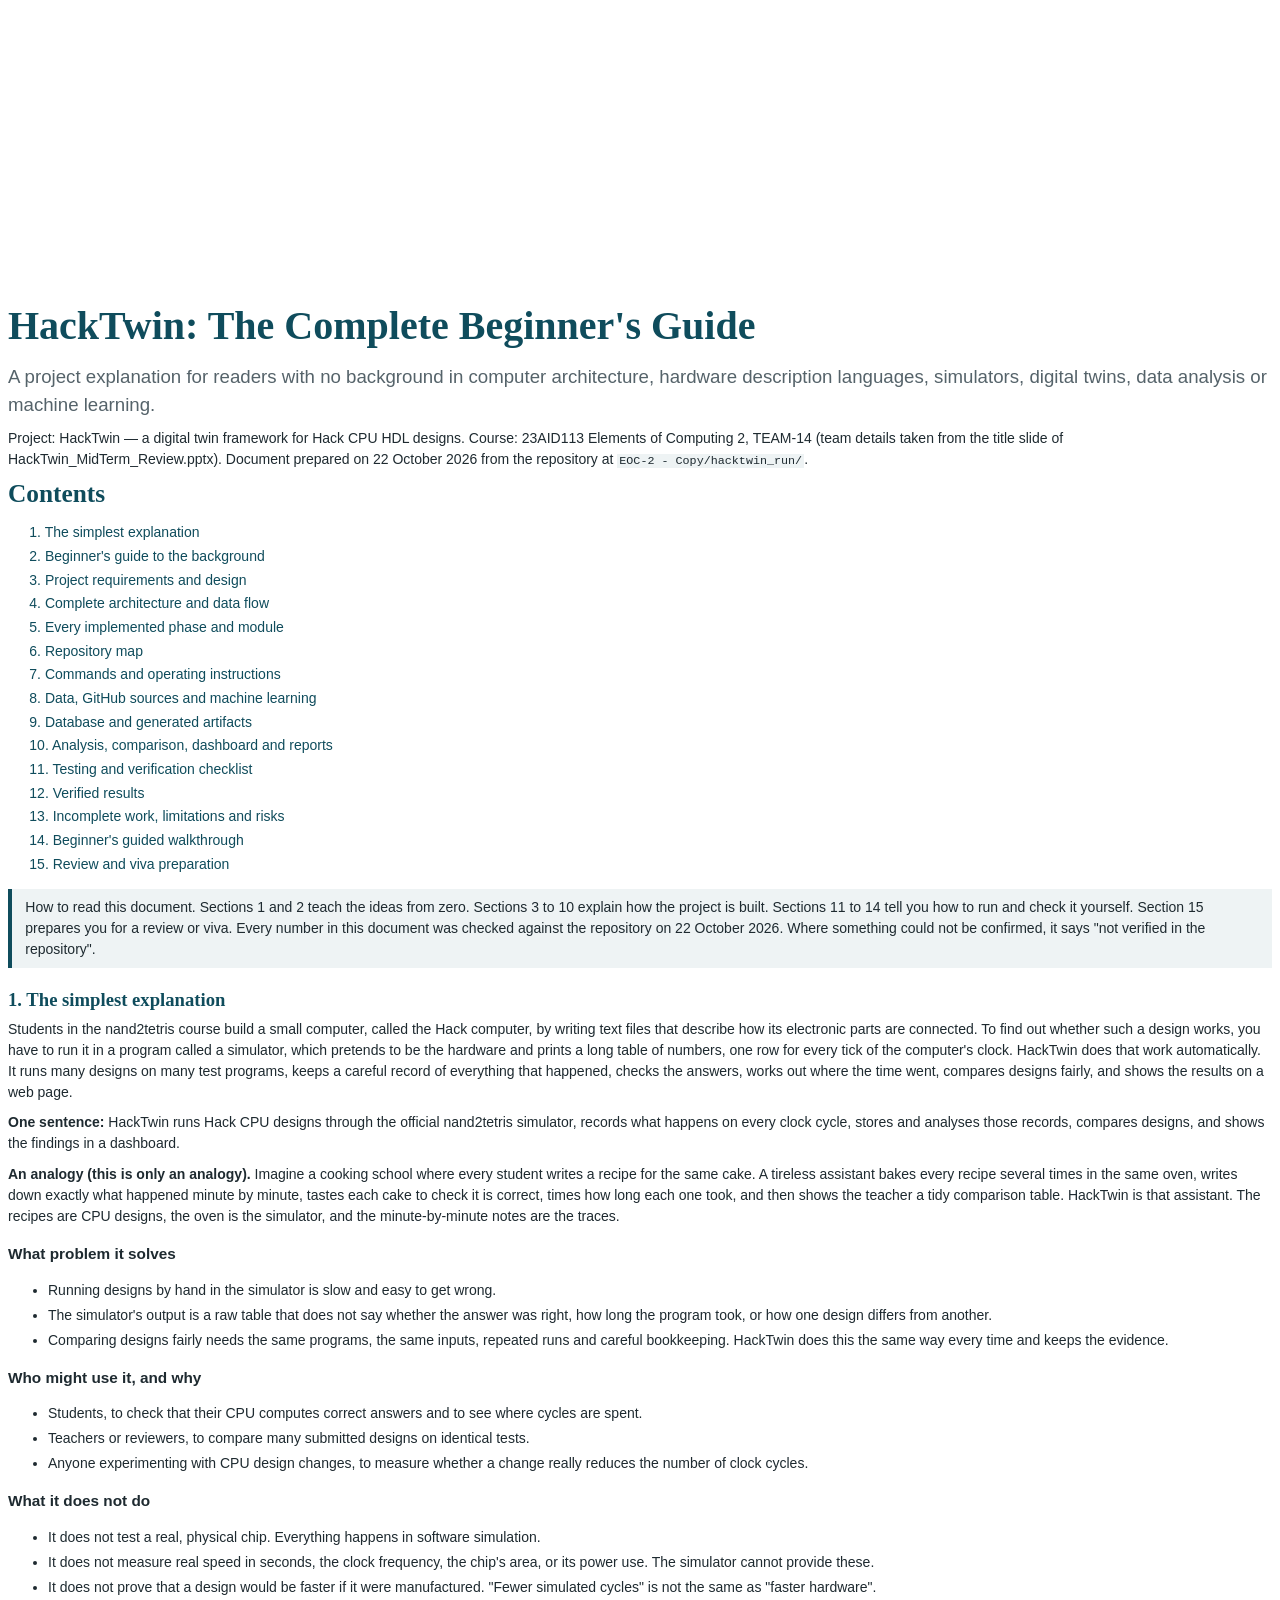
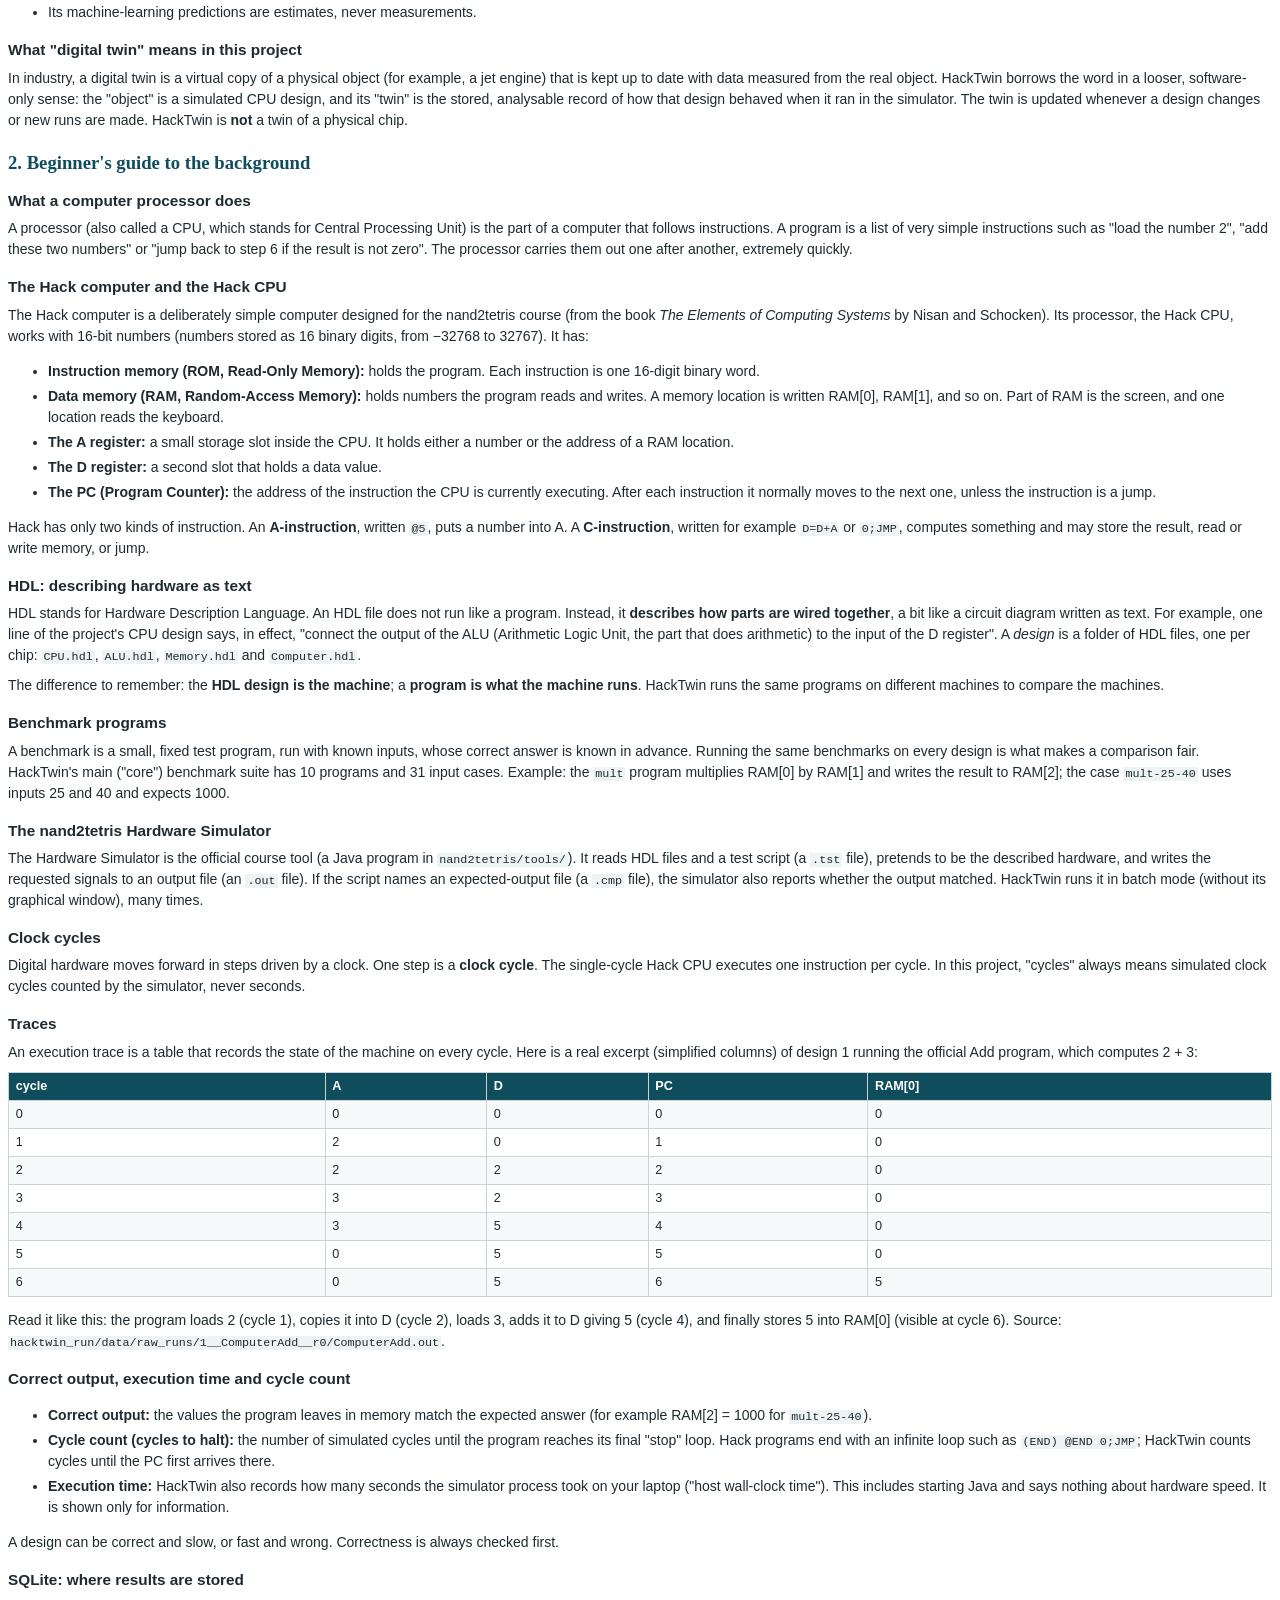
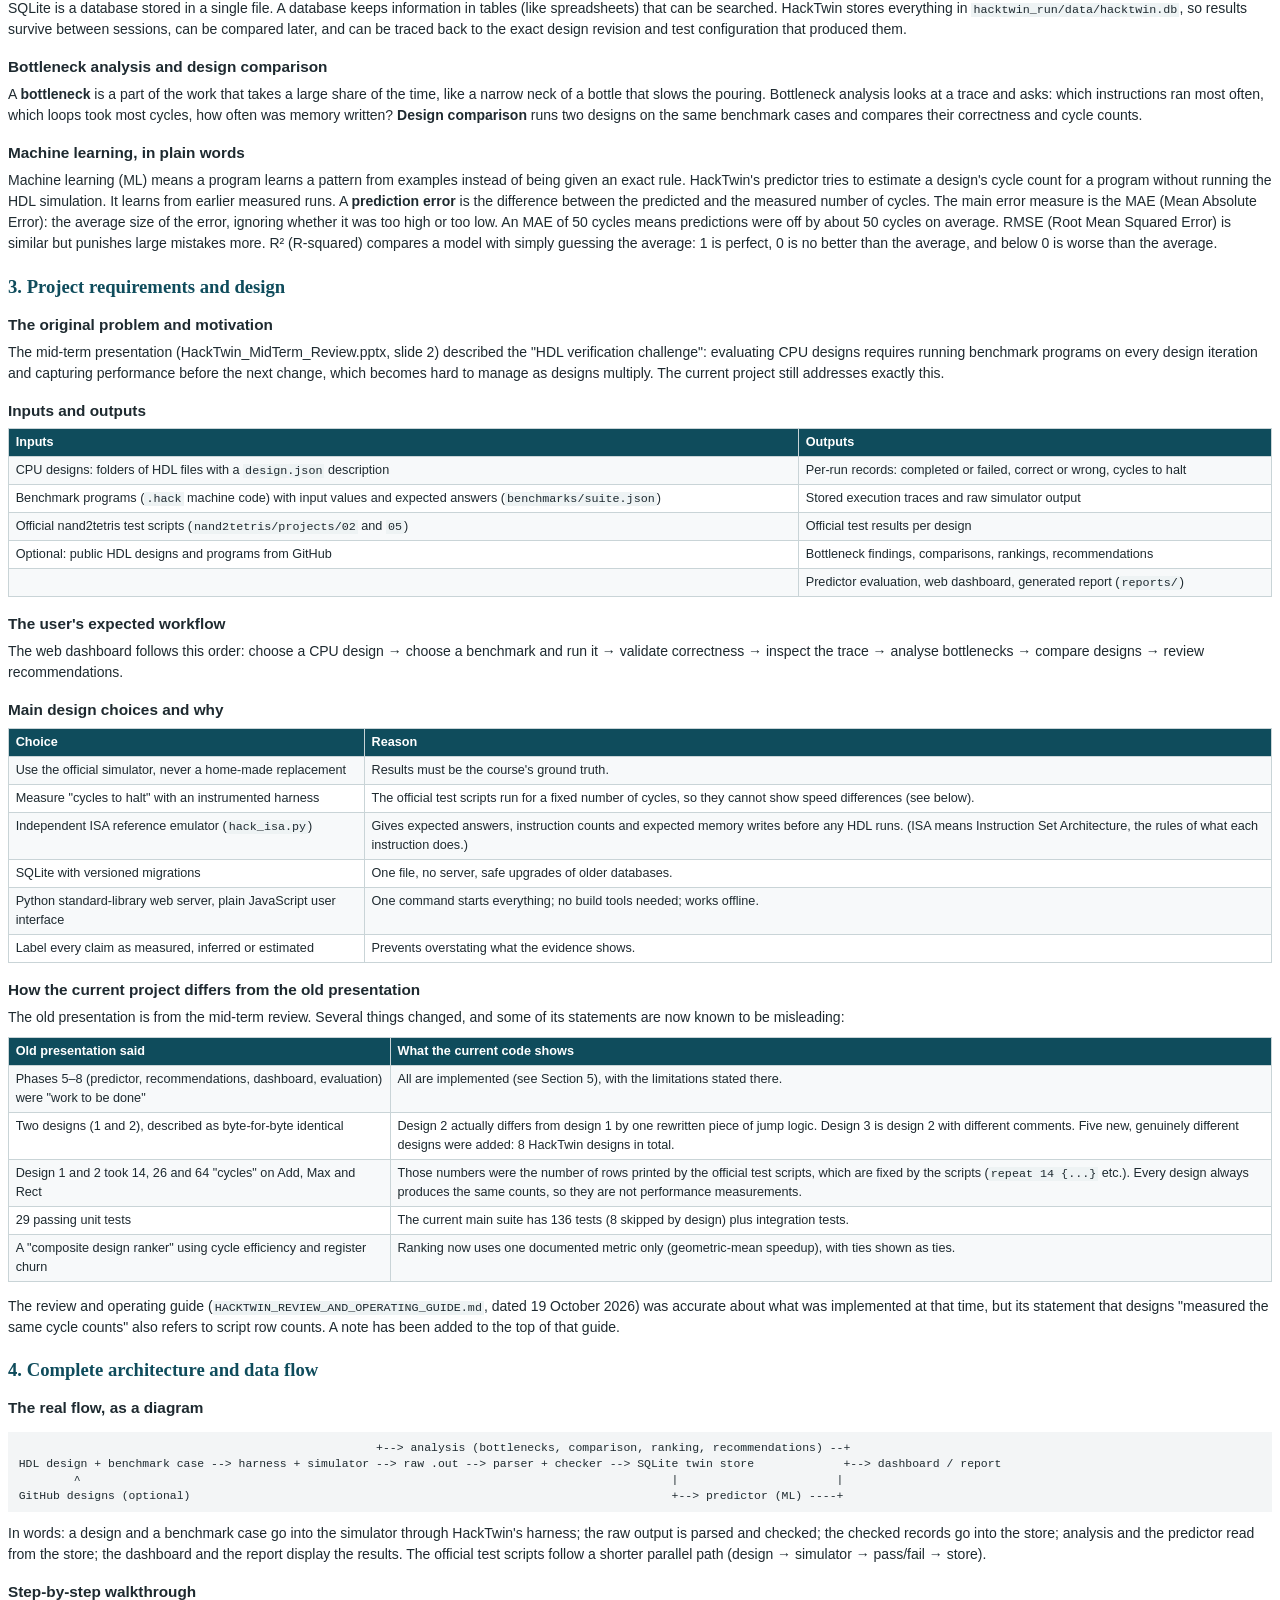
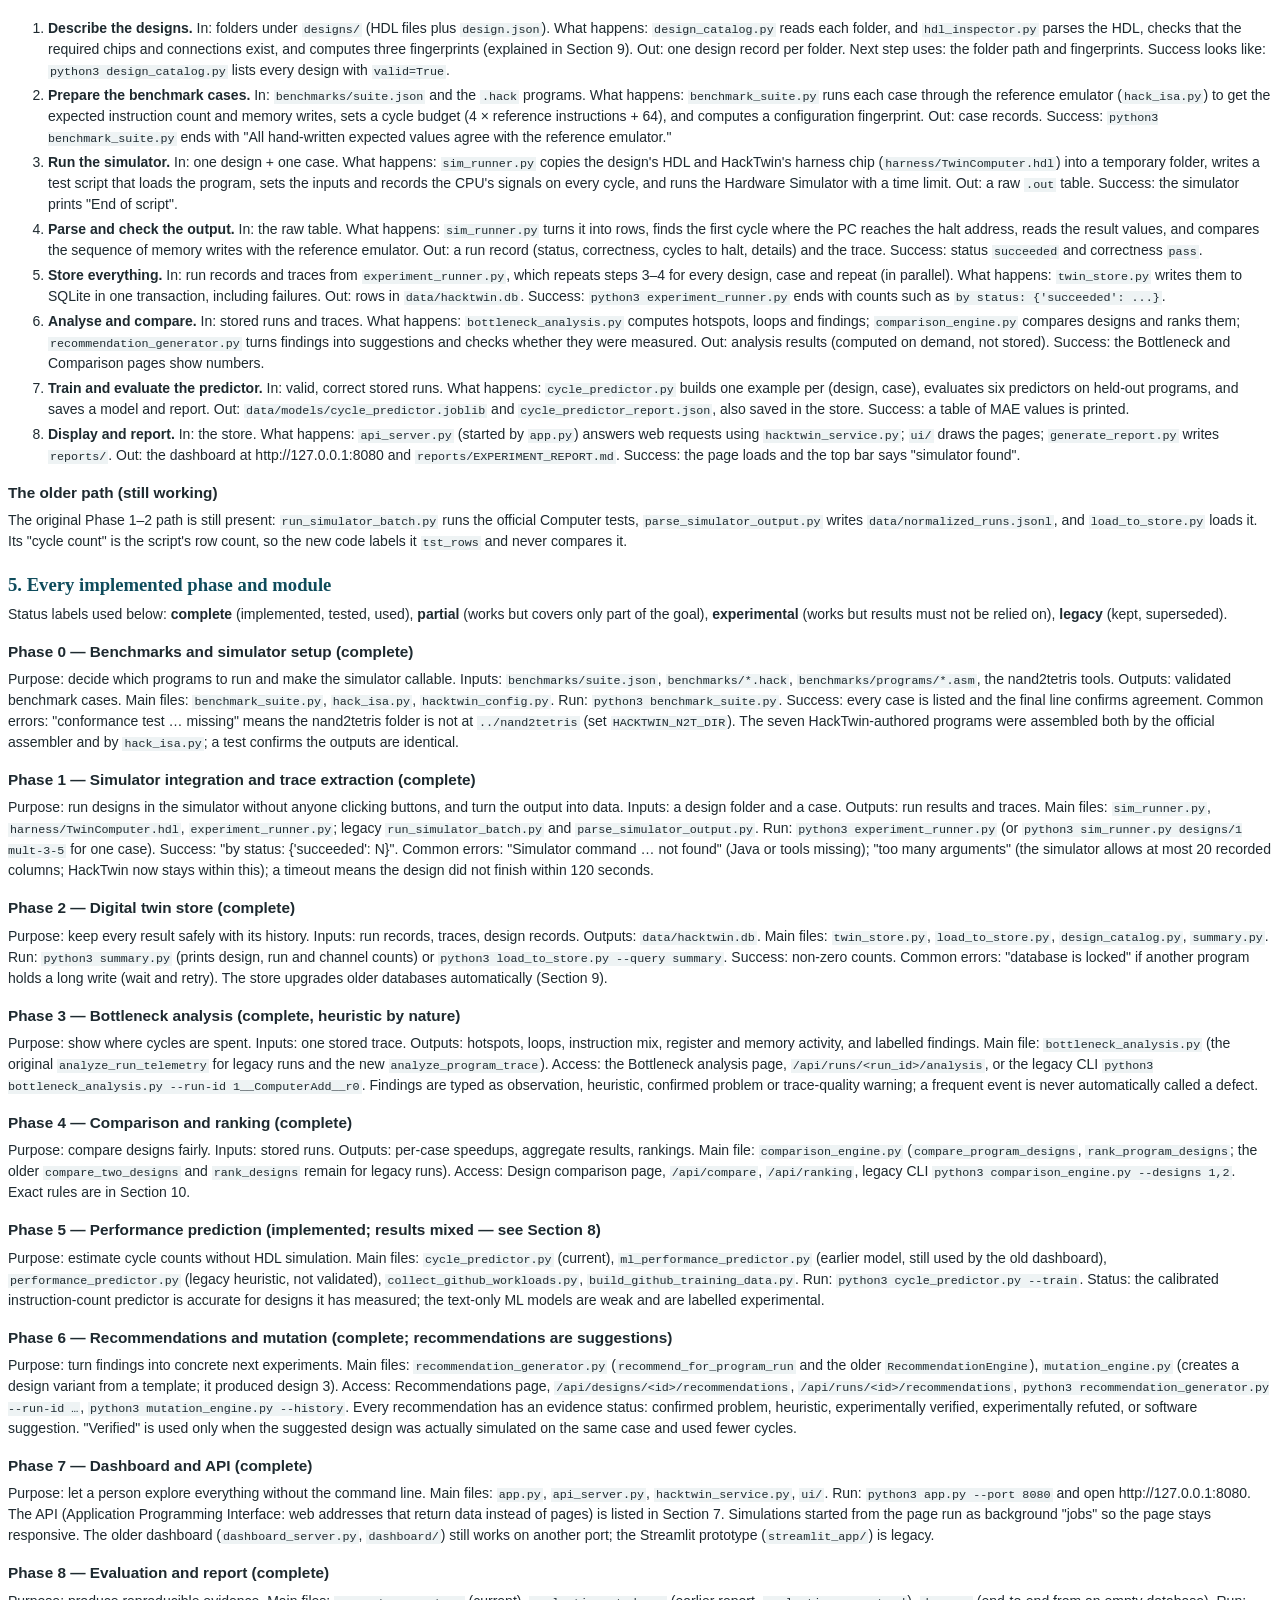
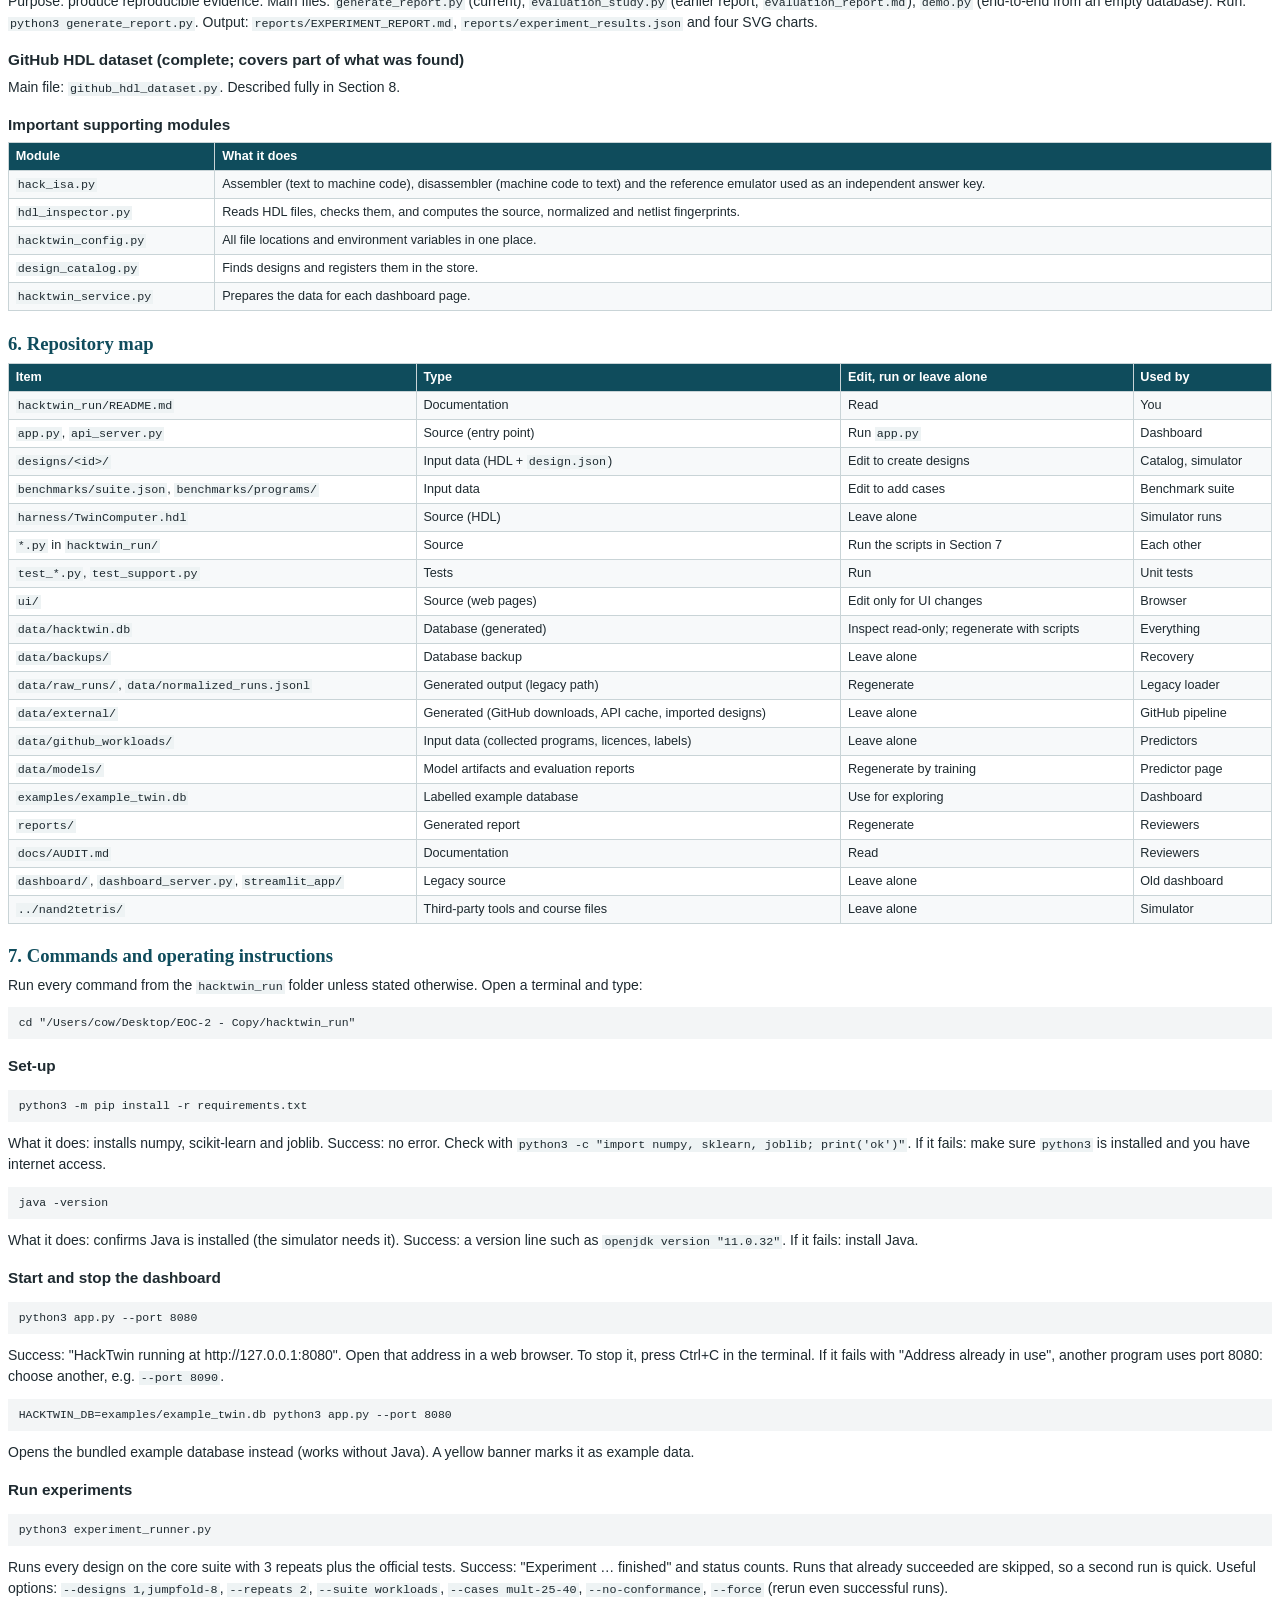
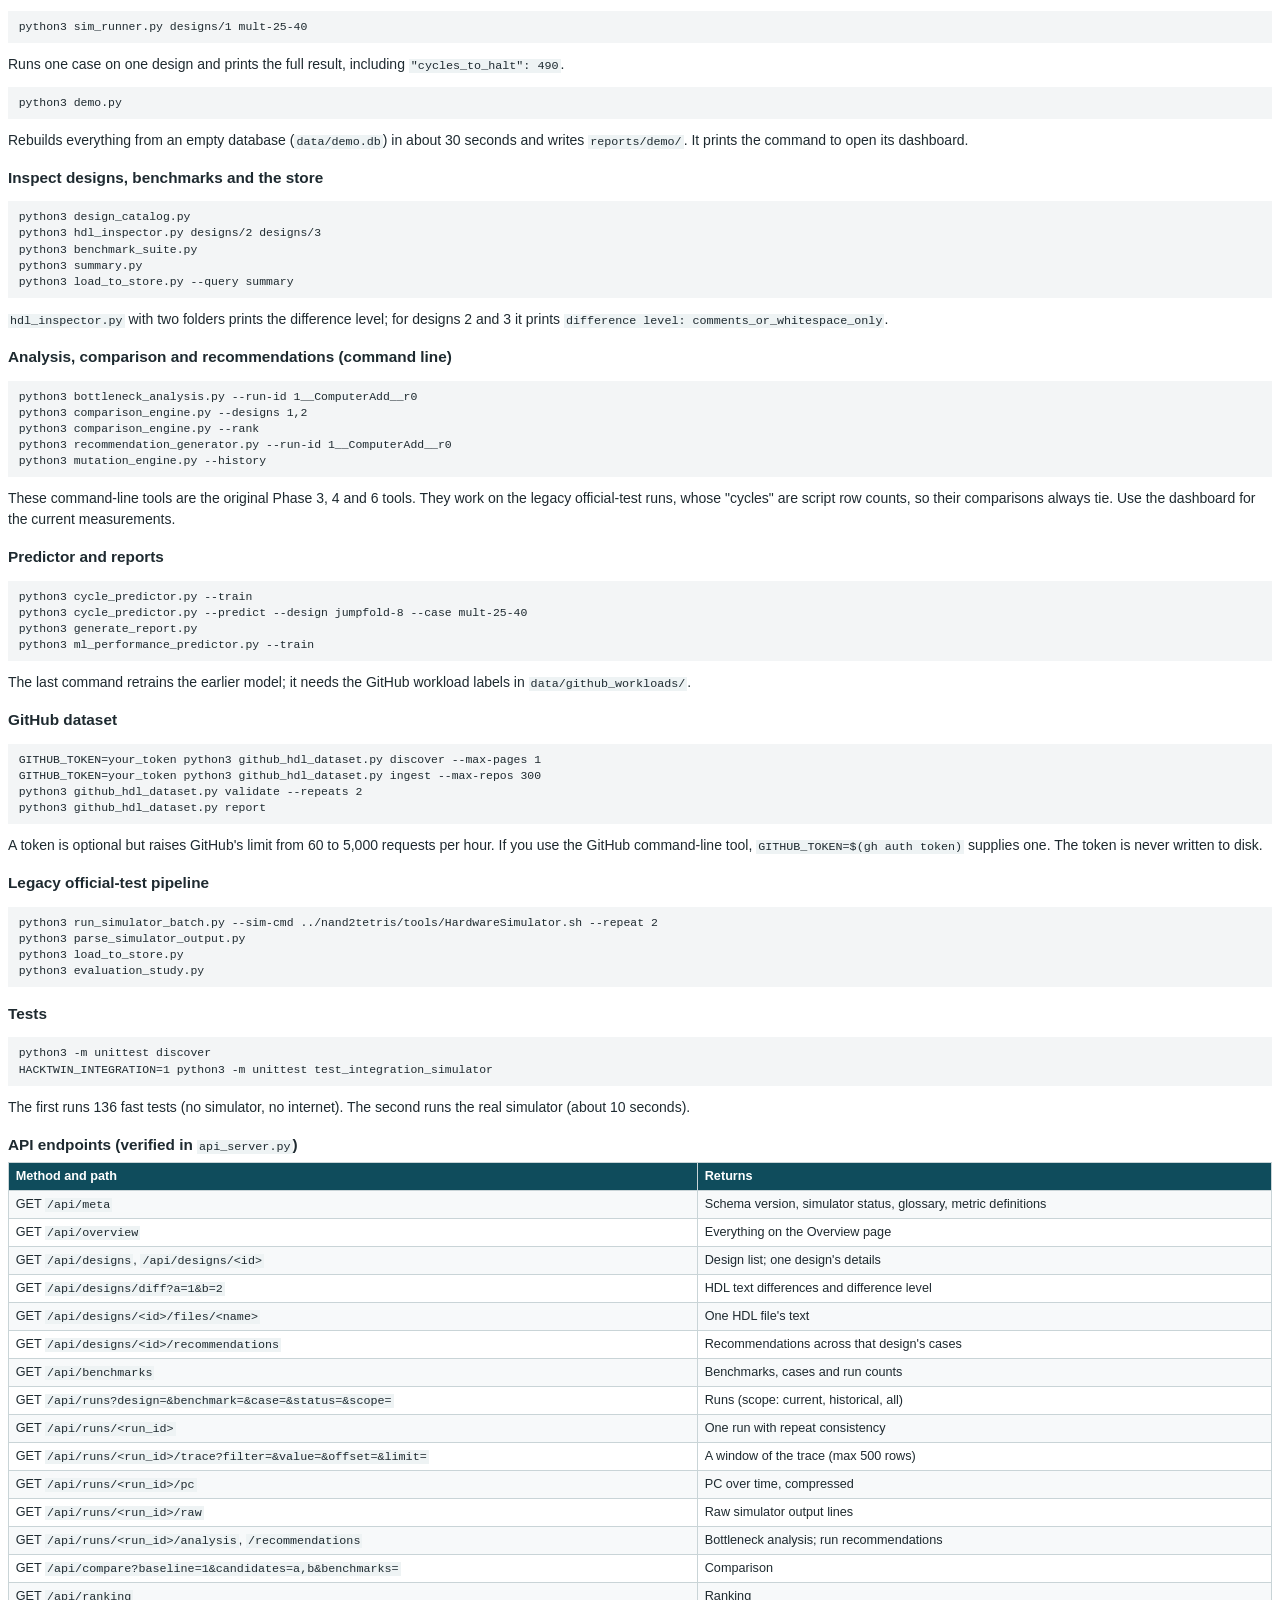
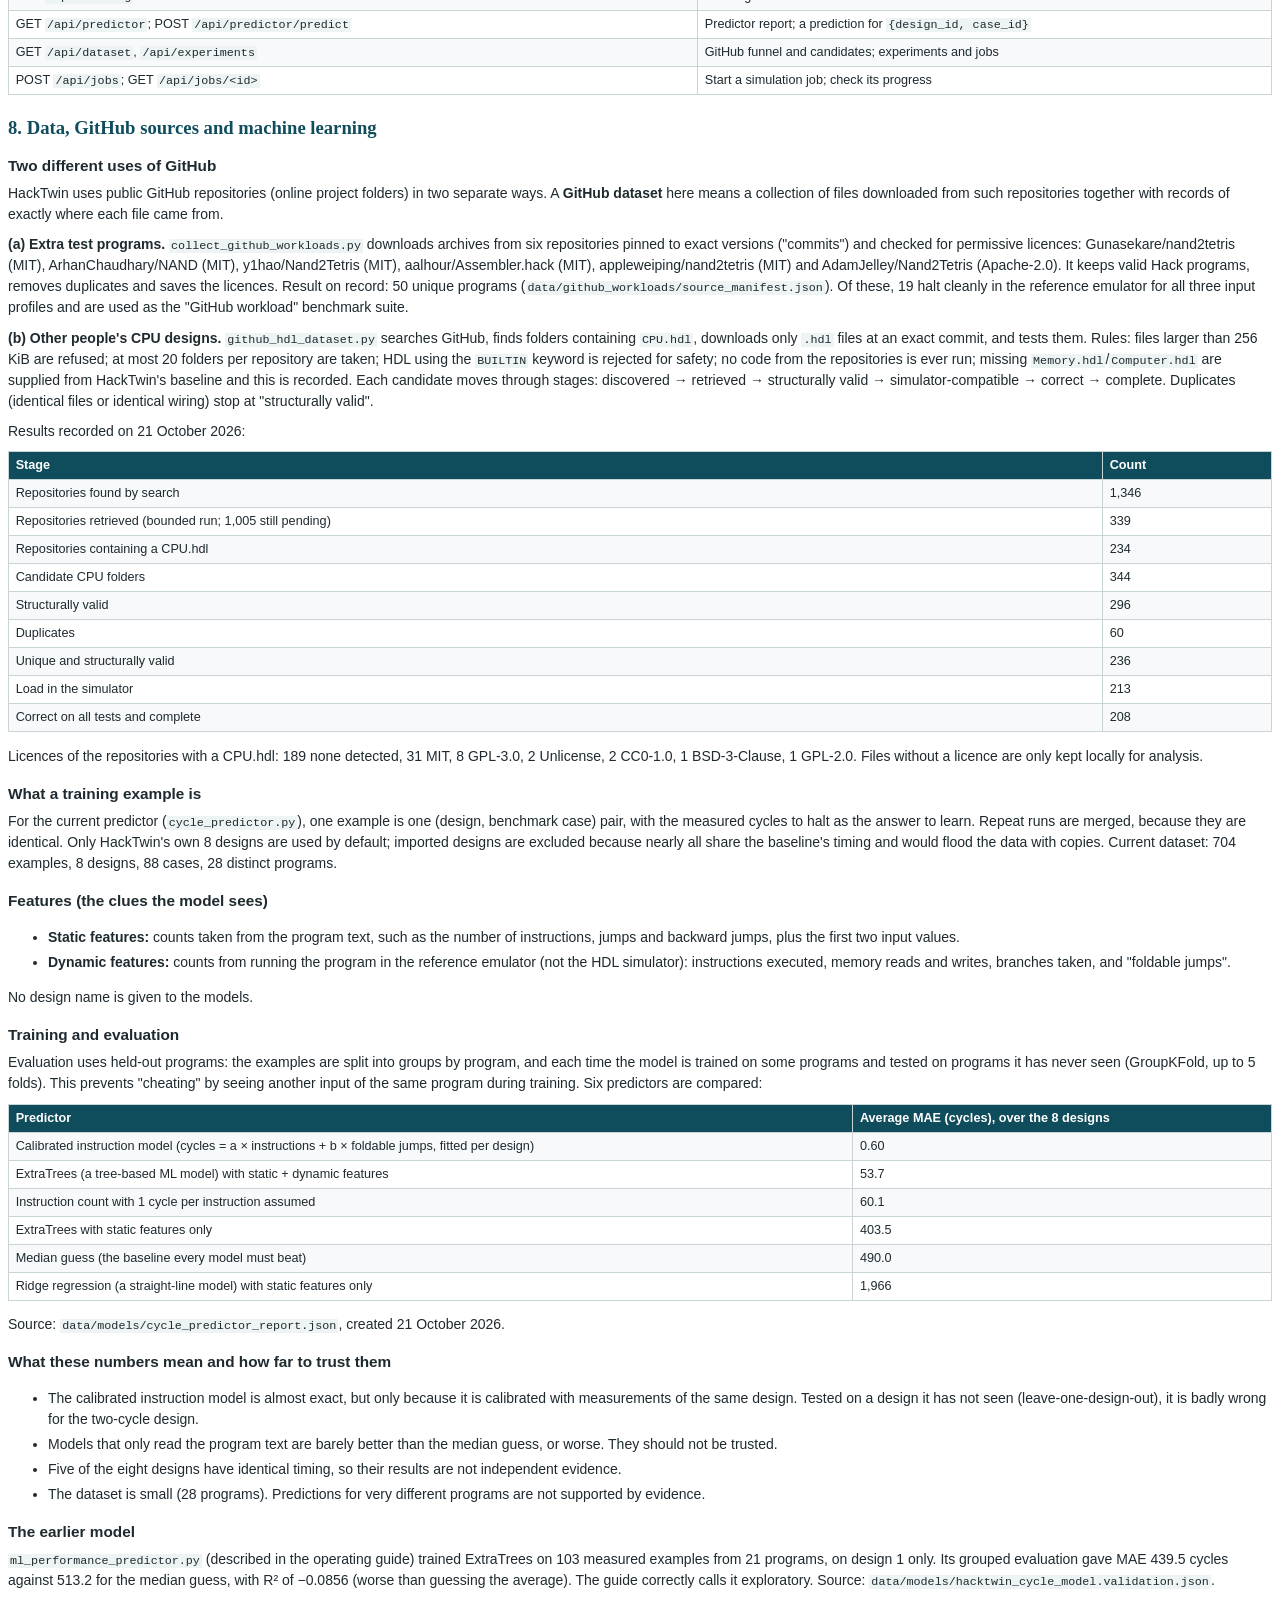
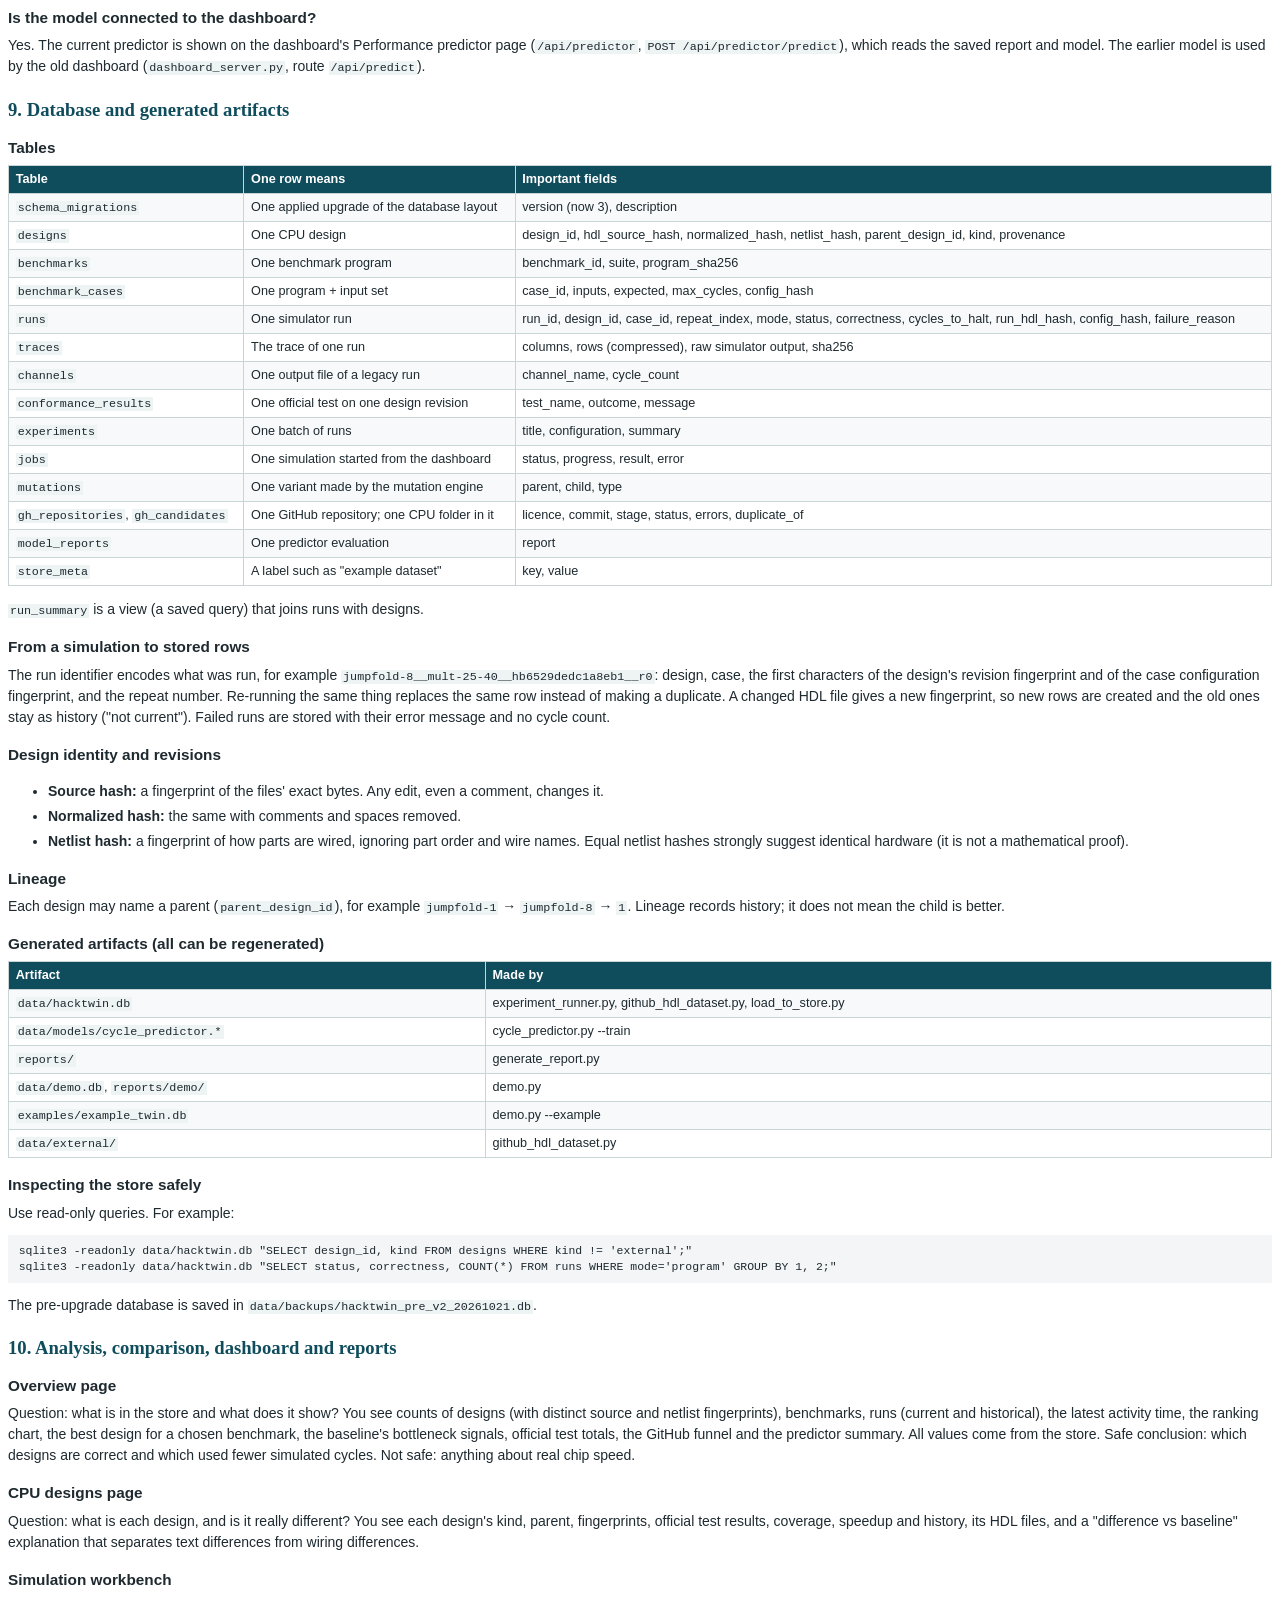
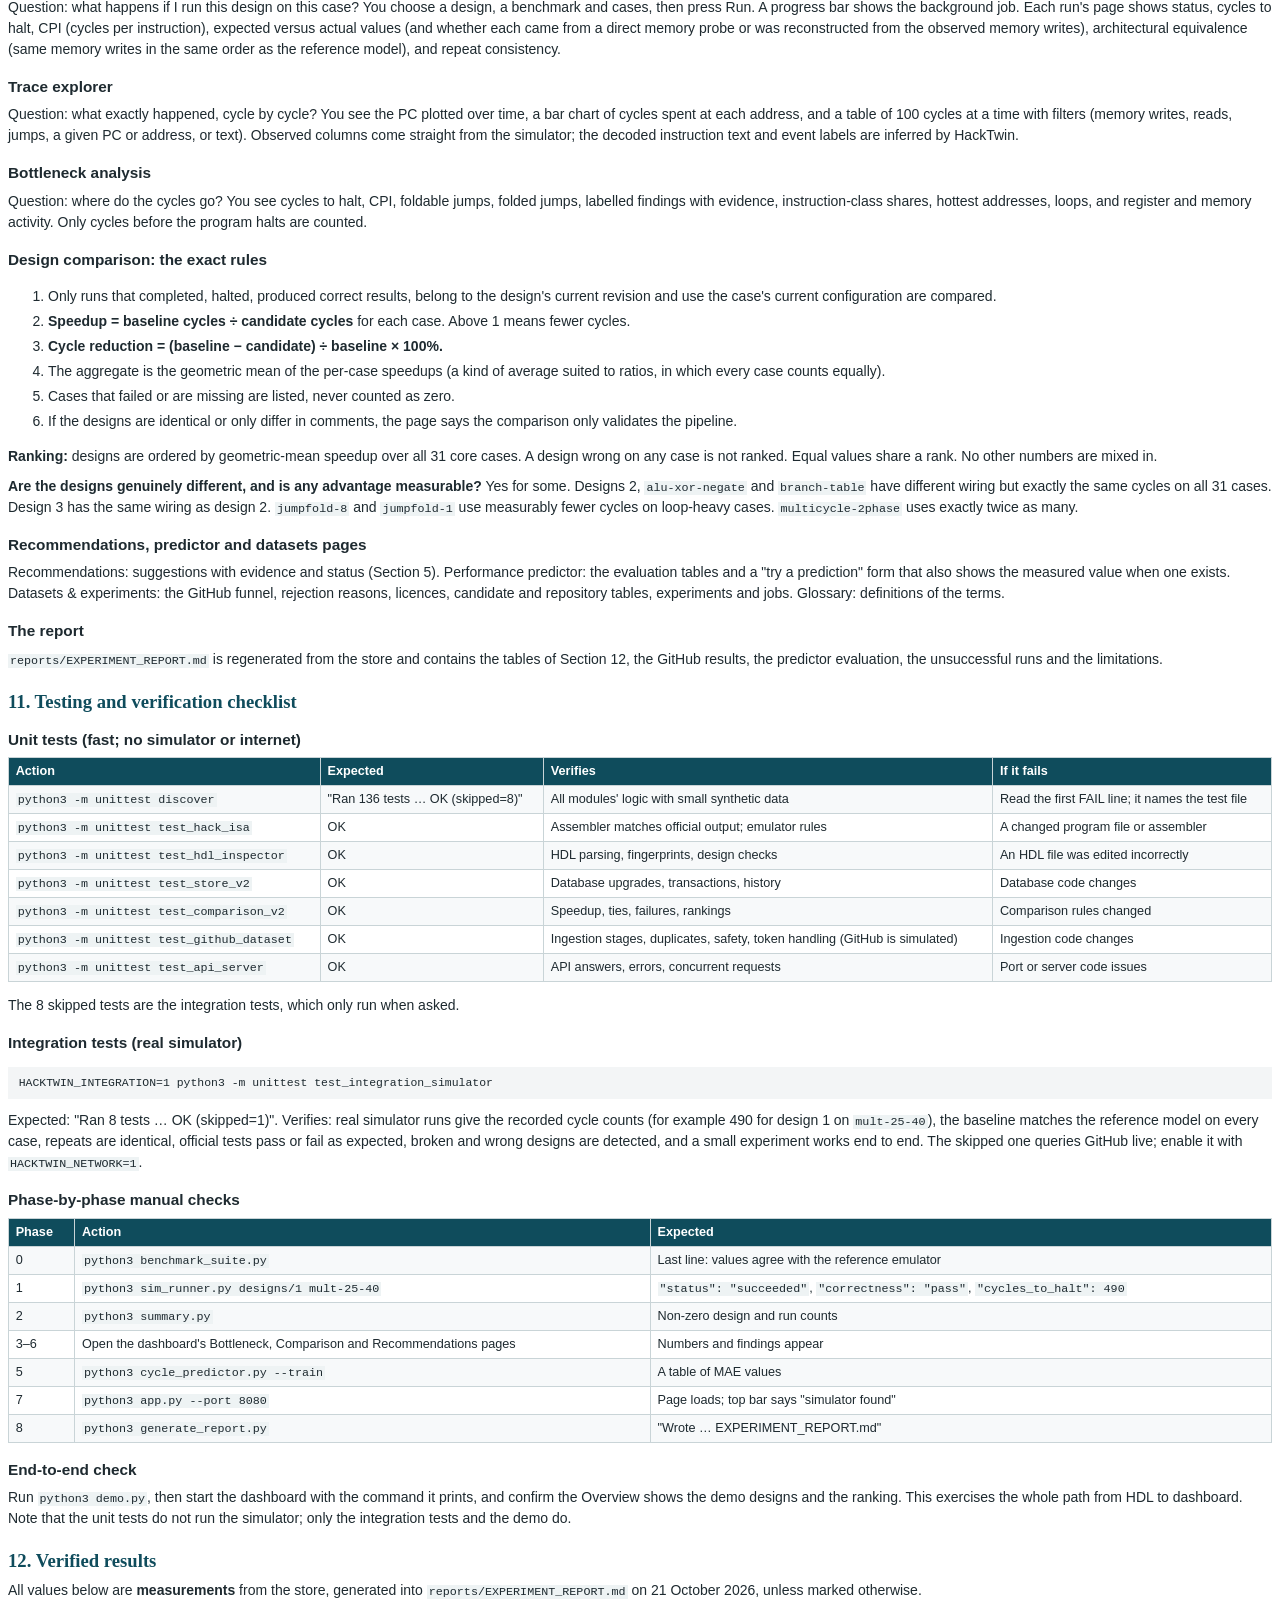
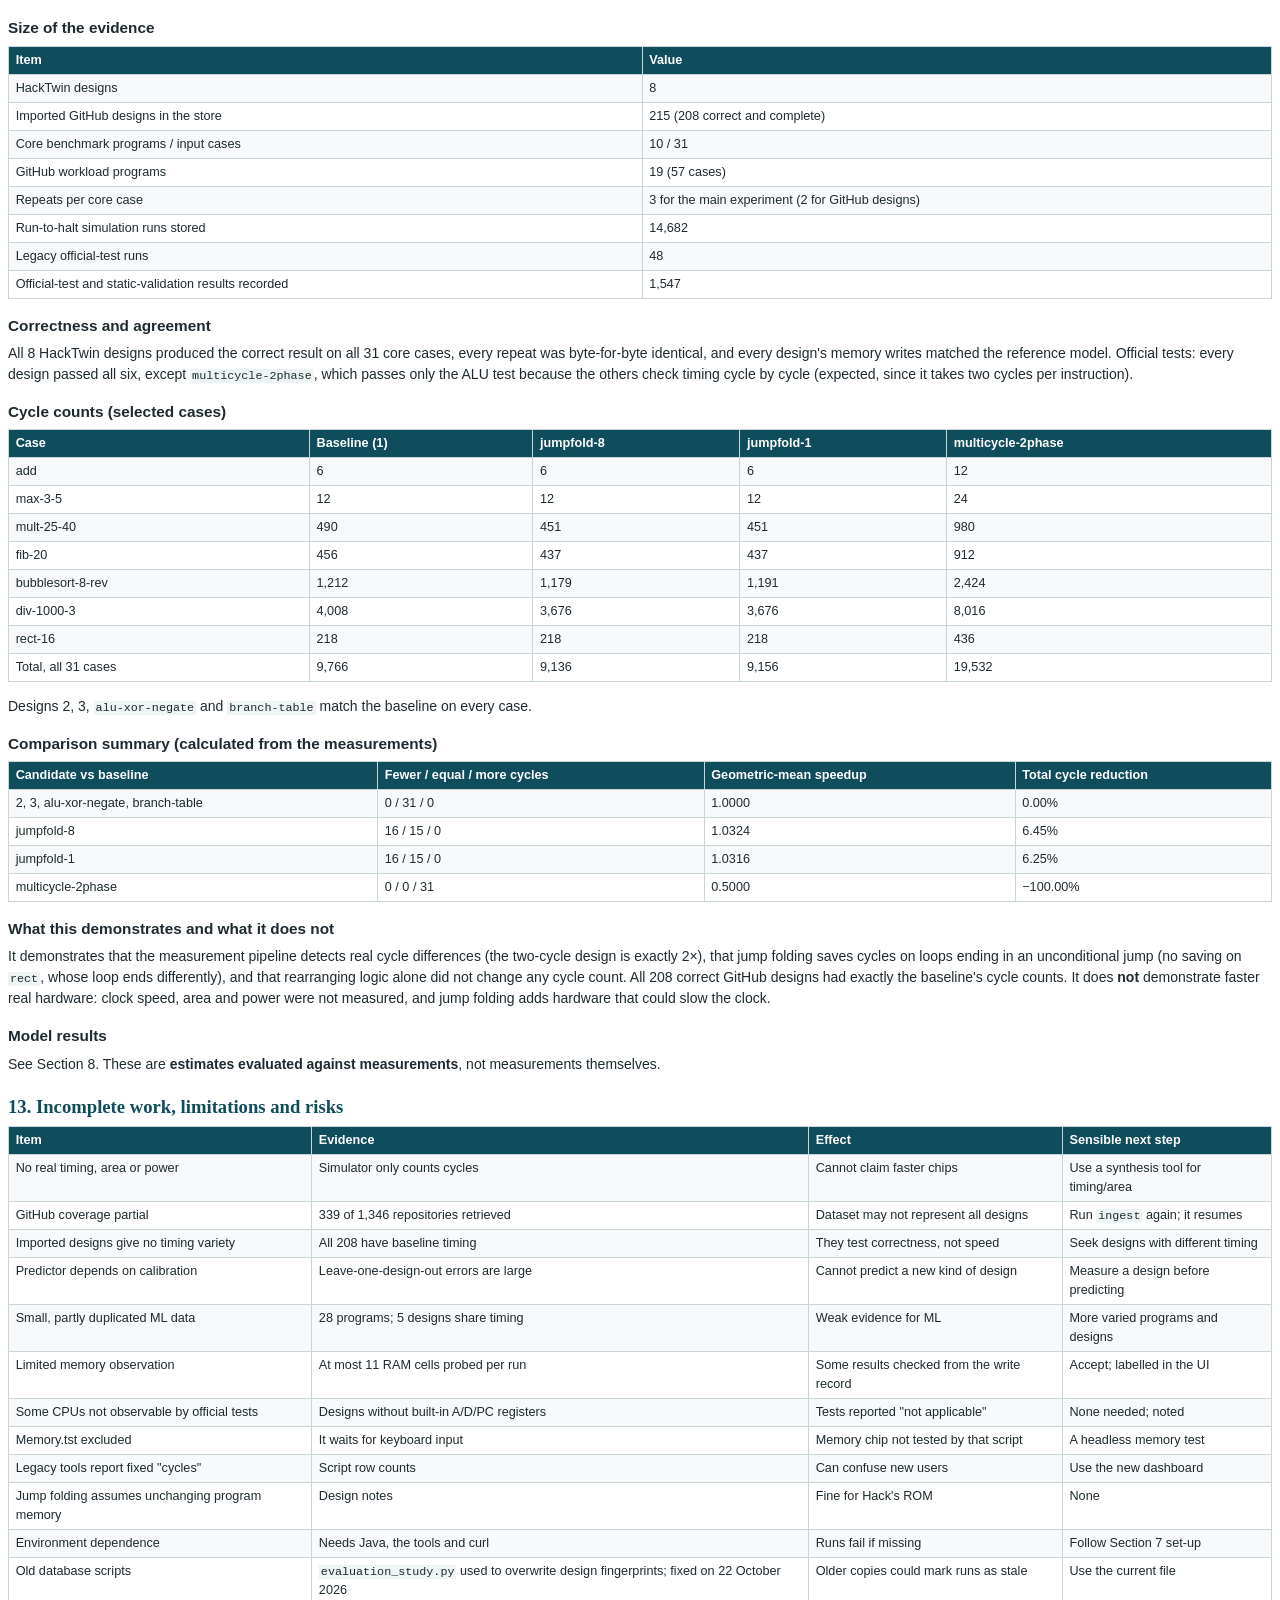
<file: project_document/HackTwin_Project_Explained.html>
<!doctype html><html><head><meta charset="utf-8"><title>HackTwin: The Complete Beginner's Guide</title><style>
@page{size:A4;margin:22mm 20mm 20mm 20mm}
body{font:10.5pt/1.5 Calibri,"Helvetica Neue",Arial,sans-serif;color:#1E2A30}
h1{font:bold 19pt Cambria,Georgia,serif;color:#0F4C5C;page-break-before:always;margin:0 0 10pt}
h2{font:bold 14pt Cambria,Georgia,serif;color:#0F4C5C;margin:16pt 0 6pt;page-break-after:avoid}
h3{font-size:11.5pt;margin:12pt 0 4pt;page-break-after:avoid}
.title h1{page-break-before:avoid;font-size:30pt;margin-top:80mm}.title p.sub{font-size:14pt;color:#55636A}
p{margin:0 0 7pt} table{border-collapse:collapse;width:100%;margin:4pt 0 10pt;font-size:9.5pt;page-break-inside:auto}
tr{page-break-inside:avoid} th{background:#0F4C5C;color:#fff;text-align:left}th,td{border:1px solid #C9D4D7;padding:3pt 5pt;vertical-align:top}
tr:nth-child(even) td{background:#F7F9FA} code{font:8.8pt Menlo,Consolas,monospace;background:#EEF3F4;padding:0 2px;overflow-wrap:anywhere}
pre{font:8.6pt/1.4 Menlo,Consolas,monospace;background:#F3F5F6;padding:6pt 8pt;white-space:pre-wrap;overflow-wrap:anywhere;page-break-inside:avoid}
.note{background:#EEF3F4;border-left:4px solid #0F4C5C;padding:6pt 10pt;margin:8pt 0}
.toc a{color:#0F4C5C;text-decoration:none}.toc li{margin:2pt 0} li{margin:0 0 3pt}
</style></head><body><div class="title"><h1>HackTwin: The Complete Beginner's Guide</h1><p class="sub">A project explanation for readers with no background in computer architecture, hardware description languages, simulators, digital twins, data analysis or machine learning.</p><p>Project: HackTwin — a digital twin framework for Hack CPU HDL designs. Course: 23AID113 Elements of Computing 2, TEAM-14 (team details taken from the title slide of HackTwin_MidTerm_Review.pptx). Document prepared on 22 October 2026 from the repository at <code>EOC-2 - Copy/hacktwin_run/</code>.</p></div><h1>Contents</h1><ul class="toc" style="list-style:none;padding:0"><li style="margin-left:16pt"><a href="#s0">1. The simplest explanation</a></li><li style="margin-left:16pt"><a href="#s5">2. Beginner's guide to the background</a></li><li style="margin-left:16pt"><a href="#s17">3. Project requirements and design</a></li><li style="margin-left:16pt"><a href="#s23">4. Complete architecture and data flow</a></li><li style="margin-left:16pt"><a href="#s27">5. Every implemented phase and module</a></li><li style="margin-left:16pt"><a href="#s39">6. Repository map</a></li><li style="margin-left:16pt"><a href="#s40">7. Commands and operating instructions</a></li><li style="margin-left:16pt"><a href="#s51">8. Data, GitHub sources and machine learning</a></li><li style="margin-left:16pt"><a href="#s59">9. Database and generated artifacts</a></li><li style="margin-left:16pt"><a href="#s66">10. Analysis, comparison, dashboard and reports</a></li><li style="margin-left:16pt"><a href="#s75">11. Testing and verification checklist</a></li><li style="margin-left:16pt"><a href="#s80">12. Verified results</a></li><li style="margin-left:16pt"><a href="#s87">13. Incomplete work, limitations and risks</a></li><li style="margin-left:16pt"><a href="#s88">14. Beginner's guided walkthrough</a></li><li style="margin-left:16pt"><a href="#s89">15. Review and viva preparation</a></li></ul><div class="note">How to read this document. Sections 1 and 2 teach the ideas from zero. Sections 3 to 10 explain how the project is built. Sections 11 to 14 tell you how to run and check it yourself. Section 15 prepares you for a review or viva. Every number in this document was checked against the repository on 22 October 2026. Where something could not be confirmed, it says "not verified in the repository".</div>
<h2 id="s0">1. The simplest explanation</h2>
<p>Students in the nand2tetris course build a small computer, called the Hack computer, by writing text files that describe how its electronic parts are connected. To find out whether such a design works, you have to run it in a program called a simulator, which pretends to be the hardware and prints a long table of numbers, one row for every tick of the computer's clock. HackTwin does that work automatically. It runs many designs on many test programs, keeps a careful record of everything that happened, checks the answers, works out where the time went, compares designs fairly, and shows the results on a web page.</p>
<p><strong>One sentence:</strong> HackTwin runs Hack CPU designs through the official nand2tetris simulator, records what happens on every clock cycle, stores and analyses those records, compares designs, and shows the findings in a dashboard.</p>
<p><strong>An analogy (this is only an analogy).</strong> Imagine a cooking school where every student writes a recipe for the same cake. A tireless assistant bakes every recipe several times in the same oven, writes down exactly what happened minute by minute, tastes each cake to check it is correct, times how long each one took, and then shows the teacher a tidy comparison table. HackTwin is that assistant. The recipes are CPU designs, the oven is the simulator, and the minute-by-minute notes are the traces.</p>
<h3 id="s1">What problem it solves</h3>
<ul><li>Running designs by hand in the simulator is slow and easy to get wrong.</li><li>The simulator's output is a raw table that does not say whether the answer was right, how long the program took, or how one design differs from another.</li><li>Comparing designs fairly needs the same programs, the same inputs, repeated runs and careful bookkeeping. HackTwin does this the same way every time and keeps the evidence.</li></ul>
<h3 id="s2">Who might use it, and why</h3>
<ul><li>Students, to check that their CPU computes correct answers and to see where cycles are spent.</li><li>Teachers or reviewers, to compare many submitted designs on identical tests.</li><li>Anyone experimenting with CPU design changes, to measure whether a change really reduces the number of clock cycles.</li></ul>
<h3 id="s3">What it does not do</h3>
<ul><li>It does not test a real, physical chip. Everything happens in software simulation.</li><li>It does not measure real speed in seconds, the clock frequency, the chip's area, or its power use. The simulator cannot provide these.</li><li>It does not prove that a design would be faster if it were manufactured. "Fewer simulated cycles" is not the same as "faster hardware".</li><li>Its machine-learning predictions are estimates, never measurements.</li></ul>
<h3 id="s4">What "digital twin" means in this project</h3>
<p>In industry, a digital twin is a virtual copy of a physical object (for example, a jet engine) that is kept up to date with data measured from the real object. HackTwin borrows the word in a looser, software-only sense: the "object" is a simulated CPU design, and its "twin" is the stored, analysable record of how that design behaved when it ran in the simulator. The twin is updated whenever a design changes or new runs are made. HackTwin is <strong>not</strong> a twin of a physical chip.</p>
<h2 id="s5">2. Beginner's guide to the background</h2>
<h3 id="s6">What a computer processor does</h3>
<p>A processor (also called a CPU, which stands for Central Processing Unit) is the part of a computer that follows instructions. A program is a list of very simple instructions such as "load the number 2", "add these two numbers" or "jump back to step 6 if the result is not zero". The processor carries them out one after another, extremely quickly.</p>
<h3 id="s7">The Hack computer and the Hack CPU</h3>
<p>The Hack computer is a deliberately simple computer designed for the nand2tetris course (from the book <em>The Elements of Computing Systems</em> by Nisan and Schocken). Its processor, the Hack CPU, works with 16-bit numbers (numbers stored as 16 binary digits, from −32768 to 32767). It has:</p>
<ul><li><strong>Instruction memory (ROM, Read-Only Memory):</strong> holds the program. Each instruction is one 16-digit binary word.</li><li><strong>Data memory (RAM, Random-Access Memory):</strong> holds numbers the program reads and writes. A memory location is written RAM[0], RAM[1], and so on. Part of RAM is the screen, and one location reads the keyboard.</li><li><strong>The A register:</strong> a small storage slot inside the CPU. It holds either a number or the address of a RAM location.</li><li><strong>The D register:</strong> a second slot that holds a data value.</li><li><strong>The PC (Program Counter):</strong> the address of the instruction the CPU is currently executing. After each instruction it normally moves to the next one, unless the instruction is a jump.</li></ul>
<p>Hack has only two kinds of instruction. An <strong>A-instruction</strong>, written <code>@5</code>, puts a number into A. A <strong>C-instruction</strong>, written for example <code>D=D+A</code> or <code>0;JMP</code>, computes something and may store the result, read or write memory, or jump.</p>
<h3 id="s8">HDL: describing hardware as text</h3>
<p>HDL stands for Hardware Description Language. An HDL file does not run like a program. Instead, it <strong>describes how parts are wired together</strong>, a bit like a circuit diagram written as text. For example, one line of the project's CPU design says, in effect, "connect the output of the ALU (Arithmetic Logic Unit, the part that does arithmetic) to the input of the D register". A <em>design</em> is a folder of HDL files, one per chip: <code>CPU.hdl</code>, <code>ALU.hdl</code>, <code>Memory.hdl</code> and <code>Computer.hdl</code>.</p>
<p>The difference to remember: the <strong>HDL design is the machine</strong>; a <strong>program is what the machine runs</strong>. HackTwin runs the same programs on different machines to compare the machines.</p>
<h3 id="s9">Benchmark programs</h3>
<p>A benchmark is a small, fixed test program, run with known inputs, whose correct answer is known in advance. Running the same benchmarks on every design is what makes a comparison fair. HackTwin's main ("core") benchmark suite has 10 programs and 31 input cases. Example: the <code>mult</code> program multiplies RAM[0] by RAM[1] and writes the result to RAM[2]; the case <code>mult-25-40</code> uses inputs 25 and 40 and expects 1000.</p>
<h3 id="s10">The nand2tetris Hardware Simulator</h3>
<p>The Hardware Simulator is the official course tool (a Java program in <code>nand2tetris/tools/</code>). It reads HDL files and a test script (a <code>.tst</code> file), pretends to be the described hardware, and writes the requested signals to an output file (an <code>.out</code> file). If the script names an expected-output file (a <code>.cmp</code> file), the simulator also reports whether the output matched. HackTwin runs it in batch mode (without its graphical window), many times.</p>
<h3 id="s11">Clock cycles</h3>
<p>Digital hardware moves forward in steps driven by a clock. One step is a <strong>clock cycle</strong>. The single-cycle Hack CPU executes one instruction per cycle. In this project, "cycles" always means simulated clock cycles counted by the simulator, never seconds.</p>
<h3 id="s12">Traces</h3>
<p>An execution trace is a table that records the state of the machine on every cycle. Here is a real excerpt (simplified columns) of design 1 running the official Add program, which computes 2 + 3:</p>
<table><tr><th>cycle</th><th>A</th><th>D</th><th>PC</th><th>RAM[0]</th></tr><tr><td>0</td><td>0</td><td>0</td><td>0</td><td>0</td></tr><tr><td>1</td><td>2</td><td>0</td><td>1</td><td>0</td></tr><tr><td>2</td><td>2</td><td>2</td><td>2</td><td>0</td></tr><tr><td>3</td><td>3</td><td>2</td><td>3</td><td>0</td></tr><tr><td>4</td><td>3</td><td>5</td><td>4</td><td>0</td></tr><tr><td>5</td><td>0</td><td>5</td><td>5</td><td>0</td></tr><tr><td>6</td><td>0</td><td>5</td><td>6</td><td>5</td></tr></table>
<p>Read it like this: the program loads 2 (cycle 1), copies it into D (cycle 2), loads 3, adds it to D giving 5 (cycle 4), and finally stores 5 into RAM[0] (visible at cycle 6). Source: <code>hacktwin_run/data/raw_runs/1__ComputerAdd__r0/ComputerAdd.out</code>.</p>
<h3 id="s13">Correct output, execution time and cycle count</h3>
<ul><li><strong>Correct output:</strong> the values the program leaves in memory match the expected answer (for example RAM[2] = 1000 for <code>mult-25-40</code>).</li><li><strong>Cycle count (cycles to halt):</strong> the number of simulated cycles until the program reaches its final "stop" loop. Hack programs end with an infinite loop such as <code>(END) @END 0;JMP</code>; HackTwin counts cycles until the PC first arrives there.</li><li><strong>Execution time:</strong> HackTwin also records how many seconds the simulator process took on your laptop ("host wall-clock time"). This includes starting Java and says nothing about hardware speed. It is shown only for information.</li></ul>
<p>A design can be correct and slow, or fast and wrong. Correctness is always checked first.</p>
<h3 id="s14">SQLite: where results are stored</h3>
<p>SQLite is a database stored in a single file. A database keeps information in tables (like spreadsheets) that can be searched. HackTwin stores everything in <code>hacktwin_run/data/hacktwin.db</code>, so results survive between sessions, can be compared later, and can be traced back to the exact design revision and test configuration that produced them.</p>
<h3 id="s15">Bottleneck analysis and design comparison</h3>
<p>A <strong>bottleneck</strong> is a part of the work that takes a large share of the time, like a narrow neck of a bottle that slows the pouring. Bottleneck analysis looks at a trace and asks: which instructions ran most often, which loops took most cycles, how often was memory written? <strong>Design comparison</strong> runs two designs on the same benchmark cases and compares their correctness and cycle counts.</p>
<h3 id="s16">Machine learning, in plain words</h3>
<p>Machine learning (ML) means a program learns a pattern from examples instead of being given an exact rule. HackTwin's predictor tries to estimate a design's cycle count for a program without running the HDL simulation. It learns from earlier measured runs. A <strong>prediction error</strong> is the difference between the predicted and the measured number of cycles. The main error measure is the MAE (Mean Absolute Error): the average size of the error, ignoring whether it was too high or too low. An MAE of 50 cycles means predictions were off by about 50 cycles on average. RMSE (Root Mean Squared Error) is similar but punishes large mistakes more. R² (R-squared) compares a model with simply guessing the average: 1 is perfect, 0 is no better than the average, and below 0 is worse than the average.</p>
<h2 id="s17">3. Project requirements and design</h2>
<h3 id="s18">The original problem and motivation</h3>
<p>The mid-term presentation (HackTwin_MidTerm_Review.pptx, slide 2) described the "HDL verification challenge": evaluating CPU designs requires running benchmark programs on every design iteration and capturing performance before the next change, which becomes hard to manage as designs multiply. The current project still addresses exactly this.</p>
<h3 id="s19">Inputs and outputs</h3>
<table><tr><th>Inputs</th><th>Outputs</th></tr><tr><td>CPU designs: folders of HDL files with a <code>design.json</code> description</td><td>Per-run records: completed or failed, correct or wrong, cycles to halt</td></tr><tr><td>Benchmark programs (<code>.hack</code> machine code) with input values and expected answers (<code>benchmarks/suite.json</code>)</td><td>Stored execution traces and raw simulator output</td></tr><tr><td>Official nand2tetris test scripts (<code>nand2tetris/projects/02</code> and <code>05</code>)</td><td>Official test results per design</td></tr><tr><td>Optional: public HDL designs and programs from GitHub</td><td>Bottleneck findings, comparisons, rankings, recommendations</td></tr><tr><td></td><td>Predictor evaluation, web dashboard, generated report (<code>reports/</code>)</td></tr></table>
<h3 id="s20">The user's expected workflow</h3>
<p>The web dashboard follows this order: choose a CPU design → choose a benchmark and run it → validate correctness → inspect the trace → analyse bottlenecks → compare designs → review recommendations.</p>
<h3 id="s21">Main design choices and why</h3>
<table><tr><th>Choice</th><th>Reason</th></tr><tr><td>Use the official simulator, never a home-made replacement</td><td>Results must be the course's ground truth.</td></tr><tr><td>Measure "cycles to halt" with an instrumented harness</td><td>The official test scripts run for a fixed number of cycles, so they cannot show speed differences (see below).</td></tr><tr><td>Independent ISA reference emulator (<code>hack_isa.py</code>)</td><td>Gives expected answers, instruction counts and expected memory writes before any HDL runs. (ISA means Instruction Set Architecture, the rules of what each instruction does.)</td></tr><tr><td>SQLite with versioned migrations</td><td>One file, no server, safe upgrades of older databases.</td></tr><tr><td>Python standard-library web server, plain JavaScript user interface</td><td>One command starts everything; no build tools needed; works offline.</td></tr><tr><td>Label every claim as measured, inferred or estimated</td><td>Prevents overstating what the evidence shows.</td></tr></table>
<h3 id="s22">How the current project differs from the old presentation</h3>
<p>The old presentation is from the mid-term review. Several things changed, and some of its statements are now known to be misleading:</p>
<table><tr><th>Old presentation said</th><th>What the current code shows</th></tr><tr><td>Phases 5–8 (predictor, recommendations, dashboard, evaluation) were "work to be done"</td><td>All are implemented (see Section 5), with the limitations stated there.</td></tr><tr><td>Two designs (1 and 2), described as byte-for-byte identical</td><td>Design 2 actually differs from design 1 by one rewritten piece of jump logic. Design 3 is design 2 with different comments. Five new, genuinely different designs were added: 8 HackTwin designs in total.</td></tr><tr><td>Design 1 and 2 took 14, 26 and 64 "cycles" on Add, Max and Rect</td><td>Those numbers were the number of rows printed by the official test scripts, which are fixed by the scripts (<code>repeat 14 {...}</code> etc.). Every design always produces the same counts, so they are not performance measurements.</td></tr><tr><td>29 passing unit tests</td><td>The current main suite has 136 tests (8 skipped by design) plus integration tests.</td></tr><tr><td>A "composite design ranker" using cycle efficiency and register churn</td><td>Ranking now uses one documented metric only (geometric-mean speedup), with ties shown as ties.</td></tr></table>
<p>The review and operating guide (<code>HACKTWIN_REVIEW_AND_OPERATING_GUIDE.md</code>, dated 19 October 2026) was accurate about what was implemented at that time, but its statement that designs "measured the same cycle counts" also refers to script row counts. A note has been added to the top of that guide.</p>
<h2 id="s23">4. Complete architecture and data flow</h2>
<h3 id="s24">The real flow, as a diagram</h3>
<pre>                                                    +--&gt; analysis (bottlenecks, comparison, ranking, recommendations) --+
HDL design + benchmark case --&gt; harness + simulator --&gt; raw .out --&gt; parser + checker --&gt; SQLite twin store             +--&gt; dashboard / report
        ^                                                                                      |                       |
GitHub designs (optional)                                                                      +--&gt; predictor (ML) ----+</pre>
<p>In words: a design and a benchmark case go into the simulator through HackTwin's harness; the raw output is parsed and checked; the checked records go into the store; analysis and the predictor read from the store; the dashboard and the report display the results. The official test scripts follow a shorter parallel path (design → simulator → pass/fail → store).</p>
<h3 id="s25">Step-by-step walkthrough</h3>
<ol><li><strong>Describe the designs.</strong> In: folders under <code>designs/</code> (HDL files plus <code>design.json</code>). What happens: <code>design_catalog.py</code> reads each folder, and <code>hdl_inspector.py</code> parses the HDL, checks that the required chips and connections exist, and computes three fingerprints (explained in Section 9). Out: one design record per folder. Next step uses: the folder path and fingerprints. Success looks like: <code>python3 design_catalog.py</code> lists every design with <code>valid=True</code>.</li><li><strong>Prepare the benchmark cases.</strong> In: <code>benchmarks/suite.json</code> and the <code>.hack</code> programs. What happens: <code>benchmark_suite.py</code> runs each case through the reference emulator (<code>hack_isa.py</code>) to get the expected instruction count and memory writes, sets a cycle budget (4 × reference instructions + 64), and computes a configuration fingerprint. Out: case records. Success: <code>python3 benchmark_suite.py</code> ends with "All hand-written expected values agree with the reference emulator."</li><li><strong>Run the simulator.</strong> In: one design + one case. What happens: <code>sim_runner.py</code> copies the design's HDL and HackTwin's harness chip (<code>harness/TwinComputer.hdl</code>) into a temporary folder, writes a test script that loads the program, sets the inputs and records the CPU's signals on every cycle, and runs the Hardware Simulator with a time limit. Out: a raw <code>.out</code> table. Success: the simulator prints "End of script".</li><li><strong>Parse and check the output.</strong> In: the raw table. What happens: <code>sim_runner.py</code> turns it into rows, finds the first cycle where the PC reaches the halt address, reads the result values, and compares the sequence of memory writes with the reference emulator. Out: a run record (status, correctness, cycles to halt, details) and the trace. Success: status <code>succeeded</code> and correctness <code>pass</code>.</li><li><strong>Store everything.</strong> In: run records and traces from <code>experiment_runner.py</code>, which repeats steps 3–4 for every design, case and repeat (in parallel). What happens: <code>twin_store.py</code> writes them to SQLite in one transaction, including failures. Out: rows in <code>data/hacktwin.db</code>. Success: <code>python3 experiment_runner.py</code> ends with counts such as <code>by status: {'succeeded': ...}</code>.</li><li><strong>Analyse and compare.</strong> In: stored runs and traces. What happens: <code>bottleneck_analysis.py</code> computes hotspots, loops and findings; <code>comparison_engine.py</code> compares designs and ranks them; <code>recommendation_generator.py</code> turns findings into suggestions and checks whether they were measured. Out: analysis results (computed on demand, not stored). Success: the Bottleneck and Comparison pages show numbers.</li><li><strong>Train and evaluate the predictor.</strong> In: valid, correct stored runs. What happens: <code>cycle_predictor.py</code> builds one example per (design, case), evaluates six predictors on held-out programs, and saves a model and report. Out: <code>data/models/cycle_predictor.joblib</code> and <code>cycle_predictor_report.json</code>, also saved in the store. Success: a table of MAE values is printed.</li><li><strong>Display and report.</strong> In: the store. What happens: <code>api_server.py</code> (started by <code>app.py</code>) answers web requests using <code>hacktwin_service.py</code>; <code>ui/</code> draws the pages; <code>generate_report.py</code> writes <code>reports/</code>. Out: the dashboard at http://127.0.0.1:8080 and <code>reports/EXPERIMENT_REPORT.md</code>. Success: the page loads and the top bar says "simulator found".</li></ol>
<h3 id="s26">The older path (still working)</h3>
<p>The original Phase 1–2 path is still present: <code>run_simulator_batch.py</code> runs the official Computer tests, <code>parse_simulator_output.py</code> writes <code>data/normalized_runs.jsonl</code>, and <code>load_to_store.py</code> loads it. Its "cycle count" is the script's row count, so the new code labels it <code>tst_rows</code> and never compares it.</p>
<h2 id="s27">5. Every implemented phase and module</h2>
<p>Status labels used below: <strong>complete</strong> (implemented, tested, used), <strong>partial</strong> (works but covers only part of the goal), <strong>experimental</strong> (works but results must not be relied on), <strong>legacy</strong> (kept, superseded).</p>
<h3 id="s28">Phase 0 — Benchmarks and simulator setup (complete)</h3>
<p>Purpose: decide which programs to run and make the simulator callable. Inputs: <code>benchmarks/suite.json</code>, <code>benchmarks/*.hack</code>, <code>benchmarks/programs/*.asm</code>, the nand2tetris tools. Outputs: validated benchmark cases. Main files: <code>benchmark_suite.py</code>, <code>hack_isa.py</code>, <code>hacktwin_config.py</code>. Run: <code>python3 benchmark_suite.py</code>. Success: every case is listed and the final line confirms agreement. Common errors: "conformance test … missing" means the nand2tetris folder is not at <code>../nand2tetris</code> (set <code>HACKTWIN_N2T_DIR</code>). The seven HackTwin-authored programs were assembled both by the official assembler and by <code>hack_isa.py</code>; a test confirms the outputs are identical.</p>
<h3 id="s29">Phase 1 — Simulator integration and trace extraction (complete)</h3>
<p>Purpose: run designs in the simulator without anyone clicking buttons, and turn the output into data. Inputs: a design folder and a case. Outputs: run results and traces. Main files: <code>sim_runner.py</code>, <code>harness/TwinComputer.hdl</code>, <code>experiment_runner.py</code>; legacy <code>run_simulator_batch.py</code> and <code>parse_simulator_output.py</code>. Run: <code>python3 experiment_runner.py</code> (or <code>python3 sim_runner.py designs/1 mult-3-5</code> for one case). Success: "by status: {'succeeded': N}". Common errors: "Simulator command … not found" (Java or tools missing); "too many arguments" (the simulator allows at most 20 recorded columns; HackTwin now stays within this); a timeout means the design did not finish within 120 seconds.</p>
<h3 id="s30">Phase 2 — Digital twin store (complete)</h3>
<p>Purpose: keep every result safely with its history. Inputs: run records, traces, design records. Outputs: <code>data/hacktwin.db</code>. Main files: <code>twin_store.py</code>, <code>load_to_store.py</code>, <code>design_catalog.py</code>, <code>summary.py</code>. Run: <code>python3 summary.py</code> (prints design, run and channel counts) or <code>python3 load_to_store.py --query summary</code>. Success: non-zero counts. Common errors: "database is locked" if another program holds a long write (wait and retry). The store upgrades older databases automatically (Section 9).</p>
<h3 id="s31">Phase 3 — Bottleneck analysis (complete, heuristic by nature)</h3>
<p>Purpose: show where cycles are spent. Inputs: one stored trace. Outputs: hotspots, loops, instruction mix, register and memory activity, and labelled findings. Main file: <code>bottleneck_analysis.py</code> (the original <code>analyze_run_telemetry</code> for legacy runs and the new <code>analyze_program_trace</code>). Access: the Bottleneck analysis page, <code>/api/runs/&lt;run_id&gt;/analysis</code>, or the legacy CLI <code>python3 bottleneck_analysis.py --run-id 1__ComputerAdd__r0</code>. Findings are typed as observation, heuristic, confirmed problem or trace-quality warning; a frequent event is never automatically called a defect.</p>
<h3 id="s32">Phase 4 — Comparison and ranking (complete)</h3>
<p>Purpose: compare designs fairly. Inputs: stored runs. Outputs: per-case speedups, aggregate results, rankings. Main file: <code>comparison_engine.py</code> (<code>compare_program_designs</code>, <code>rank_program_designs</code>; the older <code>compare_two_designs</code> and <code>rank_designs</code> remain for legacy runs). Access: Design comparison page, <code>/api/compare</code>, <code>/api/ranking</code>, legacy CLI <code>python3 comparison_engine.py --designs 1,2</code>. Exact rules are in Section 10.</p>
<h3 id="s33">Phase 5 — Performance prediction (implemented; results mixed — see Section 8)</h3>
<p>Purpose: estimate cycle counts without HDL simulation. Main files: <code>cycle_predictor.py</code> (current), <code>ml_performance_predictor.py</code> (earlier model, still used by the old dashboard), <code>performance_predictor.py</code> (legacy heuristic, not validated), <code>collect_github_workloads.py</code>, <code>build_github_training_data.py</code>. Run: <code>python3 cycle_predictor.py --train</code>. Status: the calibrated instruction-count predictor is accurate for designs it has measured; the text-only ML models are weak and are labelled experimental.</p>
<h3 id="s34">Phase 6 — Recommendations and mutation (complete; recommendations are suggestions)</h3>
<p>Purpose: turn findings into concrete next experiments. Main files: <code>recommendation_generator.py</code> (<code>recommend_for_program_run</code> and the older <code>RecommendationEngine</code>), <code>mutation_engine.py</code> (creates a design variant from a template; it produced design 3). Access: Recommendations page, <code>/api/designs/&lt;id&gt;/recommendations</code>, <code>/api/runs/&lt;id&gt;/recommendations</code>, <code>python3 recommendation_generator.py --run-id …</code>, <code>python3 mutation_engine.py --history</code>. Every recommendation has an evidence status: confirmed problem, heuristic, experimentally verified, experimentally refuted, or software suggestion. "Verified" is used only when the suggested design was actually simulated on the same case and used fewer cycles.</p>
<h3 id="s35">Phase 7 — Dashboard and API (complete)</h3>
<p>Purpose: let a person explore everything without the command line. Main files: <code>app.py</code>, <code>api_server.py</code>, <code>hacktwin_service.py</code>, <code>ui/</code>. Run: <code>python3 app.py --port 8080</code> and open http://127.0.0.1:8080. The API (Application Programming Interface: web addresses that return data instead of pages) is listed in Section 7. Simulations started from the page run as background "jobs" so the page stays responsive. The older dashboard (<code>dashboard_server.py</code>, <code>dashboard/</code>) still works on another port; the Streamlit prototype (<code>streamlit_app/</code>) is legacy.</p>
<h3 id="s36">Phase 8 — Evaluation and report (complete)</h3>
<p>Purpose: produce reproducible evidence. Main files: <code>generate_report.py</code> (current), <code>evaluation_study.py</code> (earlier report, <code>evaluation_report.md</code>), <code>demo.py</code> (end-to-end from an empty database). Run: <code>python3 generate_report.py</code>. Output: <code>reports/EXPERIMENT_REPORT.md</code>, <code>reports/experiment_results.json</code> and four SVG charts.</p>
<h3 id="s37">GitHub HDL dataset (complete; covers part of what was found)</h3>
<p>Main file: <code>github_hdl_dataset.py</code>. Described fully in Section 8.</p>
<h3 id="s38">Important supporting modules</h3>
<table><tr><th>Module</th><th>What it does</th></tr><tr><td><code>hack_isa.py</code></td><td>Assembler (text to machine code), disassembler (machine code to text) and the reference emulator used as an independent answer key.</td></tr><tr><td><code>hdl_inspector.py</code></td><td>Reads HDL files, checks them, and computes the source, normalized and netlist fingerprints.</td></tr><tr><td><code>hacktwin_config.py</code></td><td>All file locations and environment variables in one place.</td></tr><tr><td><code>design_catalog.py</code></td><td>Finds designs and registers them in the store.</td></tr><tr><td><code>hacktwin_service.py</code></td><td>Prepares the data for each dashboard page.</td></tr></table>
<h2 id="s39">6. Repository map</h2>
<table><tr><th>Item</th><th>Type</th><th>Edit, run or leave alone</th><th>Used by</th></tr><tr><td><code>hacktwin_run/README.md</code></td><td>Documentation</td><td>Read</td><td>You</td></tr><tr><td><code>app.py</code>, <code>api_server.py</code></td><td>Source (entry point)</td><td>Run <code>app.py</code></td><td>Dashboard</td></tr><tr><td><code>designs/&lt;id&gt;/</code></td><td>Input data (HDL + <code>design.json</code>)</td><td>Edit to create designs</td><td>Catalog, simulator</td></tr><tr><td><code>benchmarks/suite.json</code>, <code>benchmarks/programs/</code></td><td>Input data</td><td>Edit to add cases</td><td>Benchmark suite</td></tr><tr><td><code>harness/TwinComputer.hdl</code></td><td>Source (HDL)</td><td>Leave alone</td><td>Simulator runs</td></tr><tr><td><code>*.py</code> in <code>hacktwin_run/</code></td><td>Source</td><td>Run the scripts in Section 7</td><td>Each other</td></tr><tr><td><code>test_*.py</code>, <code>test_support.py</code></td><td>Tests</td><td>Run</td><td>Unit tests</td></tr><tr><td><code>ui/</code></td><td>Source (web pages)</td><td>Edit only for UI changes</td><td>Browser</td></tr><tr><td><code>data/hacktwin.db</code></td><td>Database (generated)</td><td>Inspect read-only; regenerate with scripts</td><td>Everything</td></tr><tr><td><code>data/backups/</code></td><td>Database backup</td><td>Leave alone</td><td>Recovery</td></tr><tr><td><code>data/raw_runs/</code>, <code>data/normalized_runs.jsonl</code></td><td>Generated output (legacy path)</td><td>Regenerate</td><td>Legacy loader</td></tr><tr><td><code>data/external/</code></td><td>Generated (GitHub downloads, API cache, imported designs)</td><td>Leave alone</td><td>GitHub pipeline</td></tr><tr><td><code>data/github_workloads/</code></td><td>Input data (collected programs, licences, labels)</td><td>Leave alone</td><td>Predictors</td></tr><tr><td><code>data/models/</code></td><td>Model artifacts and evaluation reports</td><td>Regenerate by training</td><td>Predictor page</td></tr><tr><td><code>examples/example_twin.db</code></td><td>Labelled example database</td><td>Use for exploring</td><td>Dashboard</td></tr><tr><td><code>reports/</code></td><td>Generated report</td><td>Regenerate</td><td>Reviewers</td></tr><tr><td><code>docs/AUDIT.md</code></td><td>Documentation</td><td>Read</td><td>Reviewers</td></tr><tr><td><code>dashboard/</code>, <code>dashboard_server.py</code>, <code>streamlit_app/</code></td><td>Legacy source</td><td>Leave alone</td><td>Old dashboard</td></tr><tr><td><code>../nand2tetris/</code></td><td>Third-party tools and course files</td><td>Leave alone</td><td>Simulator</td></tr></table>
<h2 id="s40">7. Commands and operating instructions</h2>
<p>Run every command from the <code>hacktwin_run</code> folder unless stated otherwise. Open a terminal and type:</p>
<pre>cd "/Users/cow/Desktop/EOC-2 - Copy/hacktwin_run"</pre>
<h3 id="s41">Set-up</h3>
<pre>python3 -m pip install -r requirements.txt</pre>
<p>What it does: installs numpy, scikit-learn and joblib. Success: no error. Check with <code>python3 -c "import numpy, sklearn, joblib; print('ok')"</code>. If it fails: make sure <code>python3</code> is installed and you have internet access.</p>
<pre>java -version</pre>
<p>What it does: confirms Java is installed (the simulator needs it). Success: a version line such as <code>openjdk version "11.0.32"</code>. If it fails: install Java.</p>
<h3 id="s42">Start and stop the dashboard</h3>
<pre>python3 app.py --port 8080</pre>
<p>Success: "HackTwin running at http://127.0.0.1:8080". Open that address in a web browser. To stop it, press Ctrl+C in the terminal. If it fails with "Address already in use", another program uses port 8080: choose another, e.g. <code>--port 8090</code>.</p>
<pre>HACKTWIN_DB=examples/example_twin.db python3 app.py --port 8080</pre>
<p>Opens the bundled example database instead (works without Java). A yellow banner marks it as example data.</p>
<h3 id="s43">Run experiments</h3>
<pre>python3 experiment_runner.py</pre>
<p>Runs every design on the core suite with 3 repeats plus the official tests. Success: "Experiment … finished" and status counts. Runs that already succeeded are skipped, so a second run is quick. Useful options: <code>--designs 1,jumpfold-8</code>, <code>--repeats 2</code>, <code>--suite workloads</code>, <code>--cases mult-25-40</code>, <code>--no-conformance</code>, <code>--force</code> (rerun even successful runs).</p>
<pre>python3 sim_runner.py designs/1 mult-25-40</pre>
<p>Runs one case on one design and prints the full result, including <code>"cycles_to_halt": 490</code>.</p>
<pre>python3 demo.py</pre>
<p>Rebuilds everything from an empty database (<code>data/demo.db</code>) in about 30 seconds and writes <code>reports/demo/</code>. It prints the command to open its dashboard.</p>
<h3 id="s44">Inspect designs, benchmarks and the store</h3>
<pre>python3 design_catalog.py
python3 hdl_inspector.py designs/2 designs/3
python3 benchmark_suite.py
python3 summary.py
python3 load_to_store.py --query summary</pre>
<p><code>hdl_inspector.py</code> with two folders prints the difference level; for designs 2 and 3 it prints <code>difference level: comments_or_whitespace_only</code>.</p>
<h3 id="s45">Analysis, comparison and recommendations (command line)</h3>
<pre>python3 bottleneck_analysis.py --run-id 1__ComputerAdd__r0
python3 comparison_engine.py --designs 1,2
python3 comparison_engine.py --rank
python3 recommendation_generator.py --run-id 1__ComputerAdd__r0
python3 mutation_engine.py --history</pre>
<p>These command-line tools are the original Phase 3, 4 and 6 tools. They work on the legacy official-test runs, whose "cycles" are script row counts, so their comparisons always tie. Use the dashboard for the current measurements.</p>
<h3 id="s46">Predictor and reports</h3>
<pre>python3 cycle_predictor.py --train
python3 cycle_predictor.py --predict --design jumpfold-8 --case mult-25-40
python3 generate_report.py
python3 ml_performance_predictor.py --train</pre>
<p>The last command retrains the earlier model; it needs the GitHub workload labels in <code>data/github_workloads/</code>.</p>
<h3 id="s47">GitHub dataset</h3>
<pre>GITHUB_TOKEN=your_token python3 github_hdl_dataset.py discover --max-pages 1
GITHUB_TOKEN=your_token python3 github_hdl_dataset.py ingest --max-repos 300
python3 github_hdl_dataset.py validate --repeats 2
python3 github_hdl_dataset.py report</pre>
<p>A token is optional but raises GitHub's limit from 60 to 5,000 requests per hour. If you use the GitHub command-line tool, <code>GITHUB_TOKEN=$(gh auth token)</code> supplies one. The token is never written to disk.</p>
<h3 id="s48">Legacy official-test pipeline</h3>
<pre>python3 run_simulator_batch.py --sim-cmd ../nand2tetris/tools/HardwareSimulator.sh --repeat 2
python3 parse_simulator_output.py
python3 load_to_store.py
python3 evaluation_study.py</pre>
<h3 id="s49">Tests</h3>
<pre>python3 -m unittest discover
HACKTWIN_INTEGRATION=1 python3 -m unittest test_integration_simulator</pre>
<p>The first runs 136 fast tests (no simulator, no internet). The second runs the real simulator (about 10 seconds).</p>
<h3 id="s50">API endpoints (verified in <code>api_server.py</code>)</h3>
<table><tr><th>Method and path</th><th>Returns</th></tr><tr><td>GET <code>/api/meta</code></td><td>Schema version, simulator status, glossary, metric definitions</td></tr><tr><td>GET <code>/api/overview</code></td><td>Everything on the Overview page</td></tr><tr><td>GET <code>/api/designs</code>, <code>/api/designs/&lt;id&gt;</code></td><td>Design list; one design's details</td></tr><tr><td>GET <code>/api/designs/diff?a=1&amp;b=2</code></td><td>HDL text differences and difference level</td></tr><tr><td>GET <code>/api/designs/&lt;id&gt;/files/&lt;name&gt;</code></td><td>One HDL file's text</td></tr><tr><td>GET <code>/api/designs/&lt;id&gt;/recommendations</code></td><td>Recommendations across that design's cases</td></tr><tr><td>GET <code>/api/benchmarks</code></td><td>Benchmarks, cases and run counts</td></tr><tr><td>GET <code>/api/runs?design=&amp;benchmark=&amp;case=&amp;status=&amp;scope=</code></td><td>Runs (scope: current, historical, all)</td></tr><tr><td>GET <code>/api/runs/&lt;run_id&gt;</code></td><td>One run with repeat consistency</td></tr><tr><td>GET <code>/api/runs/&lt;run_id&gt;/trace?filter=&amp;value=&amp;offset=&amp;limit=</code></td><td>A window of the trace (max 500 rows)</td></tr><tr><td>GET <code>/api/runs/&lt;run_id&gt;/pc</code></td><td>PC over time, compressed</td></tr><tr><td>GET <code>/api/runs/&lt;run_id&gt;/raw</code></td><td>Raw simulator output lines</td></tr><tr><td>GET <code>/api/runs/&lt;run_id&gt;/analysis</code>, <code>/recommendations</code></td><td>Bottleneck analysis; run recommendations</td></tr><tr><td>GET <code>/api/compare?baseline=1&amp;candidates=a,b&amp;benchmarks=</code></td><td>Comparison</td></tr><tr><td>GET <code>/api/ranking</code></td><td>Ranking</td></tr><tr><td>GET <code>/api/predictor</code>; POST <code>/api/predictor/predict</code></td><td>Predictor report; a prediction for <code>{design_id, case_id}</code></td></tr><tr><td>GET <code>/api/dataset</code>, <code>/api/experiments</code></td><td>GitHub funnel and candidates; experiments and jobs</td></tr><tr><td>POST <code>/api/jobs</code>; GET <code>/api/jobs/&lt;id&gt;</code></td><td>Start a simulation job; check its progress</td></tr></table>
<h2 id="s51">8. Data, GitHub sources and machine learning</h2>
<h3 id="s52">Two different uses of GitHub</h3>
<p>HackTwin uses public GitHub repositories (online project folders) in two separate ways. A <strong>GitHub dataset</strong> here means a collection of files downloaded from such repositories together with records of exactly where each file came from.</p>
<p><strong>(a) Extra test programs.</strong> <code>collect_github_workloads.py</code> downloads archives from six repositories pinned to exact versions ("commits") and checked for permissive licences: Gunasekare/nand2tetris (MIT), ArhanChaudhary/NAND (MIT), y1hao/Nand2Tetris (MIT), aalhour/Assembler.hack (MIT), appleweiping/nand2tetris (MIT) and AdamJelley/Nand2Tetris (Apache-2.0). It keeps valid Hack programs, removes duplicates and saves the licences. Result on record: 50 unique programs (<code>data/github_workloads/source_manifest.json</code>). Of these, 19 halt cleanly in the reference emulator for all three input profiles and are used as the "GitHub workload" benchmark suite.</p>
<p><strong>(b) Other people's CPU designs.</strong> <code>github_hdl_dataset.py</code> searches GitHub, finds folders containing <code>CPU.hdl</code>, downloads only <code>.hdl</code> files at an exact commit, and tests them. Rules: files larger than 256 KiB are refused; at most 20 folders per repository are taken; HDL using the <code>BUILTIN</code> keyword is rejected for safety; no code from the repositories is ever run; missing <code>Memory.hdl</code>/<code>Computer.hdl</code> are supplied from HackTwin's baseline and this is recorded. Each candidate moves through stages: discovered → retrieved → structurally valid → simulator-compatible → correct → complete. Duplicates (identical files or identical wiring) stop at "structurally valid".</p>
<p>Results recorded on 21 October 2026:</p>
<table><tr><th>Stage</th><th>Count</th></tr><tr><td>Repositories found by search</td><td>1,346</td></tr><tr><td>Repositories retrieved (bounded run; 1,005 still pending)</td><td>339</td></tr><tr><td>Repositories containing a CPU.hdl</td><td>234</td></tr><tr><td>Candidate CPU folders</td><td>344</td></tr><tr><td>Structurally valid</td><td>296</td></tr><tr><td>Duplicates</td><td>60</td></tr><tr><td>Unique and structurally valid</td><td>236</td></tr><tr><td>Load in the simulator</td><td>213</td></tr><tr><td>Correct on all tests and complete</td><td>208</td></tr></table>
<p>Licences of the repositories with a CPU.hdl: 189 none detected, 31 MIT, 8 GPL-3.0, 2 Unlicense, 2 CC0-1.0, 1 BSD-3-Clause, 1 GPL-2.0. Files without a licence are only kept locally for analysis.</p>
<h3 id="s53">What a training example is</h3>
<p>For the current predictor (<code>cycle_predictor.py</code>), one example is one (design, benchmark case) pair, with the measured cycles to halt as the answer to learn. Repeat runs are merged, because they are identical. Only HackTwin's own 8 designs are used by default; imported designs are excluded because nearly all share the baseline's timing and would flood the data with copies. Current dataset: 704 examples, 8 designs, 88 cases, 28 distinct programs.</p>
<h3 id="s54">Features (the clues the model sees)</h3>
<ul><li><strong>Static features:</strong> counts taken from the program text, such as the number of instructions, jumps and backward jumps, plus the first two input values.</li><li><strong>Dynamic features:</strong> counts from running the program in the reference emulator (not the HDL simulator): instructions executed, memory reads and writes, branches taken, and "foldable jumps".</li></ul>
<p>No design name is given to the models.</p>
<h3 id="s55">Training and evaluation</h3>
<p>Evaluation uses held-out programs: the examples are split into groups by program, and each time the model is trained on some programs and tested on programs it has never seen (GroupKFold, up to 5 folds). This prevents "cheating" by seeing another input of the same program during training. Six predictors are compared:</p>
<table><tr><th>Predictor</th><th>Average MAE (cycles), over the 8 designs</th></tr><tr><td>Calibrated instruction model (cycles = a × instructions + b × foldable jumps, fitted per design)</td><td>0.60</td></tr><tr><td>ExtraTrees (a tree-based ML model) with static + dynamic features</td><td>53.7</td></tr><tr><td>Instruction count with 1 cycle per instruction assumed</td><td>60.1</td></tr><tr><td>ExtraTrees with static features only</td><td>403.5</td></tr><tr><td>Median guess (the baseline every model must beat)</td><td>490.0</td></tr><tr><td>Ridge regression (a straight-line model) with static features only</td><td>1,966</td></tr></table>
<p>Source: <code>data/models/cycle_predictor_report.json</code>, created 21 October 2026.</p>
<h3 id="s56">What these numbers mean and how far to trust them</h3>
<ul><li>The calibrated instruction model is almost exact, but only because it is calibrated with measurements of the same design. Tested on a design it has not seen (leave-one-design-out), it is badly wrong for the two-cycle design.</li><li>Models that only read the program text are barely better than the median guess, or worse. They should not be trusted.</li><li>Five of the eight designs have identical timing, so their results are not independent evidence.</li><li>The dataset is small (28 programs). Predictions for very different programs are not supported by evidence.</li></ul>
<h3 id="s57">The earlier model</h3>
<p><code>ml_performance_predictor.py</code> (described in the operating guide) trained ExtraTrees on 103 measured examples from 21 programs, on design 1 only. Its grouped evaluation gave MAE 439.5 cycles against 513.2 for the median guess, with R² of −0.0856 (worse than guessing the average). The guide correctly calls it exploratory. Source: <code>data/models/hacktwin_cycle_model.validation.json</code>.</p>
<h3 id="s58">Is the model connected to the dashboard?</h3>
<p>Yes. The current predictor is shown on the dashboard's Performance predictor page (<code>/api/predictor</code>, <code>POST /api/predictor/predict</code>), which reads the saved report and model. The earlier model is used by the old dashboard (<code>dashboard_server.py</code>, route <code>/api/predict</code>).</p>
<h2 id="s59">9. Database and generated artifacts</h2>
<h3 id="s60">Tables</h3>
<table><tr><th>Table</th><th>One row means</th><th>Important fields</th></tr><tr><td><code>schema_migrations</code></td><td>One applied upgrade of the database layout</td><td>version (now 3), description</td></tr><tr><td><code>designs</code></td><td>One CPU design</td><td>design_id, hdl_source_hash, normalized_hash, netlist_hash, parent_design_id, kind, provenance</td></tr><tr><td><code>benchmarks</code></td><td>One benchmark program</td><td>benchmark_id, suite, program_sha256</td></tr><tr><td><code>benchmark_cases</code></td><td>One program + input set</td><td>case_id, inputs, expected, max_cycles, config_hash</td></tr><tr><td><code>runs</code></td><td>One simulator run</td><td>run_id, design_id, case_id, repeat_index, mode, status, correctness, cycles_to_halt, run_hdl_hash, config_hash, failure_reason</td></tr><tr><td><code>traces</code></td><td>The trace of one run</td><td>columns, rows (compressed), raw simulator output, sha256</td></tr><tr><td><code>channels</code></td><td>One output file of a legacy run</td><td>channel_name, cycle_count</td></tr><tr><td><code>conformance_results</code></td><td>One official test on one design revision</td><td>test_name, outcome, message</td></tr><tr><td><code>experiments</code></td><td>One batch of runs</td><td>title, configuration, summary</td></tr><tr><td><code>jobs</code></td><td>One simulation started from the dashboard</td><td>status, progress, result, error</td></tr><tr><td><code>mutations</code></td><td>One variant made by the mutation engine</td><td>parent, child, type</td></tr><tr><td><code>gh_repositories</code>, <code>gh_candidates</code></td><td>One GitHub repository; one CPU folder in it</td><td>licence, commit, stage, status, errors, duplicate_of</td></tr><tr><td><code>model_reports</code></td><td>One predictor evaluation</td><td>report</td></tr><tr><td><code>store_meta</code></td><td>A label such as "example dataset"</td><td>key, value</td></tr></table>
<p><code>run_summary</code> is a view (a saved query) that joins runs with designs.</p>
<h3 id="s61">From a simulation to stored rows</h3>
<p>The run identifier encodes what was run, for example <code>jumpfold-8__mult-25-40__hb6529dedc1a8eb1__r0</code>: design, case, the first characters of the design's revision fingerprint and of the case configuration fingerprint, and the repeat number. Re-running the same thing replaces the same row instead of making a duplicate. A changed HDL file gives a new fingerprint, so new rows are created and the old ones stay as history ("not current"). Failed runs are stored with their error message and no cycle count.</p>
<h3 id="s62">Design identity and revisions</h3>
<ul><li><strong>Source hash:</strong> a fingerprint of the files' exact bytes. Any edit, even a comment, changes it.</li><li><strong>Normalized hash:</strong> the same with comments and spaces removed.</li><li><strong>Netlist hash:</strong> a fingerprint of how parts are wired, ignoring part order and wire names. Equal netlist hashes strongly suggest identical hardware (it is not a mathematical proof).</li></ul>
<h3 id="s63">Lineage</h3>
<p>Each design may name a parent (<code>parent_design_id</code>), for example <code>jumpfold-1</code> → <code>jumpfold-8</code> → <code>1</code>. Lineage records history; it does not mean the child is better.</p>
<h3 id="s64">Generated artifacts (all can be regenerated)</h3>
<table><tr><th>Artifact</th><th>Made by</th></tr><tr><td><code>data/hacktwin.db</code></td><td>experiment_runner.py, github_hdl_dataset.py, load_to_store.py</td></tr><tr><td><code>data/models/cycle_predictor.*</code></td><td>cycle_predictor.py --train</td></tr><tr><td><code>reports/</code></td><td>generate_report.py</td></tr><tr><td><code>data/demo.db</code>, <code>reports/demo/</code></td><td>demo.py</td></tr><tr><td><code>examples/example_twin.db</code></td><td>demo.py --example</td></tr><tr><td><code>data/external/</code></td><td>github_hdl_dataset.py</td></tr></table>
<h3 id="s65">Inspecting the store safely</h3>
<p>Use read-only queries. For example:</p>
<pre>sqlite3 -readonly data/hacktwin.db "SELECT design_id, kind FROM designs WHERE kind != 'external';"
sqlite3 -readonly data/hacktwin.db "SELECT status, correctness, COUNT(*) FROM runs WHERE mode='program' GROUP BY 1, 2;"</pre>
<p>The pre-upgrade database is saved in <code>data/backups/hacktwin_pre_v2_20261021.db</code>.</p>
<h2 id="s66">10. Analysis, comparison, dashboard and reports</h2>
<h3 id="s67">Overview page</h3>
<p>Question: what is in the store and what does it show? You see counts of designs (with distinct source and netlist fingerprints), benchmarks, runs (current and historical), the latest activity time, the ranking chart, the best design for a chosen benchmark, the baseline's bottleneck signals, official test totals, the GitHub funnel and the predictor summary. All values come from the store. Safe conclusion: which designs are correct and which used fewer simulated cycles. Not safe: anything about real chip speed.</p>
<h3 id="s68">CPU designs page</h3>
<p>Question: what is each design, and is it really different? You see each design's kind, parent, fingerprints, official test results, coverage, speedup and history, its HDL files, and a "difference vs baseline" explanation that separates text differences from wiring differences.</p>
<h3 id="s69">Simulation workbench</h3>
<p>Question: what happens if I run this design on this case? You choose a design, a benchmark and cases, then press Run. A progress bar shows the background job. Each run's page shows status, cycles to halt, CPI (cycles per instruction), expected versus actual values (and whether each came from a direct memory probe or was reconstructed from the observed memory writes), architectural equivalence (same memory writes in the same order as the reference model), and repeat consistency.</p>
<h3 id="s70">Trace explorer</h3>
<p>Question: what exactly happened, cycle by cycle? You see the PC plotted over time, a bar chart of cycles spent at each address, and a table of 100 cycles at a time with filters (memory writes, reads, jumps, a given PC or address, or text). Observed columns come straight from the simulator; the decoded instruction text and event labels are inferred by HackTwin.</p>
<h3 id="s71">Bottleneck analysis</h3>
<p>Question: where do the cycles go? You see cycles to halt, CPI, foldable jumps, folded jumps, labelled findings with evidence, instruction-class shares, hottest addresses, loops, and register and memory activity. Only cycles before the program halts are counted.</p>
<h3 id="s72">Design comparison: the exact rules</h3>
<ol><li>Only runs that completed, halted, produced correct results, belong to the design's current revision and use the case's current configuration are compared.</li><li><strong>Speedup = baseline cycles ÷ candidate cycles</strong> for each case. Above 1 means fewer cycles.</li><li><strong>Cycle reduction = (baseline − candidate) ÷ baseline × 100%.</strong></li><li>The aggregate is the geometric mean of the per-case speedups (a kind of average suited to ratios, in which every case counts equally).</li><li>Cases that failed or are missing are listed, never counted as zero.</li><li>If the designs are identical or only differ in comments, the page says the comparison only validates the pipeline.</li></ol>
<p><strong>Ranking:</strong> designs are ordered by geometric-mean speedup over all 31 core cases. A design wrong on any case is not ranked. Equal values share a rank. No other numbers are mixed in.</p>
<p><strong>Are the designs genuinely different, and is any advantage measurable?</strong> Yes for some. Designs 2, <code>alu-xor-negate</code> and <code>branch-table</code> have different wiring but exactly the same cycles on all 31 cases. Design 3 has the same wiring as design 2. <code>jumpfold-8</code> and <code>jumpfold-1</code> use measurably fewer cycles on loop-heavy cases. <code>multicycle-2phase</code> uses exactly twice as many.</p>
<h3 id="s73">Recommendations, predictor and datasets pages</h3>
<p>Recommendations: suggestions with evidence and status (Section 5). Performance predictor: the evaluation tables and a "try a prediction" form that also shows the measured value when one exists. Datasets &amp; experiments: the GitHub funnel, rejection reasons, licences, candidate and repository tables, experiments and jobs. Glossary: definitions of the terms.</p>
<h3 id="s74">The report</h3>
<p><code>reports/EXPERIMENT_REPORT.md</code> is regenerated from the store and contains the tables of Section 12, the GitHub results, the predictor evaluation, the unsuccessful runs and the limitations.</p>
<h2 id="s75">11. Testing and verification checklist</h2>
<h3 id="s76">Unit tests (fast; no simulator or internet)</h3>
<table><tr><th>Action</th><th>Expected</th><th>Verifies</th><th>If it fails</th></tr><tr><td><code>python3 -m unittest discover</code></td><td>"Ran 136 tests … OK (skipped=8)"</td><td>All modules' logic with small synthetic data</td><td>Read the first FAIL line; it names the test file</td></tr><tr><td><code>python3 -m unittest test_hack_isa</code></td><td>OK</td><td>Assembler matches official output; emulator rules</td><td>A changed program file or assembler</td></tr><tr><td><code>python3 -m unittest test_hdl_inspector</code></td><td>OK</td><td>HDL parsing, fingerprints, design checks</td><td>An HDL file was edited incorrectly</td></tr><tr><td><code>python3 -m unittest test_store_v2</code></td><td>OK</td><td>Database upgrades, transactions, history</td><td>Database code changes</td></tr><tr><td><code>python3 -m unittest test_comparison_v2</code></td><td>OK</td><td>Speedup, ties, failures, rankings</td><td>Comparison rules changed</td></tr><tr><td><code>python3 -m unittest test_github_dataset</code></td><td>OK</td><td>Ingestion stages, duplicates, safety, token handling (GitHub is simulated)</td><td>Ingestion code changes</td></tr><tr><td><code>python3 -m unittest test_api_server</code></td><td>OK</td><td>API answers, errors, concurrent requests</td><td>Port or server code issues</td></tr></table>
<p>The 8 skipped tests are the integration tests, which only run when asked.</p>
<h3 id="s77">Integration tests (real simulator)</h3>
<pre>HACKTWIN_INTEGRATION=1 python3 -m unittest test_integration_simulator</pre>
<p>Expected: "Ran 8 tests … OK (skipped=1)". Verifies: real simulator runs give the recorded cycle counts (for example 490 for design 1 on <code>mult-25-40</code>), the baseline matches the reference model on every case, repeats are identical, official tests pass or fail as expected, broken and wrong designs are detected, and a small experiment works end to end. The skipped one queries GitHub live; enable it with <code>HACKTWIN_NETWORK=1</code>.</p>
<h3 id="s78">Phase-by-phase manual checks</h3>
<table><tr><th>Phase</th><th>Action</th><th>Expected</th></tr><tr><td>0</td><td><code>python3 benchmark_suite.py</code></td><td>Last line: values agree with the reference emulator</td></tr><tr><td>1</td><td><code>python3 sim_runner.py designs/1 mult-25-40</code></td><td><code>"status": "succeeded"</code>, <code>"correctness": "pass"</code>, <code>"cycles_to_halt": 490</code></td></tr><tr><td>2</td><td><code>python3 summary.py</code></td><td>Non-zero design and run counts</td></tr><tr><td>3–6</td><td>Open the dashboard's Bottleneck, Comparison and Recommendations pages</td><td>Numbers and findings appear</td></tr><tr><td>5</td><td><code>python3 cycle_predictor.py --train</code></td><td>A table of MAE values</td></tr><tr><td>7</td><td><code>python3 app.py --port 8080</code></td><td>Page loads; top bar says "simulator found"</td></tr><tr><td>8</td><td><code>python3 generate_report.py</code></td><td>"Wrote … EXPERIMENT_REPORT.md"</td></tr></table>
<h3 id="s79">End-to-end check</h3>
<p>Run <code>python3 demo.py</code>, then start the dashboard with the command it prints, and confirm the Overview shows the demo designs and the ranking. This exercises the whole path from HDL to dashboard. Note that the unit tests do not run the simulator; only the integration tests and the demo do.</p>
<h2 id="s80">12. Verified results</h2>
<p>All values below are <strong>measurements</strong> from the store, generated into <code>reports/EXPERIMENT_REPORT.md</code> on 21 October 2026, unless marked otherwise.</p>
<h3 id="s81">Size of the evidence</h3>
<table><tr><th>Item</th><th>Value</th></tr><tr><td>HackTwin designs</td><td>8</td></tr><tr><td>Imported GitHub designs in the store</td><td>215 (208 correct and complete)</td></tr><tr><td>Core benchmark programs / input cases</td><td>10 / 31</td></tr><tr><td>GitHub workload programs</td><td>19 (57 cases)</td></tr><tr><td>Repeats per core case</td><td>3 for the main experiment (2 for GitHub designs)</td></tr><tr><td>Run-to-halt simulation runs stored</td><td>14,682</td></tr><tr><td>Legacy official-test runs</td><td>48</td></tr><tr><td>Official-test and static-validation results recorded</td><td>1,547</td></tr></table>
<h3 id="s82">Correctness and agreement</h3>
<p>All 8 HackTwin designs produced the correct result on all 31 core cases, every repeat was byte-for-byte identical, and every design's memory writes matched the reference model. Official tests: every design passed all six, except <code>multicycle-2phase</code>, which passes only the ALU test because the others check timing cycle by cycle (expected, since it takes two cycles per instruction).</p>
<h3 id="s83">Cycle counts (selected cases)</h3>
<table><tr><th>Case</th><th>Baseline (1)</th><th>jumpfold-8</th><th>jumpfold-1</th><th>multicycle-2phase</th></tr><tr><td>add</td><td>6</td><td>6</td><td>6</td><td>12</td></tr><tr><td>max-3-5</td><td>12</td><td>12</td><td>12</td><td>24</td></tr><tr><td>mult-25-40</td><td>490</td><td>451</td><td>451</td><td>980</td></tr><tr><td>fib-20</td><td>456</td><td>437</td><td>437</td><td>912</td></tr><tr><td>bubblesort-8-rev</td><td>1,212</td><td>1,179</td><td>1,191</td><td>2,424</td></tr><tr><td>div-1000-3</td><td>4,008</td><td>3,676</td><td>3,676</td><td>8,016</td></tr><tr><td>rect-16</td><td>218</td><td>218</td><td>218</td><td>436</td></tr><tr><td>Total, all 31 cases</td><td>9,766</td><td>9,136</td><td>9,156</td><td>19,532</td></tr></table>
<p>Designs 2, 3, <code>alu-xor-negate</code> and <code>branch-table</code> match the baseline on every case.</p>
<h3 id="s84">Comparison summary (calculated from the measurements)</h3>
<table><tr><th>Candidate vs baseline</th><th>Fewer / equal / more cycles</th><th>Geometric-mean speedup</th><th>Total cycle reduction</th></tr><tr><td>2, 3, alu-xor-negate, branch-table</td><td>0 / 31 / 0</td><td>1.0000</td><td>0.00%</td></tr><tr><td>jumpfold-8</td><td>16 / 15 / 0</td><td>1.0324</td><td>6.45%</td></tr><tr><td>jumpfold-1</td><td>16 / 15 / 0</td><td>1.0316</td><td>6.25%</td></tr><tr><td>multicycle-2phase</td><td>0 / 0 / 31</td><td>0.5000</td><td>−100.00%</td></tr></table>
<h3 id="s85">What this demonstrates and what it does not</h3>
<p>It demonstrates that the measurement pipeline detects real cycle differences (the two-cycle design is exactly 2×), that jump folding saves cycles on loops ending in an unconditional jump (no saving on <code>rect</code>, whose loop ends differently), and that rearranging logic alone did not change any cycle count. All 208 correct GitHub designs had exactly the baseline's cycle counts. It does <strong>not</strong> demonstrate faster real hardware: clock speed, area and power were not measured, and jump folding adds hardware that could slow the clock.</p>
<h3 id="s86">Model results</h3>
<p>See Section 8. These are <strong>estimates evaluated against measurements</strong>, not measurements themselves.</p>
<h2 id="s87">13. Incomplete work, limitations and risks</h2>
<table><tr><th>Item</th><th>Evidence</th><th>Effect</th><th>Sensible next step</th></tr><tr><td>No real timing, area or power</td><td>Simulator only counts cycles</td><td>Cannot claim faster chips</td><td>Use a synthesis tool for timing/area</td></tr><tr><td>GitHub coverage partial</td><td>339 of 1,346 repositories retrieved</td><td>Dataset may not represent all designs</td><td>Run <code>ingest</code> again; it resumes</td></tr><tr><td>Imported designs give no timing variety</td><td>All 208 have baseline timing</td><td>They test correctness, not speed</td><td>Seek designs with different timing</td></tr><tr><td>Predictor depends on calibration</td><td>Leave-one-design-out errors are large</td><td>Cannot predict a new kind of design</td><td>Measure a design before predicting</td></tr><tr><td>Small, partly duplicated ML data</td><td>28 programs; 5 designs share timing</td><td>Weak evidence for ML</td><td>More varied programs and designs</td></tr><tr><td>Limited memory observation</td><td>At most 11 RAM cells probed per run</td><td>Some results checked from the write record</td><td>Accept; labelled in the UI</td></tr><tr><td>Some CPUs not observable by official tests</td><td>Designs without built-in A/D/PC registers</td><td>Tests reported "not applicable"</td><td>None needed; noted</td></tr><tr><td>Memory.tst excluded</td><td>It waits for keyboard input</td><td>Memory chip not tested by that script</td><td>A headless memory test</td></tr><tr><td>Legacy tools report fixed "cycles"</td><td>Script row counts</td><td>Can confuse new users</td><td>Use the new dashboard</td></tr><tr><td>Jump folding assumes unchanging program memory</td><td>Design notes</td><td>Fine for Hack's ROM</td><td>None</td></tr><tr><td>Environment dependence</td><td>Needs Java, the tools and curl</td><td>Runs fail if missing</td><td>Follow Section 7 set-up</td></tr><tr><td>Old database scripts</td><td><code>evaluation_study.py</code> used to overwrite design fingerprints; fixed on 22 October 2026</td><td>Older copies could mark runs as stale</td><td>Use the current file</td></tr><tr><td>No pipelined CPU</td><td>Not implemented</td><td>No pipeline results</td><td>Possible future design</td></tr></table>
<h2 id="s88">14. Beginner's guided walkthrough</h2>
<ol><li>Open a terminal and go to the project: <code>cd "/Users/cow/Desktop/EOC-2 - Copy/hacktwin_run"</code>.</li><li>Run <code>python3 app.py --port 8080</code> and open http://127.0.0.1:8080. Notice the top bar: "Store schema v3 · simulator found" means the database and simulator are ready.</li><li>On <strong>Overview</strong>, find the ranking chart. Notice that <code>jumpfold-8</code> is above 1.0, several designs sit exactly at 1.0 (a tie), and <code>multicycle-2phase</code> is at 0.5.</li><li>Click <strong>CPU designs</strong>, then design <code>3</code>. Open "Summary" and read the difference from the baseline. Then try the HDL diff of designs 2 and 3: only comments differ. This shows why a different file is not necessarily a different machine.</li><li>Click <strong>Simulation workbench</strong>. Choose design <code>jumpfold-8</code>, benchmark "Multiply", leave all cases selected, and press <strong>Run simulation</strong>. Watch the progress bar finish.</li><li>Click the row <code>mult-25-40</code>. Notice: cycles to halt 451, ISA instructions 490, CPI about 0.92, every expected value marked "match", and "architecturally equivalent". This means the design computed the same answer with the same memory writes, in fewer cycles.</li><li>Click <strong>Trace explorer</strong>. In the PC chart, the line jumps from 16 straight back to 6 without visiting 17: the hardware skipped the jump instruction. That is jump folding, seen directly in the trace.</li><li>Click <strong>Bottleneck analysis</strong>. Read the finding "39 jumps were folded by the hardware" and the loop that covers about 99% of cycles.</li><li>Click <strong>Design comparison</strong>, select <code>jumpfold-8</code> and <code>multicycle-2phase</code>, and press Compare. Read each conclusion box; note the sentence that fewer cycles is not evidence of faster hardware.</li><li>Click <strong>Recommendations</strong> for design <code>1</code>. The jump-folding suggestion is marked "experimentally verified" because <code>jumpfold-8</code> was actually measured on the same cases.</li><li>Stop the server with Ctrl+C.</li></ol>
<h2 id="s89">15. Review and viva preparation</h2>
<h3 id="s90">Short summary (presentation-ready)</h3>
<p>HackTwin automatically runs Hack CPU designs written in HDL through the official nand2tetris simulator, records every clock cycle, checks the results against an independent reference model, stores everything in a SQLite database, and compares designs on identical benchmarks. Across 8 designs and 31 test cases, every design was correct; jump folding saved 6.45% of simulated cycles, a two-cycle design took exactly twice as long, and logic rewrites changed nothing. It measures simulated cycles only, not real hardware speed.</p>
<h3 id="s91">Longer explanation to say aloud</h3>
<p>"In our course we build a computer, the Hack computer, by describing its chips in a hardware description language. Testing a design means running it in a simulator that prints one row per clock cycle, which is hard to read and compare by hand. HackTwin automates this. It takes CPU designs and benchmark programs with known answers, runs every combination in the official simulator several times, and records a trace of what happened. It checks each answer two ways: against the expected value and against an independent model of the Hack instructions. Everything goes into a SQLite database, together with the design's fingerprints and history, so results can always be traced back. On top of that we analyse where cycles are spent, compare designs fairly using only correct runs of the same programs, and show it all in a web dashboard. We also built eight designs: some only rewire logic and turned out to take exactly the same cycles, one takes two cycles per instruction and is exactly twice as slow, and one skips repeated jump instructions and saves about six and a half percent of cycles. We imported more than two hundred designs from GitHub; all correct ones had the same timing as our baseline. A machine-learning predictor estimates cycle counts; it works well only after it is calibrated with measurements of the same design. And importantly, all of this is simulation: we make no claim about real chip speed, area or power."</p>
<h3 id="s92">Likely viva questions</h3>
<ol><li><strong>What is HackTwin in one sentence?</strong> A tool that runs Hack CPU designs through the official simulator, records each clock cycle, stores and analyses the records, compares designs and shows the results.</li><li><strong>Why is it called a digital twin?</strong> Because it keeps an up-to-date, analysable record of how each simulated design behaves. It is a software sense of the word, not a twin of a physical chip.</li><li><strong>What is HDL, and how is it different from a program?</strong> HDL describes how hardware parts are wired. A program is a list of instructions the hardware runs. We run the same programs on different hardware designs.</li><li><strong>What does the simulator give you, and what is missing from it?</strong> One row of signals per cycle and a pass/fail against an expected file. It does not say how many cycles a program needed to finish or how designs compare.</li><li><strong>Why weren't the official test scripts enough to compare speed?</strong> They run for a fixed number of cycles (for example <code>repeat 14</code>), so every design prints the same number of rows. We added a harness that measures cycles until the program actually finishes.</li><li><strong>How do you know an answer is correct?</strong> We compare the final memory values with the expected answer and the sequence of memory writes with an independent reference emulator.</li><li><strong>What is a trace, and what do you record?</strong> A cycle-by-cycle table: PC, instruction, A and D registers, memory address, values read and written, and selected RAM cells.</li><li><strong>What is stored in the database?</strong> Designs and their fingerprints and lineage, benchmark cases, every run including failures, compressed traces, official test results, experiments, jobs, GitHub records and model reports.</li><li><strong>How do you tell whether two designs are really different?</strong> Three fingerprints: bytes, text without comments, and wiring (netlist). Design 3 differs from design 2 only in comments.</li><li><strong>What is a bottleneck in your analysis?</strong> A part of the run taking a large share of cycles, such as a loop. We label findings as observations or heuristics and do not call frequent events defects.</li><li><strong>How is speedup defined?</strong> Baseline cycles divided by candidate cycles on the same case. The overall figure is the geometric mean over cases where both designs are correct.</li><li><strong>Which design is best, and is it really faster?</strong> <code>jumpfold-8</code> needs the fewest simulated cycles (geometric-mean speedup 1.0324). We cannot say it is a faster real chip, because clock speed and area were not measured.</li><li><strong>Why did the two-cycle design fail the official tests if it is correct?</strong> Those tests compare signals cycle by cycle against the standard single-cycle timing. Its answers are correct but its timing is different by design.</li><li><strong>What did you take from GitHub?</strong> 50 programs from six licensed repositories, and 344 CPU folders from public repositories, of which 208 passed every test. We fetched only HDL files by exact commit and never ran their code.</li><li><strong>What does your ML model predict, and is it accurate?</strong> It predicts cycles to halt. The calibrated instruction model is accurate (MAE 0.6 cycles) for designs already measured; models using only the program text are weak, and the earlier model had R² below zero.</li><li><strong>How did you avoid data leakage in evaluation?</strong> By grouping examples by program and testing only on programs never seen in training.</li><li><strong>What are the main limitations?</strong> Simulation only; partial GitHub coverage; little timing variety among imported designs; a small ML dataset; limited memory probes.</li><li><strong>What would you do next?</strong> Process the remaining repositories, try a genuinely pipelined CPU, and use a synthesis tool to estimate timing and area.</li></ol>
<h3 id="s93">Literature review (from the old presentation)</h3>
<p>The old presentation's literature-review slide is an image of a table, which is readable. It lists the following six works, reproduced here with shortened descriptions (not independently re-checked against the original papers):</p>
<table><tr><th>Paper</th><th>Authors</th><th>Year</th><th>Main contribution (as stated in the old slide)</th></tr><tr><td>Digital Twin in Manufacturing: A Categorical Literature Review and Classification</td><td>Werner Kritzinger, Matthias Karner, Georg Traar, Jan Henjes, Wilfried Sihn</td><td>2018</td><td>Classifies digital-twin concepts and relates physical systems, virtual representations and data exchange.</td></tr><tr><td>A Survey on Digital Twin: Definitions, Characteristics, Applications, and Design Implications</td><td>Barbara R. Barricelli, Elena Casiraghi, Daniela Fogli</td><td>2019</td><td>Reviews digital-twin definitions, characteristics, applications and design considerations.</td></tr><tr><td>Digital Twin: Enabling Technologies, Challenges and Open Research</td><td>Aidan Fuller, Zhong Fan, Charles Day, Chris Barlow</td><td>2020</td><td>Reviews enabling technologies and open challenges, including simulation, data management, analytics and prediction.</td></tr><tr><td>Characterising the Digital Twin: A Systematic Literature Review</td><td>David Jones, Chris Snider, Aydin Nassehi, Jason Yon, Ben Hicks</td><td>2020</td><td>Systematically reviews digital-twin definitions, characteristics and implementations.</td></tr><tr><td>The gem5 Simulator</td><td>Nathan Binkert et al.</td><td>2011</td><td>A configurable computer-system simulator for processor and architecture research.</td></tr><tr><td>McPAT: An Integrated Power, Area, and Timing Modeling Framework for Multicore and Manycore Architectures</td><td>Sheng Li, Jung Ho Ahn, Richard D. Strong, Jay B. Brockman, Dean M. Tullsen, Norman P. Jouppi</td><td>2009</td><td>A framework for modelling processor power, area and timing.</td></tr></table>
<p>How HackTwin relates: it borrows the digital-twin idea from the first four works but applies it to simulated designs. Like gem5 it is simulation-based, but it uses the course's own simulator. Unlike McPAT, it does not model power, area or timing.</p>
<h3 id="s94">Glossary</h3>
<table><tr><th>Term</th><th>Meaning</th></tr><tr><td>A register</td><td>A storage slot in the Hack CPU holding a number or a memory address.</td></tr><tr><td>ALU</td><td>Arithmetic Logic Unit: the part of the CPU that does arithmetic and logic.</td></tr><tr><td>API</td><td>Application Programming Interface: web addresses that return data for programs.</td></tr><tr><td>Baseline</td><td>The reference design all others are compared with (design 1).</td></tr><tr><td>Benchmark</td><td>A fixed test program with known inputs and answers.</td></tr><tr><td>Bottleneck</td><td>A part of the work taking a large share of the time.</td></tr><tr><td>Candidate</td><td>A design being compared against the baseline.</td></tr><tr><td>CPI</td><td>Cycles Per Instruction: cycles divided by instructions executed.</td></tr><tr><td>CPU</td><td>Central Processing Unit: the processor.</td></tr><tr><td>Cycle</td><td>One tick of the hardware clock in the simulator.</td></tr><tr><td>D register</td><td>A data storage slot in the Hack CPU.</td></tr><tr><td>Digital twin</td><td>Here: a stored, analysable record of a simulated design's behaviour.</td></tr><tr><td>Geometric mean</td><td>An average for ratios: multiply n values and take the n-th root.</td></tr><tr><td>GitHub</td><td>A website hosting public code repositories.</td></tr><tr><td>Hack</td><td>The simple 16-bit computer from the nand2tetris course.</td></tr><tr><td>Halt</td><td>Reaching the program's final infinite loop.</td></tr><tr><td>Hash / fingerprint</td><td>A short code computed from content; changes when the content changes.</td></tr><tr><td>HDL</td><td>Hardware Description Language: text describing how hardware is wired.</td></tr><tr><td>ISA</td><td>Instruction Set Architecture: the rules for what each instruction does.</td></tr><tr><td>Jump folding</td><td>HackTwin design trick: skipping a repeated jump instruction.</td></tr><tr><td>Lineage</td><td>Which design a variant was derived from.</td></tr><tr><td>MAE</td><td>Mean Absolute Error: average size of prediction errors.</td></tr><tr><td>Machine learning</td><td>Programs that learn patterns from examples.</td></tr><tr><td>Netlist</td><td>The list of parts and the wires between them.</td></tr><tr><td>PC</td><td>Program Counter: address of the current instruction.</td></tr><tr><td>R²</td><td>A score comparing a model with guessing the average (1 perfect, below 0 worse than average).</td></tr><tr><td>RAM</td><td>Random-Access Memory: the data memory.</td></tr><tr><td>RMSE</td><td>Root Mean Squared Error: like MAE but larger errors count more.</td></tr><tr><td>ROM</td><td>Read-Only Memory: holds the program.</td></tr><tr><td>Simulator</td><td>Software that imitates hardware described in HDL.</td></tr><tr><td>SQLite</td><td>A database stored in one file.</td></tr><tr><td>Speedup</td><td>Baseline cycles divided by candidate cycles.</td></tr><tr><td>Trace</td><td>A cycle-by-cycle record of the machine's signals.</td></tr></table>
<h3 id="s95">Conclusion</h3>
<p>HackTwin turns raw nand2tetris simulator output into a checked, stored and comparable record of each Hack CPU design. With it we can say, with evidence, which designs are correct and which use fewer simulated cycles, without claiming anything about real hardware speed, area or power.</p></body></html>
</file>
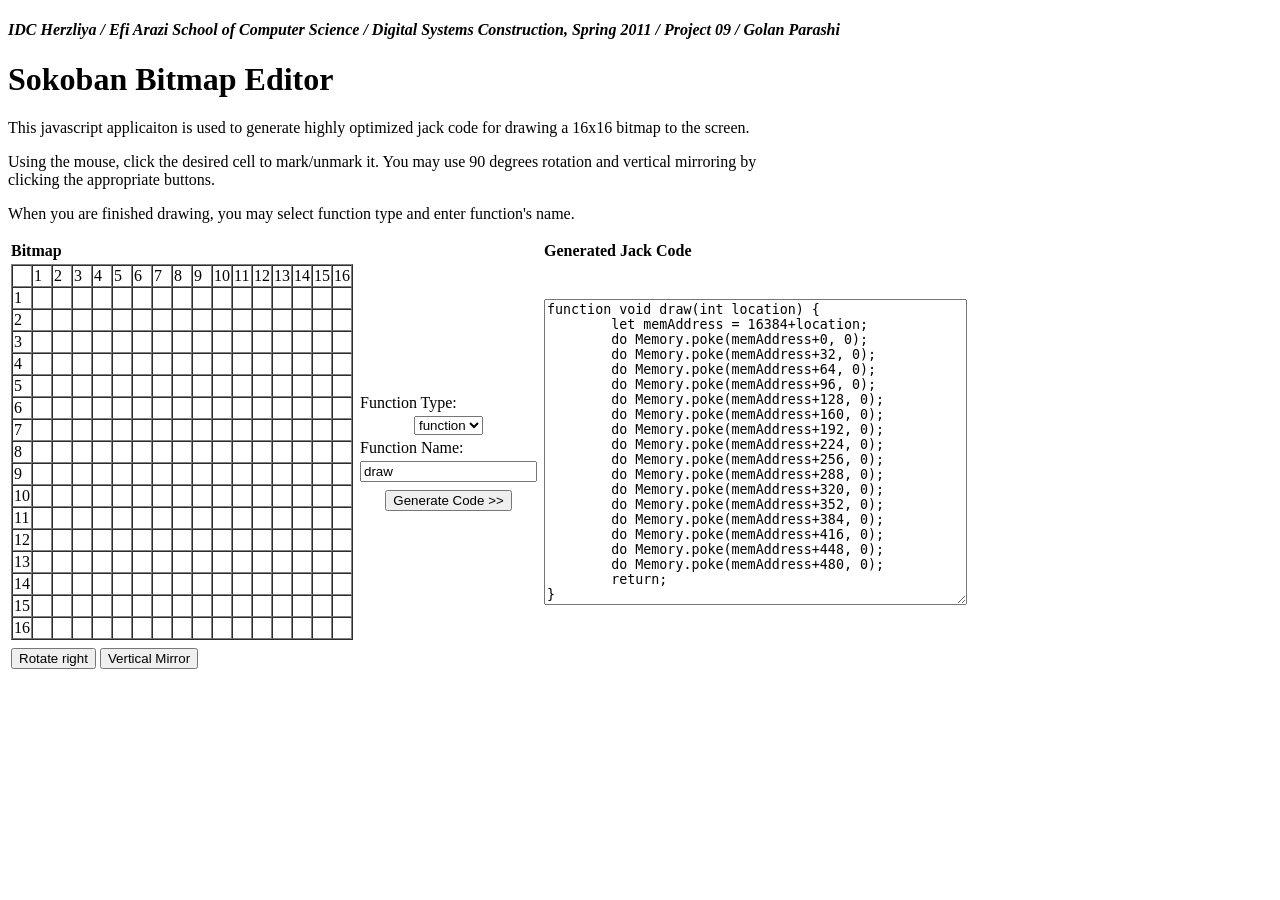
<file: nand2tetris/projects/09/BitmapEditor/BitmapEditor.html>
<!DOCTYPE HTML PUBLIC "-//W3C//DTD HTML 4.01 Transitional//EN"
        "http://www.w3.org/TR/html4/loose.dtd">
<html>
<head>
    <title>Sokoban Bitmap Editor</title>
    <script type="text/javascript">
        var grid = new Array(0);

        function Init() {
            grid = InitGrid();
            DisplayGrid();            
        }

        function InitGrid() {
            var _grid = new Array(16);
            for (i=0; i<16; i++) {
                _grid[i] = new Array(16);
                for (j=0; j<16; j++) {
                    _grid[i][j]=false;
                }
            }
            return _grid;
        }

        function RotateBitmapRight() {
            var _grid = InitGrid();

            for (i=0; i<16; i++) {
                for (j=0; j<16; j++) {
                    _grid[j][15-i]=grid[i][j];
                }
            }
            
            grid = _grid;
            DisplayGrid();
        }

        function MirrorBitmap() {
            var _grid = InitGrid();

            for (i=0; i<16; i++) {
                for (j=0; j<16; j++) {
                    _grid[i][15-j]=grid[i][j];
                }
            }

            grid = _grid;
            DisplayGrid();
        }
        
        function DisplayGrid() {
            var str = "<table border=1 cellspacing=0>";
            var i,j, backgroundColor;
            for (i=-1; i<16; i++) {
                str=str+"<tr>";
                for (j=-1; j<16; j++) {
                    if (i == -1 && j != -1) {
                        str=str+"<td>" + (j+1) + "</td>";
                    } else if (i != -1 && j == -1) {
                        str=str+"<td>" + (i+1) + "</td>";
                    } else if (i ==-1 && j == -1) {
                        str=str+"<td/>";
                    } else {

                        if (grid[i][j] == true)
                            backgroundColor = "black";
                        else
                            backgroundColor = "white";

                        str=str+"<td onclick=\"OnCellClicked(this)\" id="; str=str+(i*16+j); str=str+" width=16 height=16 bgcolor=" + backgroundColor + "></td>";
                    }                                        
                }
                str=str+"</tr>";
            }
            str=str+"</table>"

            gridElement = document.getElementById('grid');
            gridElement.innerHTML = str;
            GenerateBitMap() ;
        }

        function OnCellClicked(cell) {
            var i = cell.id / 16 |0;
            var j = cell.id - i*16;
            grid[i][j] = !grid[i][j];
            if (grid[i][j])
                cell.style.backgroundColor = "black";
            else
                cell.style.backgroundColor = "white";
            GenerateBitMap();
        }

        function GenerateBitMap() {
            var i, j;
            var value;

            var functionTypeSelect = document.getElementById('functionType');            
            methodType = functionTypeSelect.options[functionTypeSelect.selectedIndex].value;

            generateCode = document.getElementById('generatedCode');
            generateCode.value =    methodType + " void " +
                                    document.getElementById('functionName').value +
                                    "(int location) {\n\tlet memAddress = 16384+location;\n";

            for (i=0; i<16; i++) {
                //get grid binary representation
                binary = "";
                for (j=0; j<16; j++) {
                    if (grid[i][j])
                        binary = "1" + binary;
                    else
                        binary = "0" + binary;
                }
              
                isNegative = false;
                //if number is negative, get its  one's complement
                if (binary[0] == "1") {
                    isNegative = true;
                    oneComplement = "";
                    for (k=0; k<16; k++) {
                        if (binary[k] == "1")
                            oneComplement = oneComplement + "0";
                        else
                            oneComplement = oneComplement + "1";
                    }
                    binary = oneComplement;                 
                }
                
                //calculate one's complement decimal value
                value = 0;
                for (k=0; k<16; k++) {
                    value = value * 2;
                    if (binary[k] == "1")
                        value=value+1;
                }                

                //two's complement value if it is a negative value
                if (isNegative == true)
                    value = -(value + 1)

                generateCode.value = generateCode.value + GenerateCodeLine(i, value);
            }

            generateCode.value = generateCode.value + "\treturn;\n}";
        }

        function GenerateCodeLine(row, value) {
            str = "\tdo Memory.poke(memAddress+" + row*32 + ", " + value + ");\n";
            return str;
        }
    </script>
</head>
<body onload="Init();">
    <h4><i>IDC Herzliya / Efi Arazi School of Computer Science / Digital Systems Construction, Spring 2011 / Project 09 / Golan Parashi</i></h4>
    <h1>Sokoban Bitmap Editor</h1>
    <p>This javascript applicaiton is used to generate highly optimized jack code for drawing a 16x16 bitmap to the screen.</p>
    <p>Using the mouse, click the desired cell to mark/unmark it. You may use 90 degrees rotation and vertical mirroring by<br>
    clicking the appropriate buttons.</p>
    <p>When you are finished drawing, you may select function type and enter function's name.</p>
    <p>
    <table>
        <thead>
            <tr>
                <th align="left">Bitmap</th>
                <th align="left"></th>
                <th align="left">Generated Jack Code</th>
            </tr>
        </thead>
        <tr>
            <td><div id="grid"/></td>
            <td>
                <form action="javascript:GenerateBitMap();">
                    <table>
                        <tr><td align="left">Function Type:</td></tr>
                        <tr><td align="center">
                                <select id="functionType" onChange="GenerateBitMap()">
                                    <option value="function" selected="selected">function</option>
                                    <option value="method">method</option>                                    
                                </select>
                        </td></tr>
                        <tr><td align="left">Function Name:</td></tr>
                        <tr><td align="left"><input type="text" value="draw" id="functionName" onkeyup="GenerateBitMap()"/></td></tr>
                        <tr><td></td></tr>
                        <tr><td align="center"><input type="button" value="Generate Code >>" onclick="GenerateBitMap()"/></td></tr>
                    </table>
                </form>
            </td>
            <td><textarea id="generatedCode" cols="50" rows="20" readonly="read-only"></textarea></td>                                
        </tr>
        <tr>
            <table>
                <tr>
                    <td align="center"><input type="button" value="Rotate right" onclick="RotateBitmapRight()"/></td>
                    <td align="center"><input type="button" value="Vertical Mirror" onclick="MirrorBitmap()"/></td>
                </tr>
            </table>
        </tr>
    </table>
</body>
</html>
</file>
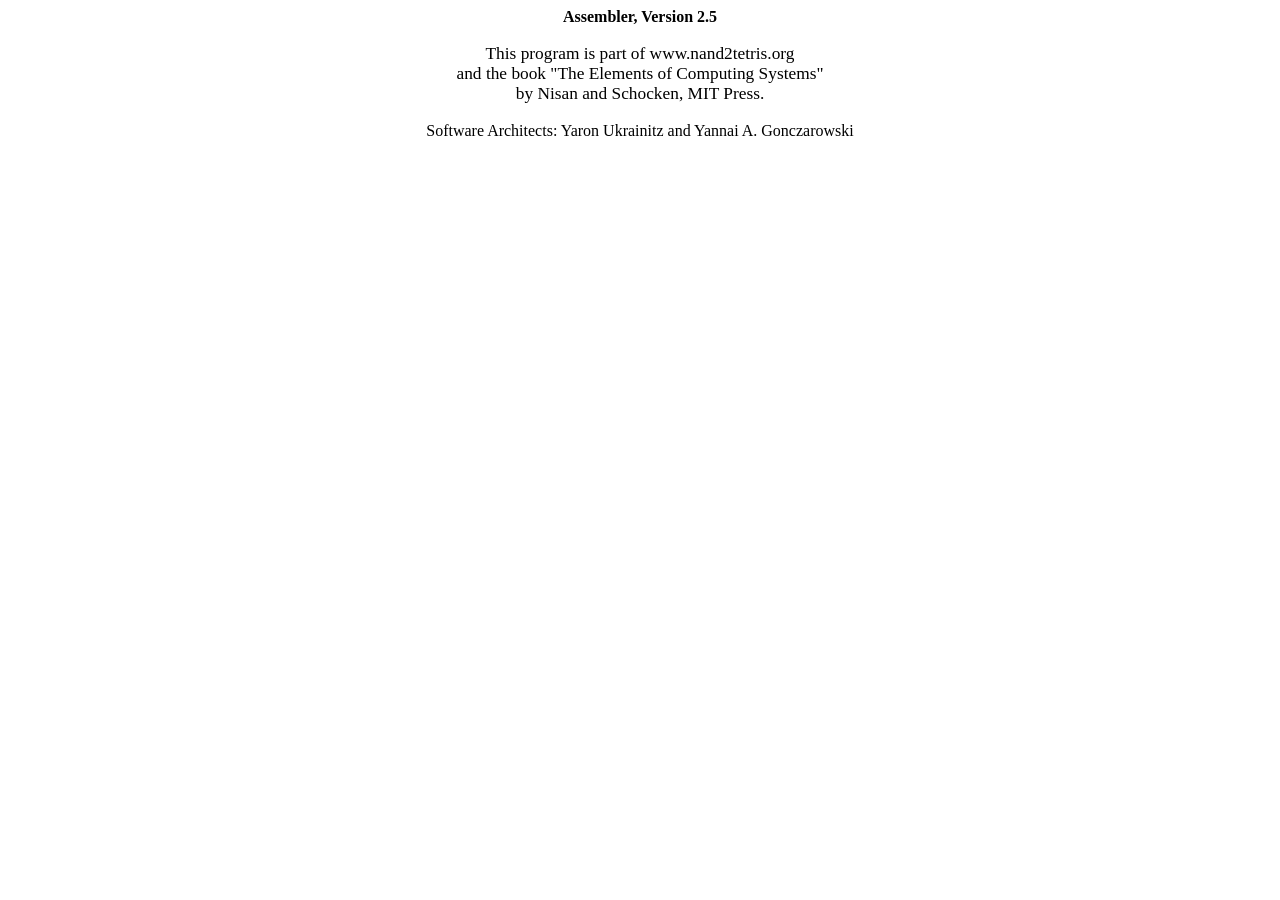
<file: nand2tetris/tools/bin/help/asmAbout.html>
<html xmlns:o="urn:schemas-microsoft-com:office:office"
xmlns:w="urn:schemas-microsoft-com:office:word"
xmlns="http://www.w3.org/TR/REC-html40">

<head>
<meta http-equiv=Content-Type content="text/html; charset=windows-1252">
<meta name=ProgId content=Word.Document>
<meta name=Generator content="Microsoft Word 10">
<meta name=Originator content="Microsoft Word 10">
<link rel=File-List href="asmAbout_files/filelist.xml">
<title>About Assembler</title>
<!--[if gte mso 9]><xml>
 <w:WordDocument>
  <w:GrammarState>Clean</w:GrammarState>
  <w:BrowserLevel>MicrosoftInternetExplorer4</w:BrowserLevel>
 </w:WordDocument>
</xml><![endif]-->
<style>
<!--
 /* Style Definitions */
 p.MsoNormal, li.MsoNormal, div.MsoNormal
	{mso-style-parent:"";
	margin:0in;
	margin-bottom:.0001pt;
	mso-pagination:widow-orphan;
	font-size:12.0pt;
	font-family:"Times New Roman";
	mso-fareast-font-family:"Times New Roman";}
p.MsoBodyText, li.MsoBodyText, div.MsoBodyText
	{margin:0in;
	margin-bottom:.0001pt;
	mso-pagination:widow-orphan;
	font-size:13.0pt;
	font-family:"Times New Roman";
	mso-fareast-font-family:"Times New Roman";}
@page Section1
	{size:8.5in 11.0in;
	margin:1.0in 1.25in 1.0in 1.25in;
	mso-header-margin:.5in;
	mso-footer-margin:.5in;
	mso-paper-source:0;}
div.Section1
	{page:Section1;}
-->
</style>
<!--[if gte mso 10]>
<style>
 /* Style Definitions */
 table.MsoNormalTable
	{mso-style-name:"Table Normal";
	mso-tstyle-rowband-size:0;
	mso-tstyle-colband-size:0;
	mso-style-noshow:yes;
	mso-style-parent:"";
	mso-padding-alt:0in 5.4pt 0in 5.4pt;
	mso-para-margin:0in;
	mso-para-margin-bottom:.0001pt;
	mso-pagination:widow-orphan;
	font-size:10.0pt;
	font-family:"Times New Roman";}
</style>
<![endif]-->
</head>

<body lang=EN-US style='tab-interval:.5in'>

<div class=Section1>

<p class=MsoBodyText align=center style='text-align:center'><b><span
style='font-size:12.0pt'>Assembler, Version 2.5</span></b></p>

<p class=MsoBodyText align=center style='text-align:center'><span
style='font-size:12.0pt'>&nbsp;</span></p>

<p class=MsoBodyText align=center style='text-align:center'>This program is
part of www.nand2tetris.org<o:p></o:p></p>

<p class=MsoBodyText align=center style='text-align:center'><span class=GramE>and</span>
the book &quot;The Elements of Computing Systems&quot;<o:p></o:p></p>

<p class=MsoBodyText align=center style='text-align:center'><span class=GramE>by</span>
Nisan and Schocken, MIT Press.</p>

<p class=MsoBodyText align=center style='text-align:center'><span
style='font-size:12.0pt'>&nbsp;</span></p>

<p class=MsoBodyText align=center style='text-align:center'><span
style='font-size:12.0pt'>Software Architects: Yaron Ukrainitz and Yannai A. Gonczarowski</span></p>

<p class=MsoNormal>&nbsp;</p>

</div>

</body>

</html>
</file>
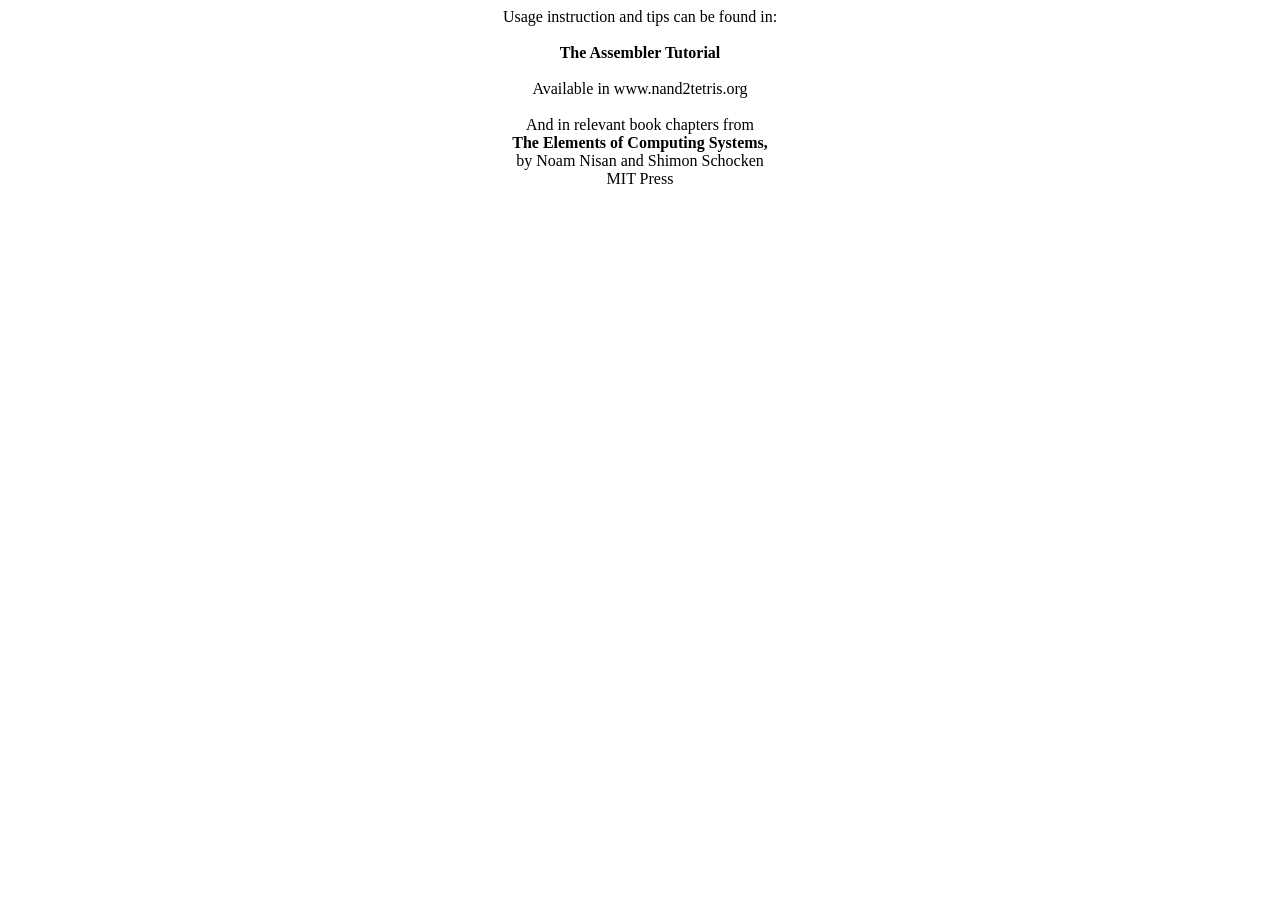
<file: nand2tetris/tools/bin/help/asmUsage.html>
<html xmlns:o="urn:schemas-microsoft-com:office:office"
xmlns:w="urn:schemas-microsoft-com:office:word"
xmlns="http://www.w3.org/TR/REC-html40">

<head>
<meta http-equiv=Content-Type content="text/html; charset=windows-1252">
<meta name=ProgId content=Word.Document>
<meta name=Generator content="Microsoft Word 11">
<meta name=Originator content="Microsoft Word 11">
<link rel=File-List href="asmUsage_files/filelist.xml">
<title>Usage instruction and tips can be found in:</title>
<!--[if gte mso 9]><xml>
 <w:WordDocument>
  <w:GrammarState>Clean</w:GrammarState>
  <w:ValidateAgainstSchemas/>
  <w:SaveIfXMLInvalid>false</w:SaveIfXMLInvalid>
  <w:IgnoreMixedContent>false</w:IgnoreMixedContent>
  <w:AlwaysShowPlaceholderText>false</w:AlwaysShowPlaceholderText>
  <w:BrowserLevel>MicrosoftInternetExplorer4</w:BrowserLevel>
 </w:WordDocument>
</xml><![endif]--><!--[if gte mso 9]><xml>
 <w:LatentStyles DefLockedState="false" LatentStyleCount="156">
 </w:LatentStyles>
</xml><![endif]-->
<style>
<!--
 /* Style Definitions */
 p.MsoNormal, li.MsoNormal, div.MsoNormal
	{mso-style-parent:"";
	margin:0cm;
	margin-bottom:.0001pt;
	mso-pagination:widow-orphan;
	font-size:12.0pt;
	font-family:"Times New Roman";
	mso-fareast-font-family:"Times New Roman";}
p.MsoBodyText, li.MsoBodyText, div.MsoBodyText
	{margin:0cm;
	margin-bottom:.0001pt;
	mso-pagination:widow-orphan;
	font-size:13.0pt;
	font-family:"Times New Roman";
	mso-fareast-font-family:"Times New Roman";}
@page Section1
	{size:612.0pt 792.0pt;
	margin:72.0pt 90.0pt 72.0pt 90.0pt;
	mso-header-margin:36.0pt;
	mso-footer-margin:36.0pt;
	mso-paper-source:0;}
div.Section1
	{page:Section1;}
-->
</style>
<!--[if gte mso 10]>
<style>
 /* Style Definitions */
 table.MsoNormalTable
	{mso-style-name:"Table Normal";
	mso-tstyle-rowband-size:0;
	mso-tstyle-colband-size:0;
	mso-style-noshow:yes;
	mso-style-parent:"";
	mso-padding-alt:0cm 5.4pt 0cm 5.4pt;
	mso-para-margin:0cm;
	mso-para-margin-bottom:.0001pt;
	mso-pagination:widow-orphan;
	font-size:10.0pt;
	font-family:"Times New Roman";
	mso-ansi-language:#0400;
	mso-fareast-language:#0400;
	mso-bidi-language:#0400;}
</style>
<![endif]-->
</head>

<body lang=EN-US style='tab-interval:36.0pt'>

<div class=Section1>

<p class=MsoBodyText align=center style='text-align:center'><span
style='font-size:12.0pt'>Usage instruction and tips can be found in:</span></p>

<p class=MsoBodyText align=center style='text-align:center'><span
style='font-size:12.0pt'>&nbsp;</span></p>

<p class=MsoBodyText align=center style='text-align:center'><b><span
style='font-size:12.0pt'>The Assembler Tutorial</span></b></p>

<p class=MsoBodyText align=center style='text-align:center'><b><span
style='font-size:12.0pt'>&nbsp;</span></b></p>

<p class=MsoBodyText align=center style='text-align:center'><span
style='font-size:12.0pt'>Available in www.nand2tetris.org</span></p>

<p class=MsoBodyText align=center style='text-align:center'><span
style='font-size:12.0pt'>&nbsp;</span></p>

<p class=MsoBodyText align=center style='text-align:center'><span
style='font-size:12.0pt'>And in relevant book chapters from </span></p>

<p class=MsoBodyText align=center style='text-align:center'><b><span
style='font-size:12.0pt'>The Elements of Computing Systems,<o:p></o:p></span></b></p>

<p class=MsoBodyText align=center style='text-align:center'><span
style='font-size:12.0pt'>by Noam Nisan and Shimon Schocken</span></p>

<p class=MsoBodyText align=center style='text-align:center'><span
style='font-size:12.0pt'>MIT Press</span></p>

<p class=MsoNormal>&nbsp;</p>

</div>

</body>

</html>
</file>
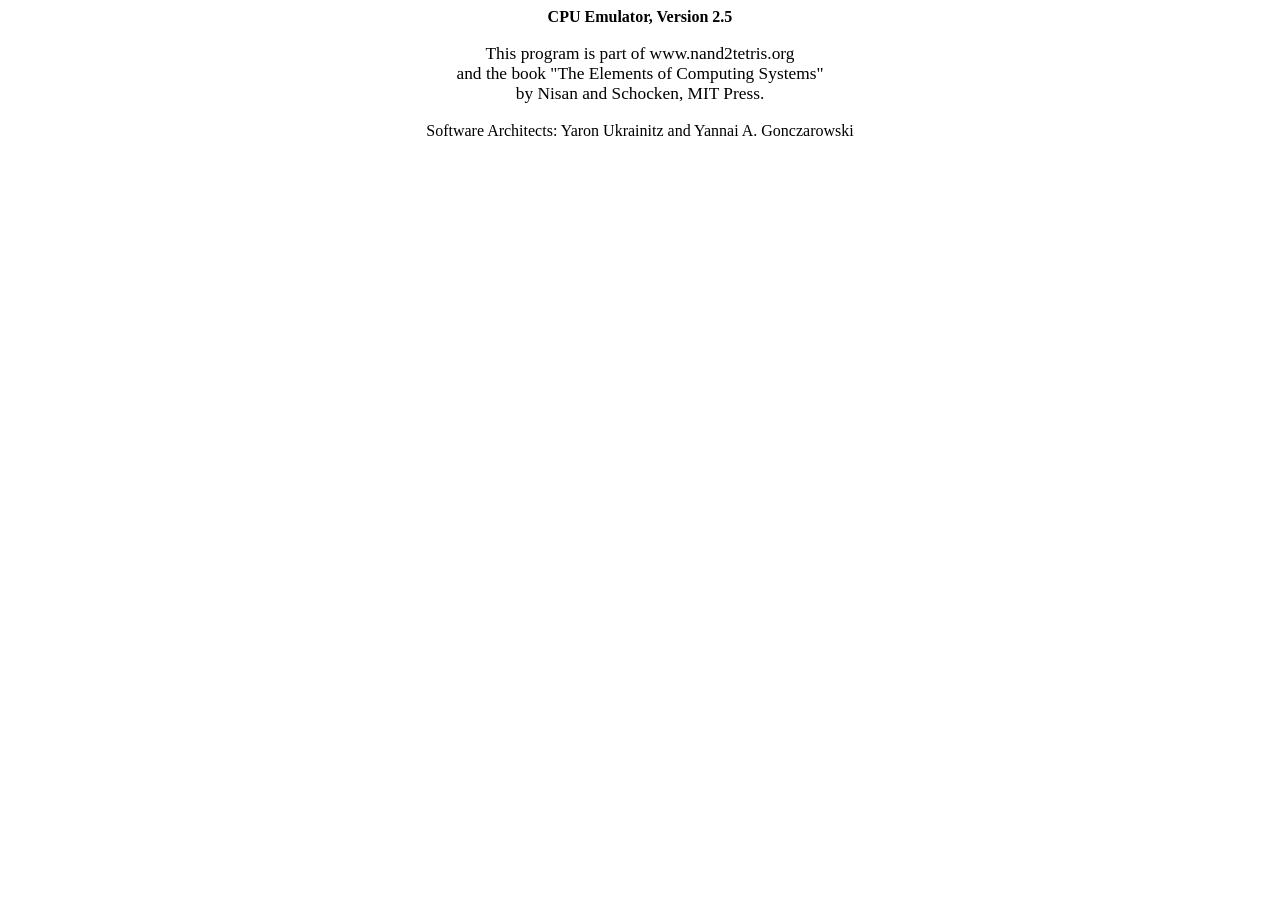
<file: nand2tetris/tools/bin/help/cpuAbout.html>
<html xmlns:o="urn:schemas-microsoft-com:office:office"
xmlns:w="urn:schemas-microsoft-com:office:word"
xmlns="http://www.w3.org/TR/REC-html40">

<head>
<meta http-equiv=Content-Type content="text/html; charset=windows-1252">
<meta name=ProgId content=Word.Document>
<meta name=Generator content="Microsoft Word 10">
<meta name=Originator content="Microsoft Word 10">
<link rel=File-List href="cpuAbout_files/filelist.xml">
<title>About CPU Emulator</title>
<!--[if gte mso 9]><xml>
 <w:WordDocument>
  <w:GrammarState>Clean</w:GrammarState>
  <w:BrowserLevel>MicrosoftInternetExplorer4</w:BrowserLevel>
 </w:WordDocument>
</xml><![endif]-->
<style>
<!--
 /* Style Definitions */
 p.MsoNormal, li.MsoNormal, div.MsoNormal
	{mso-style-parent:"";
	margin:0in;
	margin-bottom:.0001pt;
	mso-pagination:widow-orphan;
	font-size:12.0pt;
	font-family:"Times New Roman";
	mso-fareast-font-family:"Times New Roman";}
p.MsoBodyText, li.MsoBodyText, div.MsoBodyText
	{margin:0in;
	margin-bottom:.0001pt;
	mso-pagination:widow-orphan;
	font-size:13.0pt;
	font-family:"Times New Roman";
	mso-fareast-font-family:"Times New Roman";}
@page Section1
	{size:8.5in 11.0in;
	margin:1.0in 1.25in 1.0in 1.25in;
	mso-header-margin:.5in;
	mso-footer-margin:.5in;
	mso-paper-source:0;}
div.Section1
	{page:Section1;}
-->
</style>
<!--[if gte mso 10]>
<style>
 /* Style Definitions */
 table.MsoNormalTable
	{mso-style-name:"Table Normal";
	mso-tstyle-rowband-size:0;
	mso-tstyle-colband-size:0;
	mso-style-noshow:yes;
	mso-style-parent:"";
	mso-padding-alt:0in 5.4pt 0in 5.4pt;
	mso-para-margin:0in;
	mso-para-margin-bottom:.0001pt;
	mso-pagination:widow-orphan;
	font-size:10.0pt;
	font-family:"Times New Roman";}
</style>
<![endif]-->
</head>

<body lang=EN-US style='tab-interval:.5in'>

<div class=Section1>

<p class=MsoBodyText align=center style='text-align:center'><b><span
style='font-size:12.0pt'>CPU Emulator, Version 2.5</span></b></p>

<p class=MsoBodyText align=center style='text-align:center'><span
style='font-size:12.0pt'>&nbsp;</span></p>

<p class=MsoBodyText align=center style='text-align:center'>This program is
part of www.nand2tetris.org<o:p></o:p></p>

<p class=MsoBodyText align=center style='text-align:center'><span class=GramE>and</span>
the book &quot;The Elements of Computing Systems&quot;<o:p></o:p></p>

<p class=MsoBodyText align=center style='text-align:center'><span class=GramE>by</span>
Nisan and Schocken, MIT Press.</p>

<p class=MsoBodyText align=center style='text-align:center'><span
style='font-size:12.0pt'>&nbsp;</span></p>

<p class=MsoBodyText align=center style='text-align:center'><span
style='font-size:12.0pt'>Software Architects: Yaron Ukrainitz and Yannai A. Gonczarowski</span></p>

<p class=MsoNormal>&nbsp;</p>

</div>

</body>

</html>
</file>
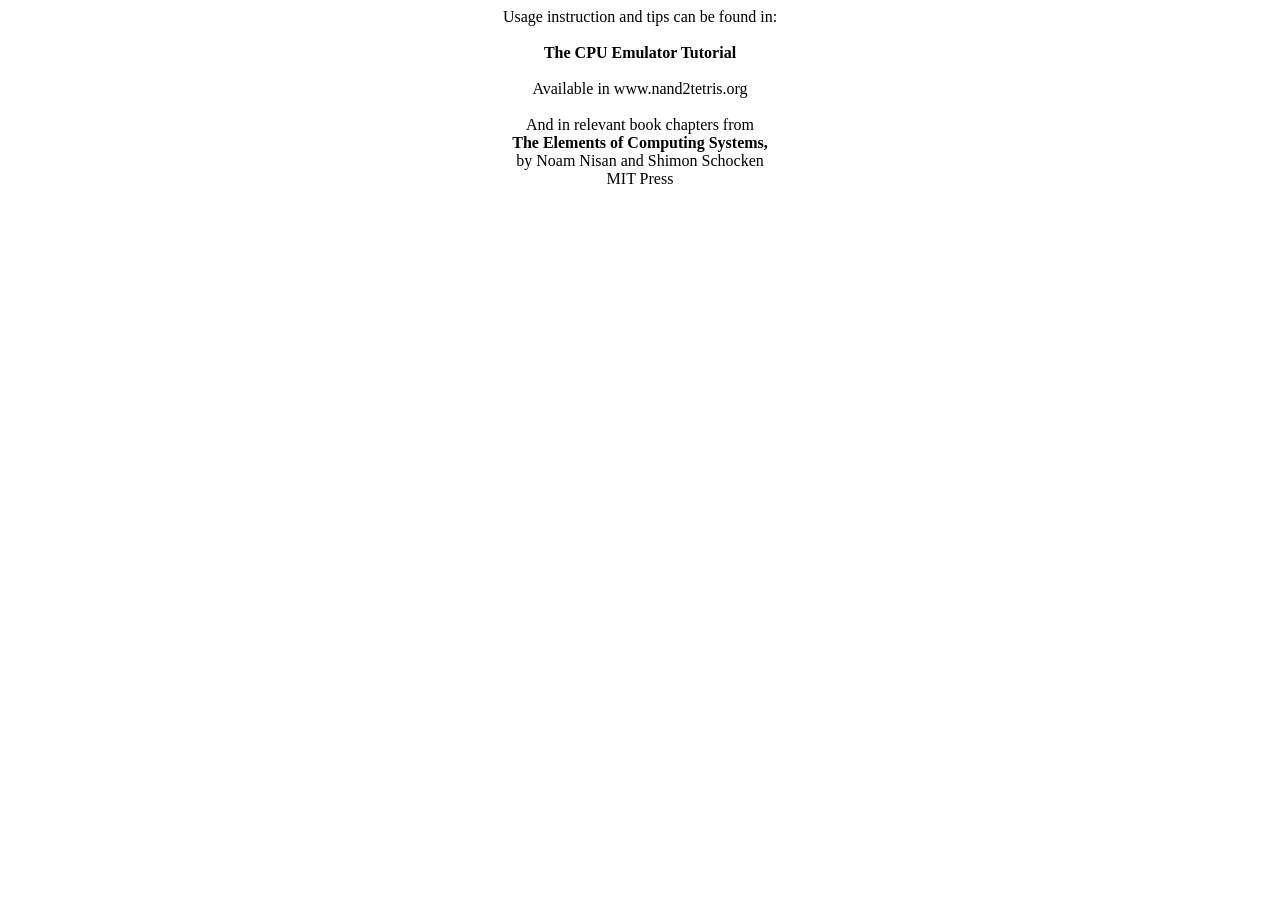
<file: nand2tetris/tools/bin/help/cpuUsage.html>
<html xmlns:o="urn:schemas-microsoft-com:office:office"
xmlns:w="urn:schemas-microsoft-com:office:word"
xmlns="http://www.w3.org/TR/REC-html40">

<head>
<meta http-equiv=Content-Type content="text/html; charset=windows-1252">
<meta name=ProgId content=Word.Document>
<meta name=Generator content="Microsoft Word 11">
<meta name=Originator content="Microsoft Word 11">
<link rel=File-List href="cpuUsage_files/filelist.xml">
<title>Usage instruction and tips can be found in:</title>
<!--[if gte mso 9]><xml>
 <w:WordDocument>
  <w:GrammarState>Clean</w:GrammarState>
  <w:ValidateAgainstSchemas/>
  <w:SaveIfXMLInvalid>false</w:SaveIfXMLInvalid>
  <w:IgnoreMixedContent>false</w:IgnoreMixedContent>
  <w:AlwaysShowPlaceholderText>false</w:AlwaysShowPlaceholderText>
  <w:BrowserLevel>MicrosoftInternetExplorer4</w:BrowserLevel>
 </w:WordDocument>
</xml><![endif]--><!--[if gte mso 9]><xml>
 <w:LatentStyles DefLockedState="false" LatentStyleCount="156">
 </w:LatentStyles>
</xml><![endif]-->
<style>
<!--
 /* Style Definitions */
 p.MsoNormal, li.MsoNormal, div.MsoNormal
	{mso-style-parent:"";
	margin:0cm;
	margin-bottom:.0001pt;
	mso-pagination:widow-orphan;
	font-size:12.0pt;
	font-family:"Times New Roman";
	mso-fareast-font-family:"Times New Roman";}
p.MsoBodyText, li.MsoBodyText, div.MsoBodyText
	{margin:0cm;
	margin-bottom:.0001pt;
	mso-pagination:widow-orphan;
	font-size:13.0pt;
	font-family:"Times New Roman";
	mso-fareast-font-family:"Times New Roman";}
@page Section1
	{size:612.0pt 792.0pt;
	margin:72.0pt 90.0pt 72.0pt 90.0pt;
	mso-header-margin:36.0pt;
	mso-footer-margin:36.0pt;
	mso-paper-source:0;}
div.Section1
	{page:Section1;}
-->
</style>
<!--[if gte mso 10]>
<style>
 /* Style Definitions */
 table.MsoNormalTable
	{mso-style-name:"Table Normal";
	mso-tstyle-rowband-size:0;
	mso-tstyle-colband-size:0;
	mso-style-noshow:yes;
	mso-style-parent:"";
	mso-padding-alt:0cm 5.4pt 0cm 5.4pt;
	mso-para-margin:0cm;
	mso-para-margin-bottom:.0001pt;
	mso-pagination:widow-orphan;
	font-size:10.0pt;
	font-family:"Times New Roman";
	mso-ansi-language:#0400;
	mso-fareast-language:#0400;
	mso-bidi-language:#0400;}
</style>
<![endif]-->
</head>

<body lang=EN-US style='tab-interval:36.0pt'>

<div class=Section1>

<p class=MsoBodyText align=center style='text-align:center'><span
style='font-size:12.0pt'>Usage instruction and tips can be found in:</span></p>

<p class=MsoBodyText align=center style='text-align:center'><span
style='font-size:12.0pt'>&nbsp;</span></p>

<p class=MsoBodyText align=center style='text-align:center'><b><span
style='font-size:12.0pt'>The CPU Emulator Tutorial</span></b></p>

<p class=MsoBodyText align=center style='text-align:center'><b><span
style='font-size:12.0pt'>&nbsp;</span></b></p>

<p class=MsoBodyText align=center style='text-align:center'><span
style='font-size:12.0pt'>Available in www.nand2tetris.org</span></p>

<p class=MsoBodyText align=center style='text-align:center'><span
style='font-size:12.0pt'>&nbsp;</span></p>

<p class=MsoBodyText align=center style='text-align:center'><span
style='font-size:12.0pt'>And in relevant book chapters from </span></p>

<p class=MsoBodyText align=center style='text-align:center'><b><span
style='font-size:12.0pt'>The Elements of Computing Systems,<o:p></o:p></span></b></p>

<p class=MsoBodyText align=center style='text-align:center'><span
style='font-size:12.0pt'>by Noam Nisan and Shimon Schocken</span></p>

<p class=MsoBodyText align=center style='text-align:center'><span
style='font-size:12.0pt'>MIT Press</span></p>

<p class=MsoNormal>&nbsp;</p>

</div>

</body>

</html>
</file>
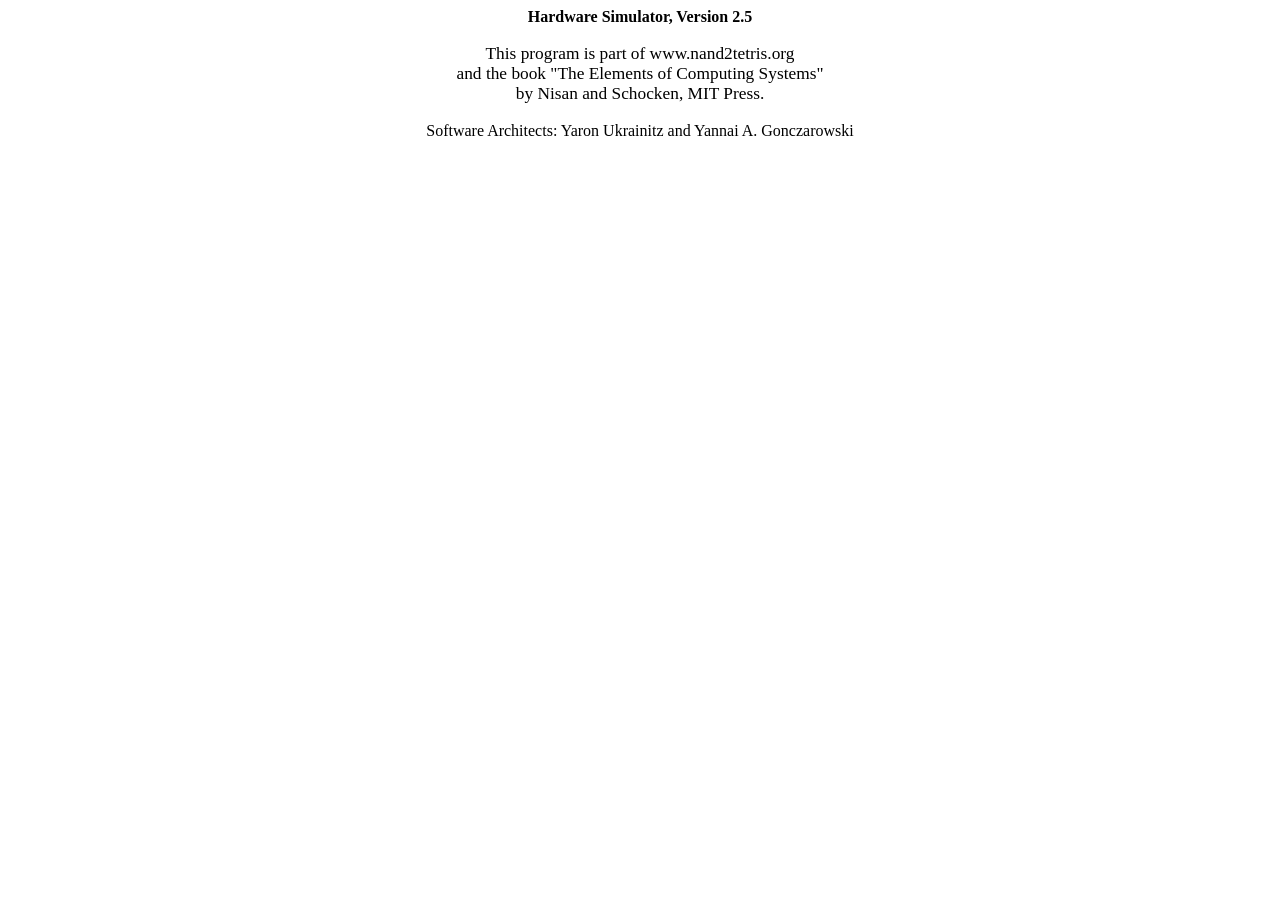
<file: nand2tetris/tools/bin/help/hwAbout.html>
<html xmlns:o="urn:schemas-microsoft-com:office:office"
xmlns:w="urn:schemas-microsoft-com:office:word"
xmlns="http://www.w3.org/TR/REC-html40">

<head>
<meta http-equiv=Content-Type content="text/html; charset=windows-1252">
<meta name=ProgId content=Word.Document>
<meta name=Generator content="Microsoft Word 10">
<meta name=Originator content="Microsoft Word 10">
<link rel=File-List href="hwAbout_files/filelist.xml">
<title>About Hardware Simulator</title>
<!--[if gte mso 9]><xml>
 <w:WordDocument>
  <w:GrammarState>Clean</w:GrammarState>
  <w:BrowserLevel>MicrosoftInternetExplorer4</w:BrowserLevel>
 </w:WordDocument>
</xml><![endif]-->
<style>
<!--
 /* Style Definitions */
 p.MsoNormal, li.MsoNormal, div.MsoNormal
	{mso-style-parent:"";
	margin:0in;
	margin-bottom:.0001pt;
	mso-pagination:widow-orphan;
	font-size:12.0pt;
	font-family:"Times New Roman";
	mso-fareast-font-family:"Times New Roman";}
p.MsoBodyText, li.MsoBodyText, div.MsoBodyText
	{margin:0in;
	margin-bottom:.0001pt;
	mso-pagination:widow-orphan;
	font-size:13.0pt;
	font-family:"Times New Roman";
	mso-fareast-font-family:"Times New Roman";}
@page Section1
	{size:8.5in 11.0in;
	margin:1.0in 1.25in 1.0in 1.25in;
	mso-header-margin:.5in;
	mso-footer-margin:.5in;
	mso-paper-source:0;}
div.Section1
	{page:Section1;}
-->
</style>
<!--[if gte mso 10]>
<style>
 /* Style Definitions */
 table.MsoNormalTable
	{mso-style-name:"Table Normal";
	mso-tstyle-rowband-size:0;
	mso-tstyle-colband-size:0;
	mso-style-noshow:yes;
	mso-style-parent:"";
	mso-padding-alt:0in 5.4pt 0in 5.4pt;
	mso-para-margin:0in;
	mso-para-margin-bottom:.0001pt;
	mso-pagination:widow-orphan;
	font-size:10.0pt;
	font-family:"Times New Roman";}
</style>
<![endif]-->
</head>

<body lang=EN-US style='tab-interval:.5in'>

<div class=Section1>

<p class=MsoBodyText align=center style='text-align:center'><b><span
style='font-size:12.0pt'>Hardware Simulator, Version 2.5</span></b></p>

<p class=MsoBodyText align=center style='text-align:center'><span
style='font-size:12.0pt'>&nbsp;</span></p>

<p class=MsoBodyText align=center style='text-align:center'>This program is
part of www.nand2tetris.org<o:p></o:p></p>

<p class=MsoBodyText align=center style='text-align:center'><span class=GramE>and</span>
the book &quot;The Elements of Computing Systems&quot;<o:p></o:p></p>

<p class=MsoBodyText align=center style='text-align:center'><span class=GramE>by</span>
Nisan and Schocken, MIT Press.</p>

<p class=MsoBodyText align=center style='text-align:center'><span
style='font-size:12.0pt'>&nbsp;</span></p>

<p class=MsoBodyText align=center style='text-align:center'><span
style='font-size:12.0pt'>Software Architects: Yaron Ukrainitz and Yannai A. Gonczarowski</span></p>

<p class=MsoNormal>&nbsp;</p>

</div>

</body>

</html>
</file>
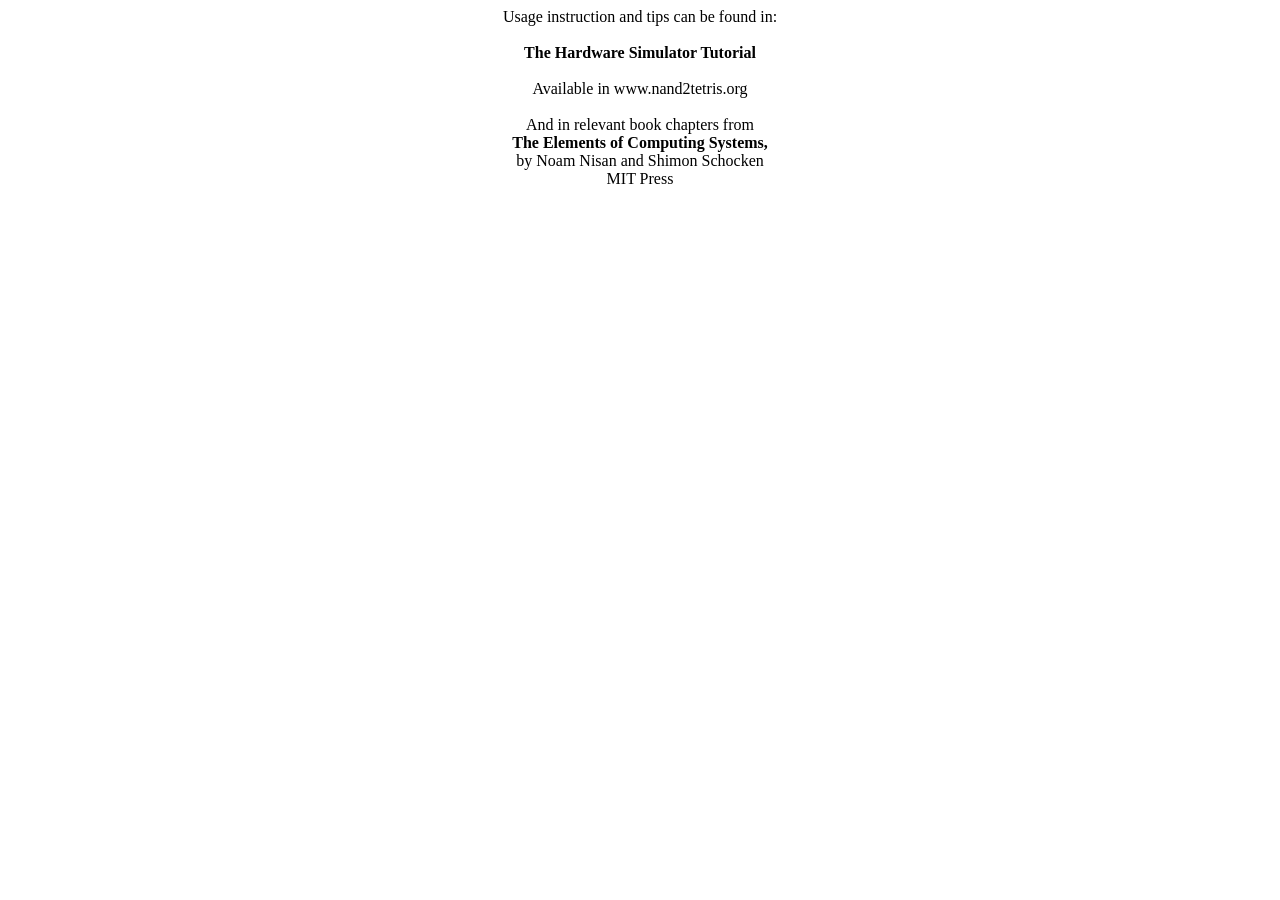
<file: nand2tetris/tools/bin/help/hwUsage.html>
<html xmlns:o="urn:schemas-microsoft-com:office:office"
xmlns:w="urn:schemas-microsoft-com:office:word"
xmlns="http://www.w3.org/TR/REC-html40">

<head>
<meta http-equiv=Content-Type content="text/html; charset=windows-1252">
<meta name=ProgId content=Word.Document>
<meta name=Generator content="Microsoft Word 11">
<meta name=Originator content="Microsoft Word 11">
<link rel=File-List href="hwUsage_files/filelist.xml">
<title>Usage instruction and tips can be found in:</title>
<!--[if gte mso 9]><xml>
 <w:WordDocument>
  <w:GrammarState>Clean</w:GrammarState>
  <w:ValidateAgainstSchemas/>
  <w:SaveIfXMLInvalid>false</w:SaveIfXMLInvalid>
  <w:IgnoreMixedContent>false</w:IgnoreMixedContent>
  <w:AlwaysShowPlaceholderText>false</w:AlwaysShowPlaceholderText>
  <w:BrowserLevel>MicrosoftInternetExplorer4</w:BrowserLevel>
 </w:WordDocument>
</xml><![endif]--><!--[if gte mso 9]><xml>
 <w:LatentStyles DefLockedState="false" LatentStyleCount="156">
 </w:LatentStyles>
</xml><![endif]-->
<style>
<!--
 /* Style Definitions */
 p.MsoNormal, li.MsoNormal, div.MsoNormal
	{mso-style-parent:"";
	margin:0cm;
	margin-bottom:.0001pt;
	mso-pagination:widow-orphan;
	font-size:12.0pt;
	font-family:"Times New Roman";
	mso-fareast-font-family:"Times New Roman";}
p.MsoBodyText, li.MsoBodyText, div.MsoBodyText
	{margin:0cm;
	margin-bottom:.0001pt;
	mso-pagination:widow-orphan;
	font-size:13.0pt;
	font-family:"Times New Roman";
	mso-fareast-font-family:"Times New Roman";}
@page Section1
	{size:612.0pt 792.0pt;
	margin:72.0pt 90.0pt 72.0pt 90.0pt;
	mso-header-margin:36.0pt;
	mso-footer-margin:36.0pt;
	mso-paper-source:0;}
div.Section1
	{page:Section1;}
-->
</style>
<!--[if gte mso 10]>
<style>
 /* Style Definitions */
 table.MsoNormalTable
	{mso-style-name:"Table Normal";
	mso-tstyle-rowband-size:0;
	mso-tstyle-colband-size:0;
	mso-style-noshow:yes;
	mso-style-parent:"";
	mso-padding-alt:0cm 5.4pt 0cm 5.4pt;
	mso-para-margin:0cm;
	mso-para-margin-bottom:.0001pt;
	mso-pagination:widow-orphan;
	font-size:10.0pt;
	font-family:"Times New Roman";
	mso-ansi-language:#0400;
	mso-fareast-language:#0400;
	mso-bidi-language:#0400;}
</style>
<![endif]-->
</head>

<body lang=EN-US style='tab-interval:36.0pt'>

<div class=Section1>

<p class=MsoBodyText align=center style='text-align:center'><span
style='font-size:12.0pt'>Usage instruction and tips can be found in:</span></p>

<p class=MsoBodyText align=center style='text-align:center'><span
style='font-size:12.0pt'>&nbsp;</span></p>

<p class=MsoBodyText align=center style='text-align:center'><b><span
style='font-size:12.0pt'>The Hardware Simulator Tutorial</span></b></p>

<p class=MsoBodyText align=center style='text-align:center'><b><span
style='font-size:12.0pt'>&nbsp;</span></b></p>

<p class=MsoBodyText align=center style='text-align:center'><span
style='font-size:12.0pt'>Available in www.nand2tetris.org</span></p>

<p class=MsoBodyText align=center style='text-align:center'><span
style='font-size:12.0pt'>&nbsp;</span></p>

<p class=MsoBodyText align=center style='text-align:center'><span
style='font-size:12.0pt'>And in relevant book chapters from </span></p>

<p class=MsoBodyText align=center style='text-align:center'><b><span
style='font-size:12.0pt'>The Elements of Computing Systems,<o:p></o:p></span></b></p>

<p class=MsoBodyText align=center style='text-align:center'><span
style='font-size:12.0pt'>by Noam Nisan and Shimon Schocken</span></p>

<p class=MsoBodyText align=center style='text-align:center'><span
style='font-size:12.0pt'>MIT Press</span></p>

<p class=MsoNormal>&nbsp;</p>

</div>

</body>

</html>
</file>
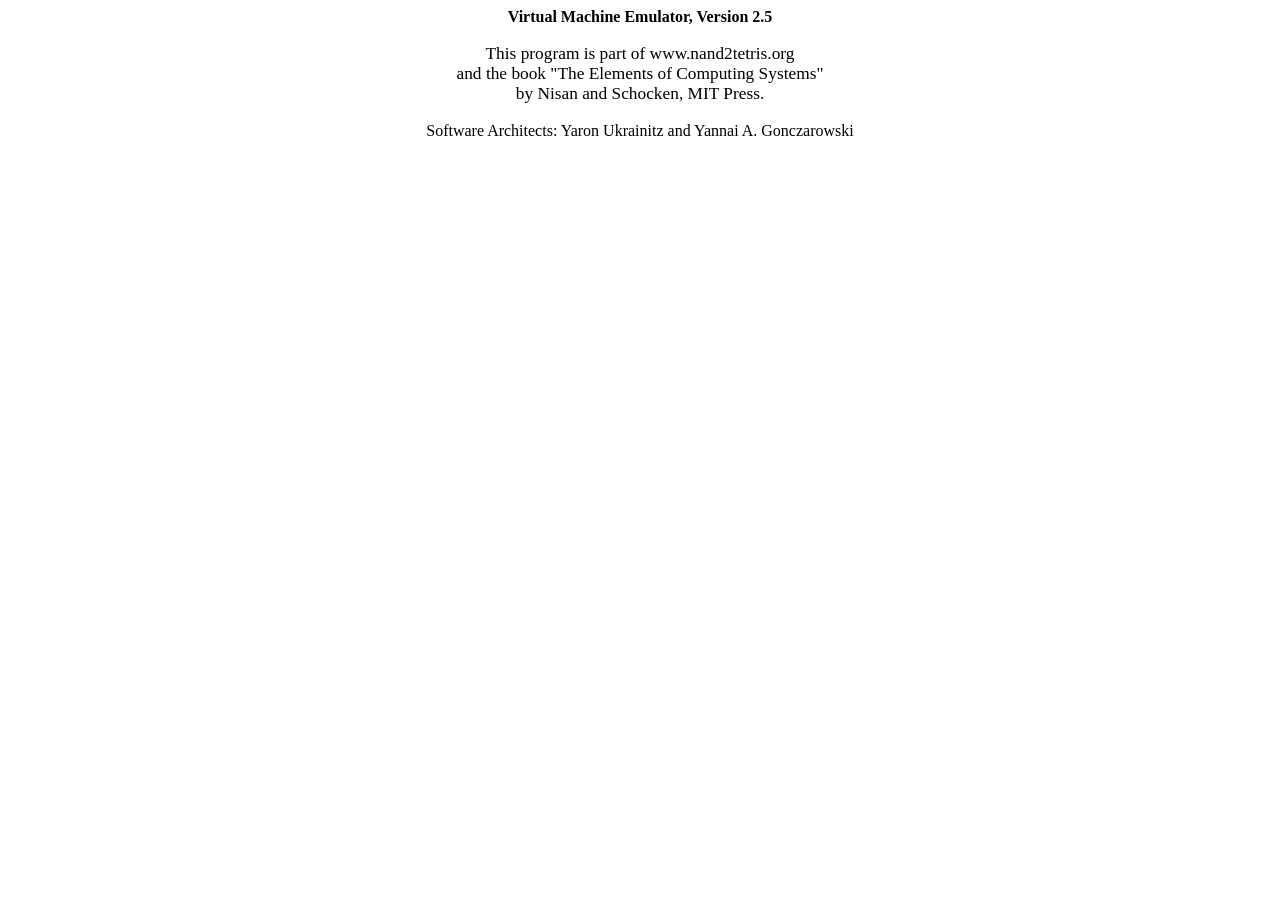
<file: nand2tetris/tools/bin/help/vmAbout.html>
<html xmlns:o="urn:schemas-microsoft-com:office:office"
xmlns:w="urn:schemas-microsoft-com:office:word"
xmlns="http://www.w3.org/TR/REC-html40">

<head>
<meta http-equiv=Content-Type content="text/html; charset=windows-1252">
<meta name=ProgId content=Word.Document>
<meta name=Generator content="Microsoft Word 11">
<meta name=Originator content="Microsoft Word 11">
<link rel=File-List href="vmAbout_files/filelist.xml">
<title>About Virtual Machine Emulator</title>
<!--[if gte mso 9]><xml>
 <w:WordDocument>
  <w:GrammarState>Clean</w:GrammarState>
  <w:ValidateAgainstSchemas/>
  <w:SaveIfXMLInvalid>false</w:SaveIfXMLInvalid>
  <w:IgnoreMixedContent>false</w:IgnoreMixedContent>
  <w:AlwaysShowPlaceholderText>false</w:AlwaysShowPlaceholderText>
  <w:BrowserLevel>MicrosoftInternetExplorer4</w:BrowserLevel>
 </w:WordDocument>
</xml><![endif]--><!--[if gte mso 9]><xml>
 <w:LatentStyles DefLockedState="false" LatentStyleCount="156">
 </w:LatentStyles>
</xml><![endif]-->
<style>
<!--
 /* Style Definitions */
 p.MsoNormal, li.MsoNormal, div.MsoNormal
	{mso-style-parent:"";
	margin:0cm;
	margin-bottom:.0001pt;
	mso-pagination:widow-orphan;
	font-size:12.0pt;
	font-family:"Times New Roman";
	mso-fareast-font-family:"Times New Roman";}
p.MsoBodyText, li.MsoBodyText, div.MsoBodyText
	{margin:0cm;
	margin-bottom:.0001pt;
	mso-pagination:widow-orphan;
	font-size:13.0pt;
	font-family:"Times New Roman";
	mso-fareast-font-family:"Times New Roman";}
span.GramE
	{mso-style-name:"";
	mso-gram-e:yes;}
@page Section1
	{size:612.0pt 792.0pt;
	margin:72.0pt 90.0pt 72.0pt 90.0pt;
	mso-header-margin:36.0pt;
	mso-footer-margin:36.0pt;
	mso-paper-source:0;}
div.Section1
	{page:Section1;}
-->
</style>
<!--[if gte mso 10]>
<style>
 /* Style Definitions */
 table.MsoNormalTable
	{mso-style-name:"Table Normal";
	mso-tstyle-rowband-size:0;
	mso-tstyle-colband-size:0;
	mso-style-noshow:yes;
	mso-style-parent:"";
	mso-padding-alt:0cm 5.4pt 0cm 5.4pt;
	mso-para-margin:0cm;
	mso-para-margin-bottom:.0001pt;
	mso-pagination:widow-orphan;
	font-size:10.0pt;
	font-family:"Times New Roman";
	mso-ansi-language:#0400;
	mso-fareast-language:#0400;
	mso-bidi-language:#0400;}
</style>
<![endif]-->
</head>

<body lang=EN-US style='tab-interval:36.0pt'>

<div class=Section1>

<p class=MsoBodyText align=center style='text-align:center'><b><span
style='font-size:12.0pt'>Virtual Machine Emulator, Version 2.5</span></b></p>

<p class=MsoBodyText align=center style='text-align:center'><span
style='font-size:12.0pt'>&nbsp;</span></p>

<p class=MsoBodyText align=center style='text-align:center'>This program is
part of www.nand2tetris.org<o:p></o:p></p>

<p class=MsoBodyText align=center style='text-align:center'><span class=GramE>and</span>
the book &quot;The Elements of Computing Systems&quot;<o:p></o:p></p>

<p class=MsoBodyText align=center style='text-align:center'><span class=GramE>by</span>
Nisan and Schocken, MIT Press.</p>

<p class=MsoBodyText align=center style='text-align:center'><span
style='font-size:12.0pt'>&nbsp;</span></p>

<p class=MsoBodyText align=center style='text-align:center'><span
style='font-size:12.0pt'>Software Architects: Yaron Ukrainitz and Yannai A.
Gonczarowski</span></p>

<p class=MsoNormal>&nbsp;</p>

</div>

</body>

</html>
</file>
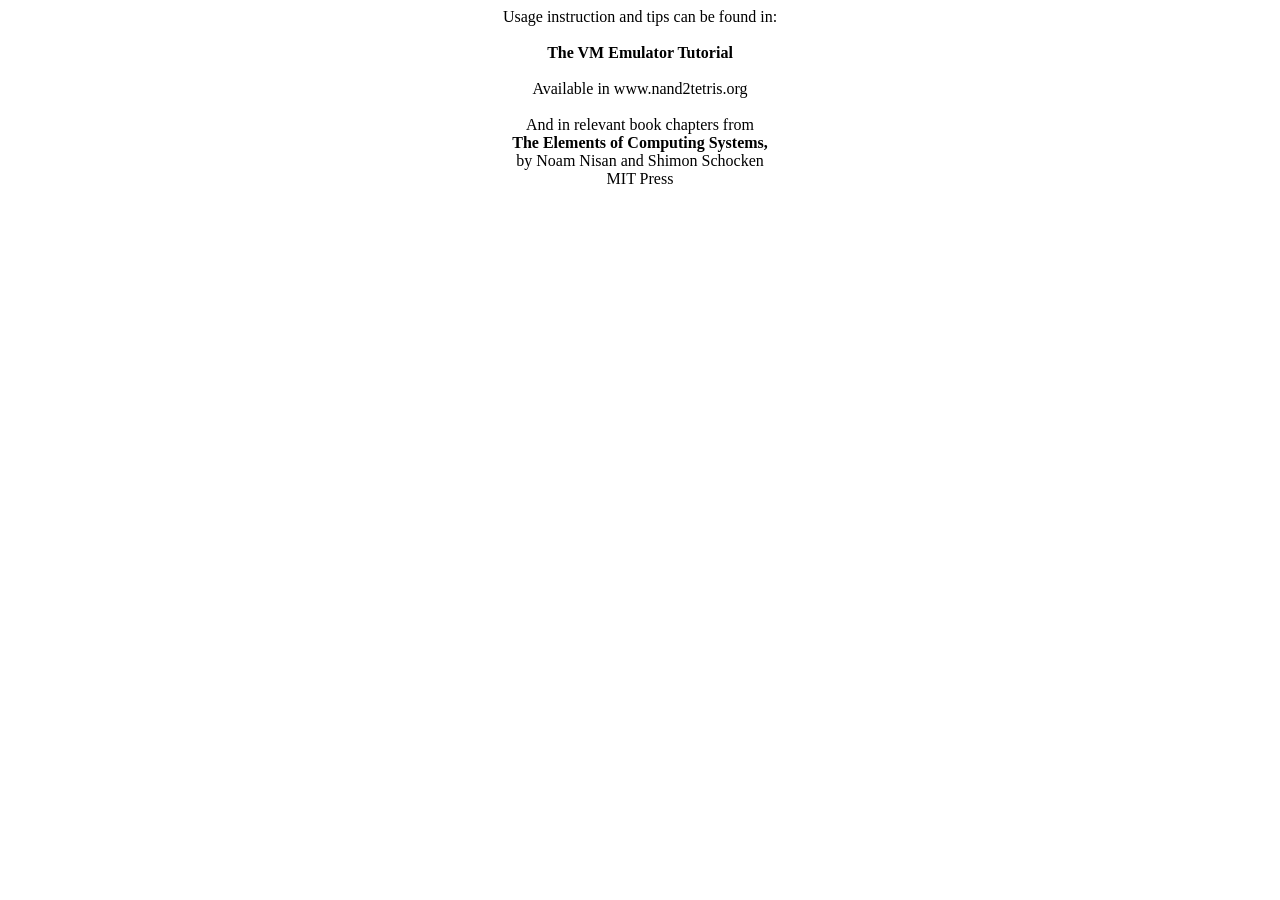
<file: nand2tetris/tools/bin/help/vmUsage.html>
<html xmlns:o="urn:schemas-microsoft-com:office:office"
xmlns:w="urn:schemas-microsoft-com:office:word"
xmlns="http://www.w3.org/TR/REC-html40">

<head>
<meta http-equiv=Content-Type content="text/html; charset=windows-1252">
<meta name=ProgId content=Word.Document>
<meta name=Generator content="Microsoft Word 11">
<meta name=Originator content="Microsoft Word 11">
<link rel=File-List href="vmUsage_files/filelist.xml">
<title>Usage instruction and tips can be found in:</title>
<!--[if gte mso 9]><xml>
 <w:WordDocument>
  <w:GrammarState>Clean</w:GrammarState>
  <w:ValidateAgainstSchemas/>
  <w:SaveIfXMLInvalid>false</w:SaveIfXMLInvalid>
  <w:IgnoreMixedContent>false</w:IgnoreMixedContent>
  <w:AlwaysShowPlaceholderText>false</w:AlwaysShowPlaceholderText>
  <w:BrowserLevel>MicrosoftInternetExplorer4</w:BrowserLevel>
 </w:WordDocument>
</xml><![endif]--><!--[if gte mso 9]><xml>
 <w:LatentStyles DefLockedState="false" LatentStyleCount="156">
 </w:LatentStyles>
</xml><![endif]-->
<style>
<!--
 /* Style Definitions */
 p.MsoNormal, li.MsoNormal, div.MsoNormal
	{mso-style-parent:"";
	margin:0cm;
	margin-bottom:.0001pt;
	mso-pagination:widow-orphan;
	font-size:12.0pt;
	font-family:"Times New Roman";
	mso-fareast-font-family:"Times New Roman";}
p.MsoBodyText, li.MsoBodyText, div.MsoBodyText
	{margin:0cm;
	margin-bottom:.0001pt;
	mso-pagination:widow-orphan;
	font-size:13.0pt;
	font-family:"Times New Roman";
	mso-fareast-font-family:"Times New Roman";}
@page Section1
	{size:612.0pt 792.0pt;
	margin:72.0pt 90.0pt 72.0pt 90.0pt;
	mso-header-margin:36.0pt;
	mso-footer-margin:36.0pt;
	mso-paper-source:0;}
div.Section1
	{page:Section1;}
-->
</style>
<!--[if gte mso 10]>
<style>
 /* Style Definitions */
 table.MsoNormalTable
	{mso-style-name:"Table Normal";
	mso-tstyle-rowband-size:0;
	mso-tstyle-colband-size:0;
	mso-style-noshow:yes;
	mso-style-parent:"";
	mso-padding-alt:0cm 5.4pt 0cm 5.4pt;
	mso-para-margin:0cm;
	mso-para-margin-bottom:.0001pt;
	mso-pagination:widow-orphan;
	font-size:10.0pt;
	font-family:"Times New Roman";
	mso-ansi-language:#0400;
	mso-fareast-language:#0400;
	mso-bidi-language:#0400;}
</style>
<![endif]-->
</head>

<body lang=EN-US style='tab-interval:36.0pt'>

<div class=Section1>

<p class=MsoBodyText align=center style='text-align:center'><span
style='font-size:12.0pt'>Usage instruction and tips can be found in:</span></p>

<p class=MsoBodyText align=center style='text-align:center'><span
style='font-size:12.0pt'>&nbsp;</span></p>

<p class=MsoBodyText align=center style='text-align:center'><b><span
style='font-size:12.0pt'>The VM Emulator Tutorial</span></b></p>

<p class=MsoBodyText align=center style='text-align:center'><b><span
style='font-size:12.0pt'>&nbsp;</span></b></p>

<p class=MsoBodyText align=center style='text-align:center'><span
style='font-size:12.0pt'>Available in www.nand2tetris.org</span></p>

<p class=MsoBodyText align=center style='text-align:center'><span
style='font-size:12.0pt'>&nbsp;</span></p>

<p class=MsoBodyText align=center style='text-align:center'><span
style='font-size:12.0pt'>And in relevant book chapters from </span></p>

<p class=MsoBodyText align=center style='text-align:center'><b><span
style='font-size:12.0pt'>The Elements of Computing Systems,<o:p></o:p></span></b></p>

<p class=MsoBodyText align=center style='text-align:center'><span
style='font-size:12.0pt'>by Noam Nisan and Shimon Schocken<b><o:p></o:p></b></span></p>

<p class=MsoBodyText align=center style='text-align:center'><span
style='font-size:12.0pt'>MIT Press</span></p>

<p class=MsoNormal>&nbsp;</p>

</div>

</body>

</html>
</file>
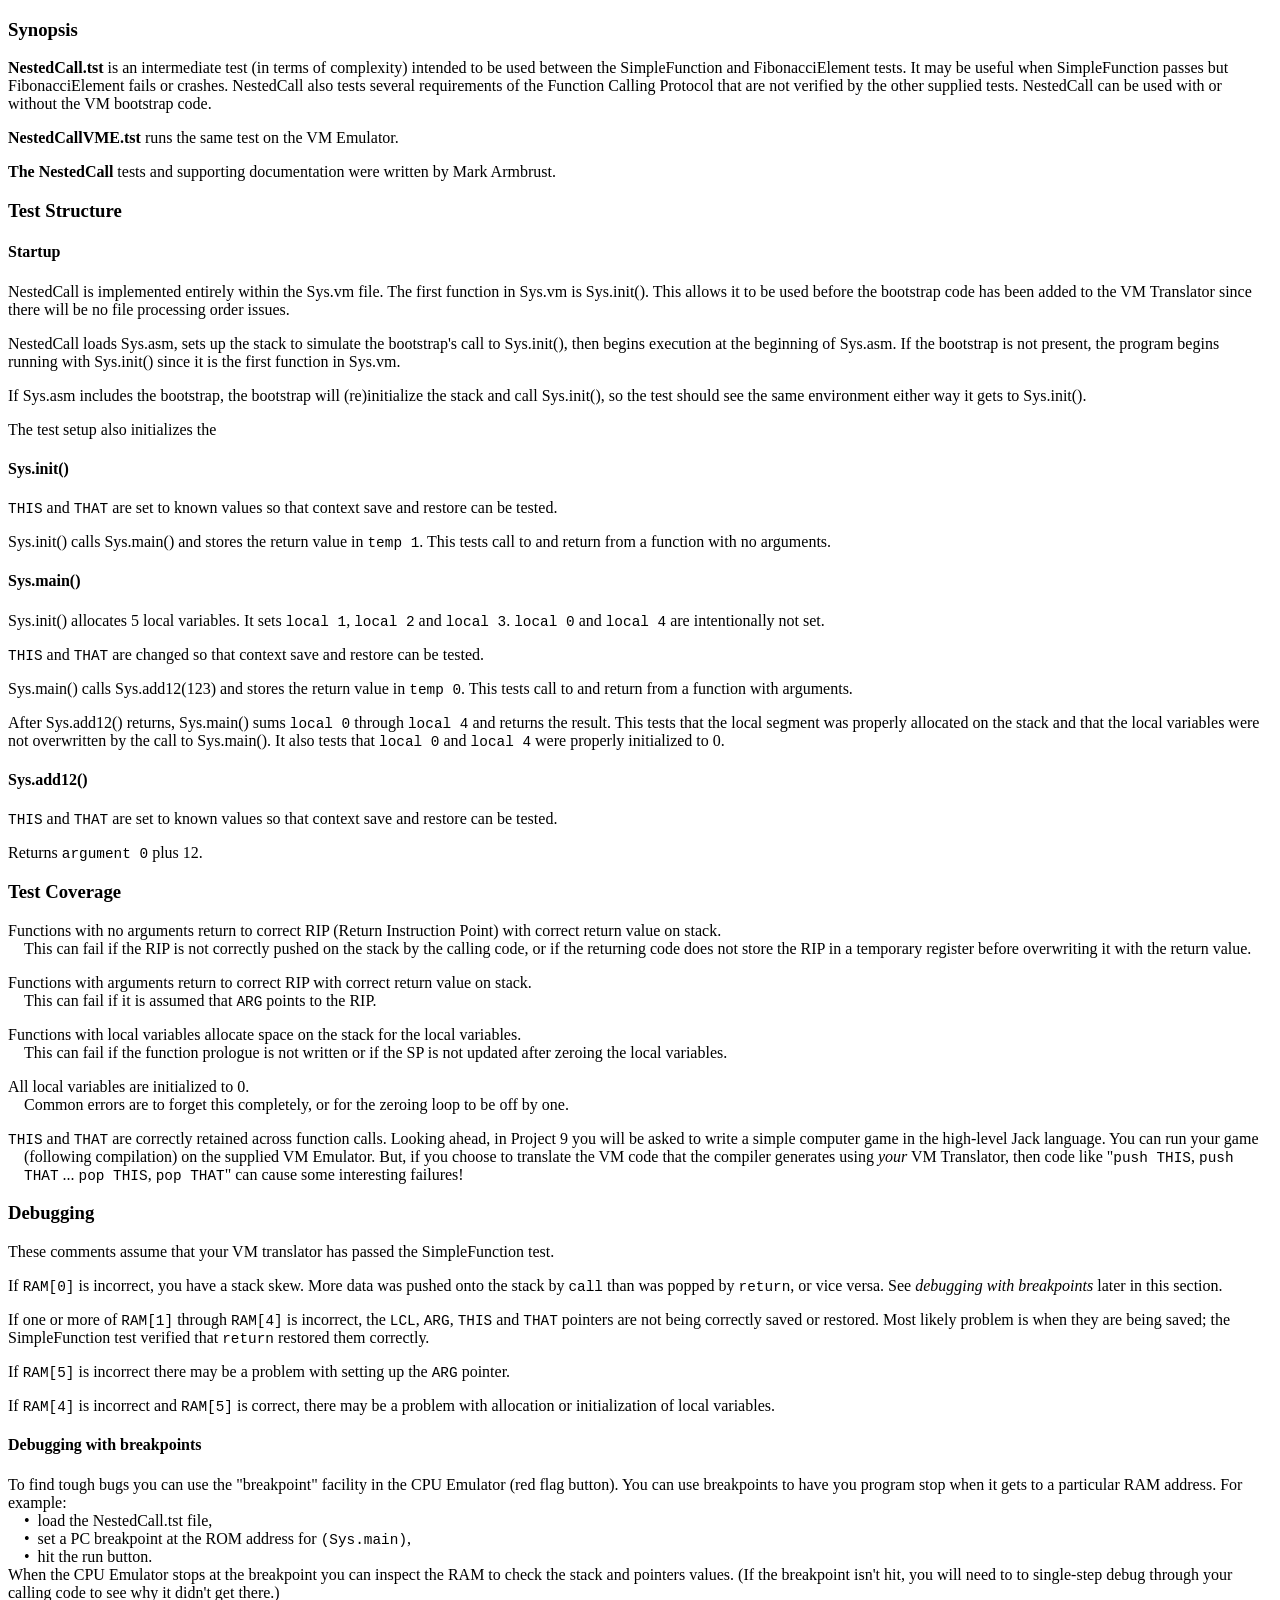
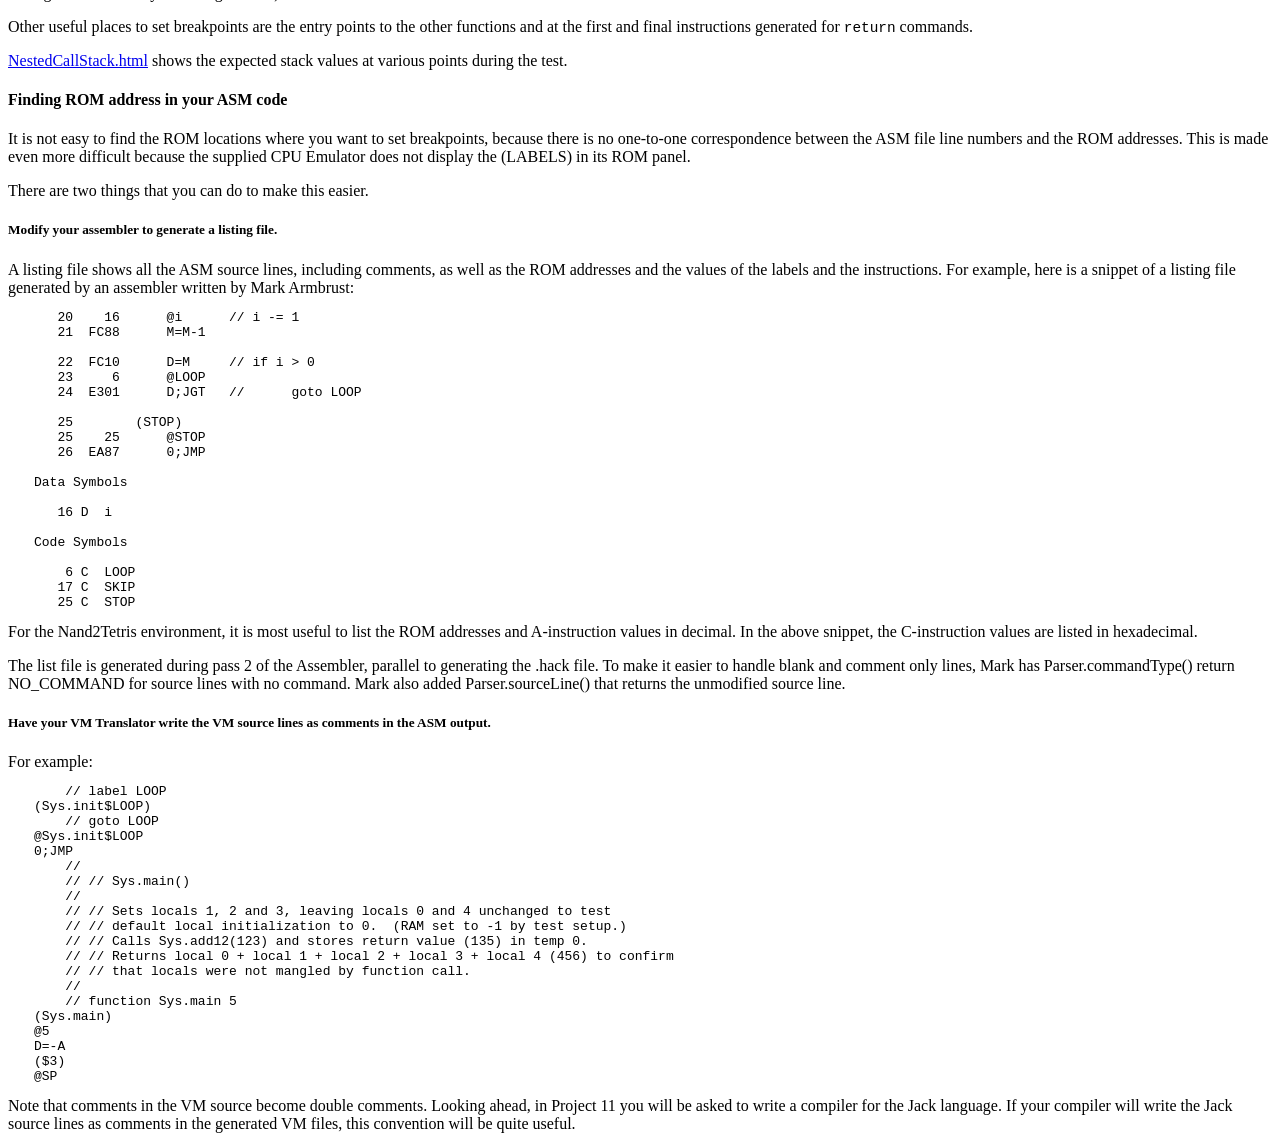
<file: nand2tetris/projects/08/FunctionCalls/NestedCall/NestedCall.html>
<!DOCTYPE html>
<html>
<head>
	<meta http-equiv="Content-Type" content="text/html; charset=utf-8">
	<title>NestedCall.tst &mdash; Nand2Tetris Calling Convention Test</title>
	<style type="text/css">
	.code {font-family:"Courier New", Courier, monospace; font-size:90%;}	
	pre {margin-left:2em;}
	</style>
</head>
<body>
<!-- - - - - - - - - - - - - - - - - - - - - - - - - - - - - - - - - - - - - - - - - - - - - - - -->
<h3>Synopsis</h3>
<b>NestedCall.tst</b> is an intermediate test (in terms of complexity) intended to be used between the SimpleFunction and 
FibonacciElement tests. It may be useful when SimpleFunction passes but FibonacciElement fails or crashes. NestedCall also 
tests several requirements of the Function Calling Protocol that are not verified by the other 
supplied tests. NestedCall can be used with or without the VM bootstrap code.
<p>
<b>NestedCallVME.tst</b> runs the same test on the VM Emulator.
<p>
<b>The NestedCall</b> tests and supporting documentation were written by Mark Armbrust.

<!-- - - - - - - - - - - - - - - - - - - - - - - - - - - - - - - - - - - - - - - - - - - - - - - -->
<h3>Test Structure</h3>
<h4>Startup</h4>
NestedCall is implemented entirely within the Sys.vm file.  The first function in Sys.vm is 
Sys.init().  This allows it to be used before the bootstrap code has been added to the VM Translator 
since there will be no file processing order issues.
<p>
NestedCall loads Sys.asm, sets up the stack to simulate the bootstrap's call to Sys.init(), then 
begins execution at the beginning of Sys.asm.  If the bootstrap is not present, the program begins 
running with Sys.init() since it is the first function in Sys.vm.
<p>
If Sys.asm includes the bootstrap, the bootstrap will (re)initialize the stack and call Sys.init(), 
so the test should see the same environment either way it gets to Sys.init().
<p>
The test setup also initializes the 

<h4>Sys.init()</h4>

<span class="code">THIS</span> and <span class="code">THAT</span> are set to known values so that context save and restore can be tested.
<p>
Sys.init() calls Sys.main() and stores the return value in <span class="code">temp 1</span>.  This tests call to and 
return from a function with no arguments.

<h4>Sys.main()</h4>
Sys.init() allocates 5 local variables.  It sets <span class="code">local 1</span>, <span class="code">local 2</span> and 
<span class="code">local 3</span>.  <span class="code">local 0</span> and <span class="code">local 4</span> are intentionally not set. 
<p> 
<span class="code">THIS</span> and <span class="code">THAT</span> are changed so that context save and restore can be tested.
<p>
Sys.main() calls Sys.add12(123) and stores the return value in <span class="code">temp 0</span>.  This tests call to and 
return from a function with arguments.
<p>
After Sys.add12() returns, Sys.main() sums <span class="code">local 0</span> through <span class="code">local 4</span> and returns the 
result.  This tests that the local segment was properly allocated on the stack and that the local 
variables were not overwritten by the call to Sys.main().  It also tests that <span class="code">local 0</span> and 
<span class="code">local 4</span> were properly initialized to 0.

<h4>Sys.add12()</h4>

<span class="code">THIS</span> and <span class="code">THAT</span> are set to known values so that context save and restore can be tested.
<p>
Returns <span class="code">argument 0</span> plus 12.

<!-- - - - - - - - - - - - - - - - - - - - - - - - - - - - - - - - - - - - - - - - - - - - - - - -->
<h3>Test Coverage</h3>

<p style="margin-left:1em; text-indent:-1em;">
Functions with no arguments return to correct RIP (Return Instruction Point) with correct return value on stack.<br>
This can fail if the RIP is not correctly pushed on the stack by the calling code, or if the returning
code does not store the RIP in a temporary register before overwriting it with the return value.

<p style="margin-left:1em; text-indent:-1em;">
Functions with arguments return to correct RIP with correct return value on stack.<br>
This can fail if it is assumed that <span class="code">ARG</span> points to the RIP.

<p style="margin-left:1em; text-indent:-1em;">
Functions with local variables allocate space on the stack for the local variables.<br>
This can fail if the function prologue is not written or if the SP is not updated after zeroing 
the local variables.

<p style="margin-left:1em; text-indent:-1em;">
All local variables are initialized to 0.<br>
Common errors are to forget this completely, or for the zeroing loop to be off by one.

<p style="margin-left:1em; text-indent:-1em;">
<span class="code">THIS</span> and <span class="code">THAT</span> are correctly retained across function calls. Looking ahead, in Project 9 you will be asked to write a simple computer game in the high-level Jack language. You can run your game (following compilation) on the supplied VM Emulator. But, if you choose to translate the VM code that the compiler generates using <em>your</em> VM Translator, then code like 
"<span class="code">push THIS</span>, <span class="code">push THAT</span> ... <span class="code">pop THIS</span>, <span class="code">pop THAT</span>" can cause some interesting failures!

<!-- - - - - - - - - - - - - - - - - - - - - - - - - - - - - - - - - - - - - - - - - - - - - - - -->
<h3>Debugging</h3>
These comments assume that your VM translator has passed the SimpleFunction test.
<p>
If <span class="code">RAM[0]</span> is incorrect, you have a stack skew.  More data was pushed onto the stack by 
<span class="code">call</span> than was popped by <span class="code">return</span>, or vice versa.  See <i>debugging with 
breakpoints</i> later in this section.
<p>
If one or more of <span class="code">RAM[1]</span> through <span class="code">RAM[4]</span> is incorrect, the <span class="code">LCL</span>, 
<span class="code">ARG</span>, <span class="code">THIS</span> and <span class="code">THAT</span> pointers are not being correctly saved or restored.  
Most likely problem is when they are being saved; the SimpleFunction test verified that 
<span class="code">return</span> restored them correctly.
<p>
If <span class="code">RAM[5]</span> is incorrect there may be a problem with setting up the <span class="code">ARG</span> pointer.  
<p>
If <span class="code">RAM[4]</span> is incorrect and <span class="code">RAM[5]</span> is correct, there may be a problem with 
allocation or initialization of local variables.

<h4>Debugging with breakpoints</h4>

To find tough bugs you can use the "breakpoint" facility in the CPU Emulator (red flag button).  
You can use breakpoints to have you program stop when it gets to a particular RAM address.  For 
example:<br>
&emsp;&bull;&ensp;load the NestedCall.tst file,<br>
&emsp;&bull;&ensp;set a PC breakpoint at the ROM address for <span class="code">(Sys.main)</span>,<br>
&emsp;&bull;&ensp;hit the run button.<br>
When the CPU Emulator stops at the breakpoint you can inspect the RAM to check the stack and pointers values.
(If the breakpoint isn't hit, you will need to to single-step debug through 
your calling code to see why it didn't get there.)
<p>
Other useful places to set breakpoints are the entry points to the other functions and at the 
first and final instructions generated for <span class="code">return</span> commands.
<p>
<a href="NestedCallStack.html">NestedCallStack.html</a> shows the expected stack values at various points 
during the test.

<h4>Finding ROM address in your ASM code</h4>
It is not easy to find the ROM locations where you want to set breakpoints, because there is no 
one-to-one correspondence between the ASM file line numbers and the ROM addresses. This is made even more 
difficult because the supplied CPU Emulator does not display the (LABELS) in its ROM panel.
<p>
There are two things that you can do to make this easier.
<p>
<h5>Modify your assembler to generate a listing file.</h5>
A listing file shows all the ASM source lines, including comments, as well as the ROM addresses and 
the values of the labels and the instructions. For example, here is a snippet of a listing file generated by an assembler written by Mark Armbrust:
<pre>
   20    16      @i      // i -= 1
   21  FC88      M=M-1
             
   22  FC10      D=M     // if i > 0
   23     6      @LOOP
   24  E301      D;JGT   //      goto LOOP
             
   25        (STOP)
   25    25      @STOP
   26  EA87      0;JMP

Data Symbols

   16 D  i

Code Symbols

    6 C  LOOP
   17 C  SKIP
   25 C  STOP
</pre>
For the Nand2Tetris environment, it is most useful to list the ROM addresses and A-instruction 
values in decimal.  In the above snippet, the C-instruction values are 
listed in hexadecimal.
<p>
The list file is generated during pass 2 of the Assembler, parallel to generating the .hack file.  To 
make it easier to handle blank and comment only lines, Mark has Parser.commandType() return 
NO_COMMAND for source lines with no command. Mark also added Parser.sourceLine() that returns the 
unmodified source line.
<p>
<h5>Have your VM Translator write the VM source lines as comments in the ASM output.</h5>
For example:
<pre>
    // label LOOP
(Sys.init$LOOP)
    // goto LOOP
@Sys.init$LOOP
0;JMP
    //
    // // Sys.main()
    // 
    // // Sets locals 1, 2 and 3, leaving locals 0 and 4 unchanged to test
    // // default local initialization to 0.  (RAM set to -1 by test setup.)
    // // Calls Sys.add12(123) and stores return value (135) in temp 0.
    // // Returns local 0 + local 1 + local 2 + local 3 + local 4 (456) to confirm
    // // that locals were not mangled by function call.
    // 
    // function Sys.main 5
(Sys.main)
@5
D=-A
($3)
@SP
</pre>
Note that comments in the VM source become double comments. Looking ahead, in Project 11 you will be asked to write a compiler for the Jack language. If your compiler will write the Jack source lines as comments in the 
generated VM files, this convention will be quite useful.

</body>
</html>
</file>
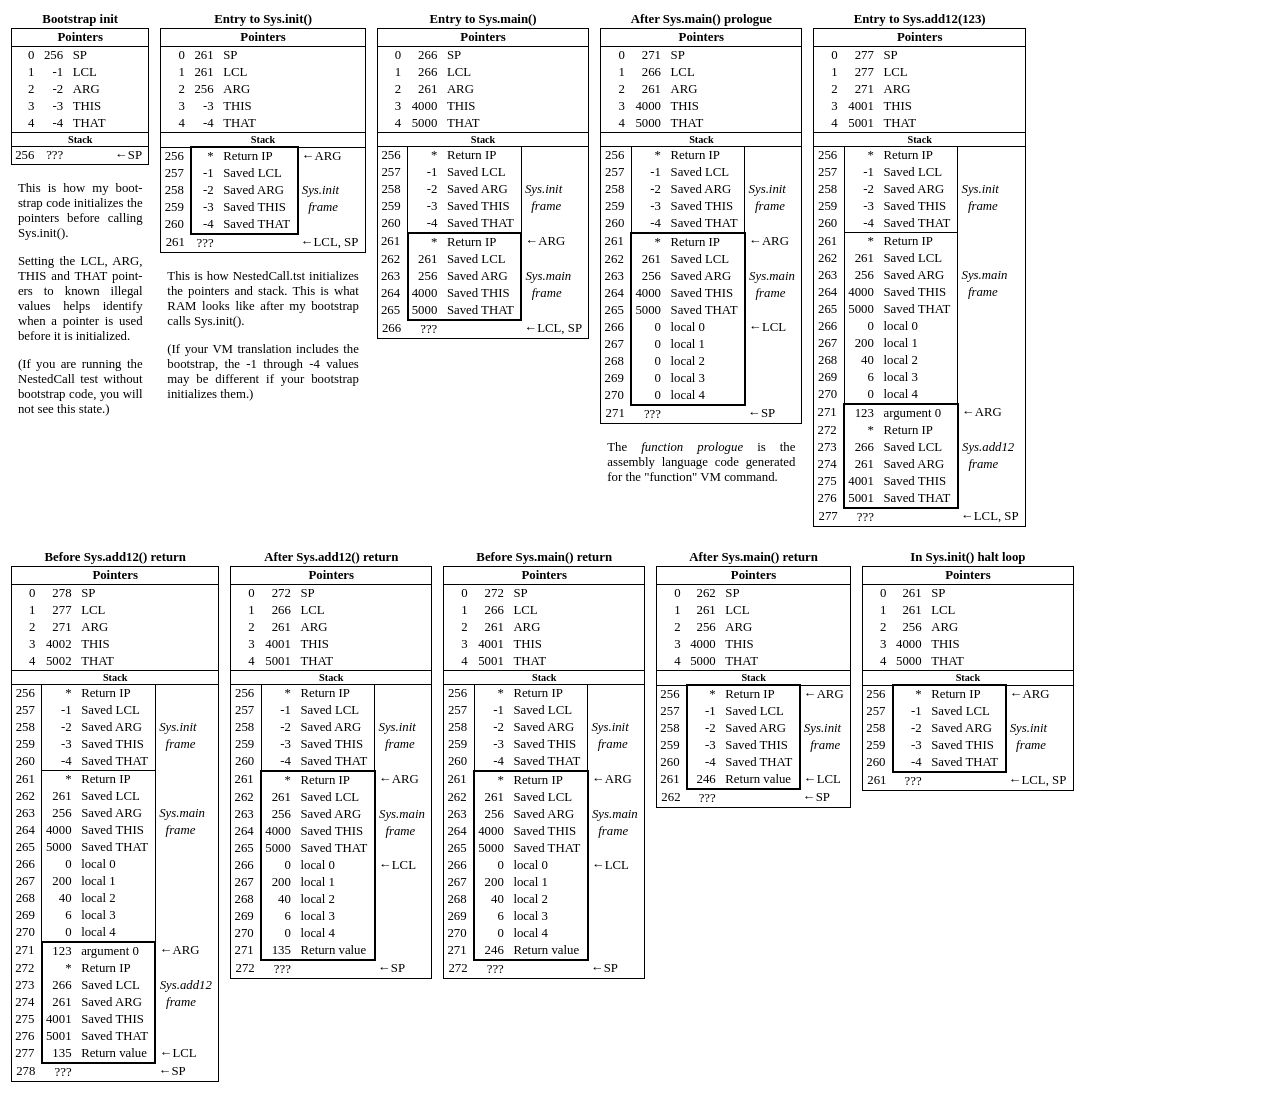
<file: nand2tetris/projects/08/FunctionCalls/NestedCall/NestedCallStack.html>
<!DOCTYPE html>
<html>
<head>
	<meta http-equiv="Content-Type" content="text/html; charset=utf-8">
	<title>NestedCall.tst &mdash; Stack Frames</title>
	<style type="text/css">
	.stack {border-collapse:collapse; font-size:80%;}
	.stack td {padding-left:.25em;padding-right:.25em;white-space:nowrap;}
	.stack td:first-child {text-align:right;}
	.stack td:first-child + td {text-align:right;}
	.stack td:first-child + td + td {text-align:left;}
	.stack td:first-child + td + td + td {text-align:left;}
	.stack .reg {border-left:1px solid; border-right:1px solid;}
	.stack .reg th {border:1px solid;} 
	.stack .stack {border-left:1px solid; border-right:1px solid;}
	.stack .stack th {border:1px solid;} 
	.stack .tos {border-left:1px solid; border-right:1px solid;border-bottom:1px solid;}
	.stack .frame {border-left:1px solid; border-right:1px solid;}
	.stack .frame td:first-child + td {border-left:1px solid;}
	.stack .frame td:first-child + td + td {border-right:1px solid;}
	.stack .framet {border-left:1px solid; border-right:1px solid;}
	.stack .framet td:first-child + td {border-left:1px solid;border-top:1px solid;}
	.stack .framet td:first-child + td + td {border-right:1px solid;border-top:1px solid;}
	.stack .bframe {border-left:1px solid; border-right:1px solid;}
	.stack .bframe td:first-child + td {border-left:2px solid;}
	.stack .bframe td:first-child + td + td {border-right:2px solid;}
	.stack .bframet {border-left:1px solid; border-right:1px solid;}
	.stack .bframet td:first-child + td {border-left:2px solid;border-top:2px solid;}
	.stack .bframet td:first-child + td + td {border-right:2px solid;border-top:2px solid;}
	.stack .bframeb {border-left:1px solid; border-right:1px solid;}
	.stack .bframeb td:first-child + td {border-left:2px solid;border-bottom:2px solid;}
	.stack .bframeb td:first-child + td + td {border-right:2px solid;border-bottom:2px solid;}
	.stack .note td {padding-left:.5em;padding-right:.5em;white-space:normal;text-align:justify;}
	.stack .fid {font-style:italic}
	.master {width: 10%;}
	.master td {vertical-align:top;padding-right:.5em; }
	</style>
</head>
<body>
<!-- - - - - - - - - - - - - - - - - - - - - - - - - - - - - - - - - - - - - - - - - - - - - - - -->
<table class="master">
<tr>
  <td>
	<table class="stack">
	<tr><th colspan="4">Bootstrap init</th></tr>
	<tr class="reg"><th colspan="4">Pointers</th></tr>
	<tr class="reg"><td>0</td><td>256</td><td>SP</td><td></td></tr>
	<tr class="reg"><td>1</td><td>-1</td><td>LCL</td><td></td></tr>
	<tr class="reg"><td>2</td><td>-2</td><td>ARG</td><td></td></tr>
	<tr class="reg"><td>3</td><td>-3</td><td>THIS</td><td></td></tr>
	<tr class="reg"><td>4</td><td>-4</td><td>THAT</td><td></td></tr>
	<tr class="stack"><th colspan="4">Stack</th></tr>
	<tr class="tos"><td>256</td><td>???</td><td></td><td>&larr;SP</td></tr>
	<tr class="note"><td colspan="4"><br>
		This is how my boot&shy;strap code initial&shy;izes the pointers before calling Sys.init().
		<p>
		Setting the LCL, ARG, THIS and THAT point&shy;ers to known illegal values helps identify 
		when a pointer is used before it is initial&shy;ized.
		<p>
		(If you are running the NestedCall test with&shy;out boot&shy;strap code, you will not see this state.)</td></tr>
	</table>
  </td><td>
	<table class="stack">
	<tr><th colspan="4">Entry to Sys.init()</th></tr>
	<tr class="reg"><th colspan="4">Pointers</th></tr>
	<tr class="reg"><td>0</td><td>261</td><td>SP</td><td></td></tr>
	<tr class="reg"><td>1</td><td>261</td><td>LCL</td><td></td></tr>
	<tr class="reg"><td>2</td><td>256</td><td>ARG</td><td></td></tr>
	<tr class="reg"><td>3</td><td>-3</td><td>THIS</td><td></td></tr>
	<tr class="reg"><td>4</td><td>-4</td><td>THAT</td><td></td></tr>
	<tr class="stack"><th colspan="4">Stack</th></tr>
	<tr class="bframet"><td>256</td><td>*</td><td>Return IP</td><td>&larr;ARG</td></tr>
	<tr class="bframe"><td>257</td><td>-1</td><td>Saved LCL</td><td></td></tr>
	<tr class="bframe"><td>258</td><td>-2</td><td>Saved ARG</td><td class="fid">Sys.init</td></tr>
	<tr class="bframe"><td>259</td><td>-3</td><td>Saved THIS</td><td class="fid">&ensp;frame</td></tr>
	<tr class="bframeb"><td>260</td><td>-4</td><td>Saved THAT</td><td></td></tr>
	<tr class="tos"><td>261</td><td>???</td><td></td><td>&larr;LCL, SP</td></tr>
	<tr class="note"><td colspan="4"><br>
		This is how NestedCall.tst initial&shy;izes the pointers and stack.  This is what RAM looks 
		like after my boot&shy;strap calls Sys.init().
		<p>
		(If your VM trans&shy;lation includes the boot&shy;strap, the -1 through -4 values may be 
		different if your boot&shy;strap initial&shy;izes them.)</td></tr>
	</table>
  </td><td>
	<table class="stack">
	<tr><th colspan="4">Entry to Sys.main()</th></tr>
	<tr class="reg"><th colspan="4">Pointers</th></tr>
	<tr class="reg"><td>0</td><td>266</td><td>SP</td><td></td></tr>
	<tr class="reg"><td>1</td><td>266</td><td>LCL</td><td></td></tr>
	<tr class="reg"><td>2</td><td>261</td><td>ARG</td><td></td></tr>
	<tr class="reg"><td>3</td><td>4000</td><td>THIS</td><td></td></tr>
	<tr class="reg"><td>4</td><td>5000</td><td>THAT</td><td></td></tr>
	<tr class="stack"><th colspan="4">Stack</th></tr>
	<tr class="framet"><td>256</td><td>*</td><td>Return IP</td><td></td></tr>
	<tr class="frame"><td>257</td><td>-1</td><td>Saved LCL</td><td></td></tr>
	<tr class="frame"><td>258</td><td>-2</td><td>Saved ARG</td><td class="fid">Sys.init</td></tr>
	<tr class="frame"><td>259</td><td>-3</td><td>Saved THIS</td><td class="fid">&ensp;frame</td></tr>
	<tr class="frame"><td>260</td><td>-4</td><td>Saved THAT</td><td></td></tr>
	<tr class="bframet"><td>261</td><td>*</td><td>Return IP</td><td>&larr;ARG</td></tr>
	<tr class="bframe"><td>262</td><td>261</td><td>Saved LCL</td><td></td></tr>
	<tr class="bframe"><td>263</td><td>256</td><td>Saved ARG</td><td class="fid">Sys.main</td></tr>
	<tr class="bframe"><td>264</td><td>4000</td><td>Saved THIS</td><td class="fid">&ensp;frame</td></tr>
	<tr class="bframeb"><td>265</td><td>5000</td><td>Saved THAT</td><td></td></tr>
	<tr class="tos"><td>266</td><td>???</td><td></td><td>&larr;LCL, SP</td></tr>
	</table>
  </td><td>
	<table class="stack">
	<tr><th colspan="4">After Sys.main() prologue</th></tr>
	<tr class="reg"><th colspan="4">Pointers</th></tr>
	<tr class="reg"><td>0</td><td>271</td><td>SP</td><td></td></tr>
	<tr class="reg"><td>1</td><td>266</td><td>LCL</td><td></td></tr>
	<tr class="reg"><td>2</td><td>261</td><td>ARG</td><td></td></tr>
	<tr class="reg"><td>3</td><td>4000</td><td>THIS</td><td></td></tr>
	<tr class="reg"><td>4</td><td>5000</td><td>THAT</td><td></td></tr>
	<tr class="stack"><th colspan="4">Stack</th></tr>
	<tr class="framet"><td>256</td><td>*</td><td>Return IP</td><td></td></tr>
	<tr class="frame"><td>257</td><td>-1</td><td>Saved LCL</td><td></td></tr>
	<tr class="frame"><td>258</td><td>-2</td><td>Saved ARG</td><td class="fid">Sys.init</td></tr>
	<tr class="frame"><td>259</td><td>-3</td><td>Saved THIS</td><td class="fid">&ensp;frame</td></tr>
	<tr class="frame"><td>260</td><td>-4</td><td>Saved THAT</td><td></td></tr>
	<tr class="bframet"><td>261</td><td>*</td><td>Return IP</td><td>&larr;ARG</td></tr>
	<tr class="bframe"><td>262</td><td>261</td><td>Saved LCL</td><td></td></tr>
	<tr class="bframe"><td>263</td><td>256</td><td>Saved ARG</td><td class="fid">Sys.main</td></tr>
	<tr class="bframe"><td>264</td><td>4000</td><td>Saved THIS</td><td class="fid">&ensp;frame</td></tr>
	<tr class="bframe"><td>265</td><td>5000</td><td>Saved THAT</td><td></td></tr>
	<tr class="bframe"><td>266</td><td>0</td><td>local 0</td><td>&larr;LCL</td></tr>
	<tr class="bframe"><td>267</td><td>0</td><td>local 1</td><td></td></tr>
	<tr class="bframe"><td>268</td><td>0</td><td>local 2</td><td></td></tr>
	<tr class="bframe"><td>269</td><td>0</td><td>local 3</td><td></td></tr>
	<tr class="bframeb"><td>270</td><td>0</td><td>local 4</td><td></td></tr>
	<tr class="tos"><td>271</td><td>???</td><td></td><td>&larr;SP</td></tr>
	<tr class="note"><td colspan="4"><br>
		The <i>function prologue</i> is the assembly language code generated for the 
		"function" VM command.
	</table>
  </td><td>
	<table class="stack">
	<tr><th colspan="4">Entry to Sys.add12(123)</th></tr>
	<tr class="reg"><th colspan="4">Pointers</th></tr>
	<tr class="reg"><td>0</td><td>277</td><td>SP</td><td></td></tr>
	<tr class="reg"><td>1</td><td>277</td><td>LCL</td><td></td></tr>
	<tr class="reg"><td>2</td><td>271</td><td>ARG</td><td></td></tr>
	<tr class="reg"><td>3</td><td>4001</td><td>THIS</td><td></td></tr>
	<tr class="reg"><td>4</td><td>5001</td><td>THAT</td><td></td></tr>
	<tr class="stack"><th colspan="4">Stack</th></tr>
	<tr class="framet"><td>256</td><td>*</td><td>Return IP</td><td></td></tr>
	<tr class="frame"><td>257</td><td>-1</td><td>Saved LCL</td><td></td></tr>
	<tr class="frame"><td>258</td><td>-2</td><td>Saved ARG</td><td class="fid">Sys.init</td></tr>
	<tr class="frame"><td>259</td><td>-3</td><td>Saved THIS</td><td class="fid">&ensp;frame</td></tr>
	<tr class="frame"><td>260</td><td>-4</td><td>Saved THAT</td><td></td></tr>
	<tr class="framet"><td>261</td><td>*</td><td>Return IP</td><td></td></tr>
	<tr class="frame"><td>262</td><td>261</td><td>Saved LCL</td><td></td></tr>
	<tr class="frame"><td>263</td><td>256</td><td>Saved ARG</td><td class="fid">Sys.main</td></tr>
	<tr class="frame"><td>264</td><td>4000</td><td>Saved THIS</td><td class="fid">&ensp;frame</td></tr>
	<tr class="frame"><td>265</td><td>5000</td><td>Saved THAT</td><td></td></tr>
	<tr class="frame"><td>266</td><td>0</td><td>local 0</td><td></td></tr>
	<tr class="frame"><td>267</td><td>200</td><td>local 1</td><td></td></tr>
	<tr class="frame"><td>268</td><td>40</td><td>local 2</td><td></td></tr>
	<tr class="frame"><td>269</td><td>6</td><td>local 3</td><td></td></tr>
	<tr class="frame"><td>270</td><td>0</td><td>local 4</td><td></td></tr>
	<tr class="bframet"><td>271</td><td>123</td><td>argument 0</td><td>&larr;ARG</td></tr>
	<tr class="bframe"><td>272</td><td>*</td><td>Return IP</td><td></td></tr>
	<tr class="bframe"><td>273</td><td>266</td><td>Saved LCL</td><td class="fid">Sys.add12</td></tr>
	<tr class="bframe"><td>274</td><td>261</td><td>Saved ARG</td><td class="fid">&ensp;frame</td></tr>
	<tr class="bframe"><td>275</td><td>4001</td><td>Saved THIS</td><td></td></tr>
	<tr class="bframeb"><td>276</td><td>5001</td><td>Saved THAT</td><td></td></tr>
	<tr class="tos"><td>277</td><td>???</td><td></td><td>&larr;LCL, SP</td></tr>
	</table>
  </td>
</tr></table>

<p>

<table class="master">
<tr>
  <td>
	<table class="stack">
	<tr><th colspan="4">Before Sys.add12() return</th></tr>
	<tr class="reg"><th colspan="4">Pointers</th></tr>
	<tr class="reg"><td>0</td><td>278</td><td>SP</td><td></td></tr>
	<tr class="reg"><td>1</td><td>277</td><td>LCL</td><td></td></tr>
	<tr class="reg"><td>2</td><td>271</td><td>ARG</td><td></td></tr>
	<tr class="reg"><td>3</td><td>4002</td><td>THIS</td><td></td></tr>
	<tr class="reg"><td>4</td><td>5002</td><td>THAT</td><td></td></tr>
	<tr class="stack"><th colspan="4">Stack</th></tr>
	<tr class="framet"><td>256</td><td>*</td><td>Return IP</td><td></td></tr>
	<tr class="frame"><td>257</td><td>-1</td><td>Saved LCL</td><td></td></tr>
	<tr class="frame"><td>258</td><td>-2</td><td>Saved ARG</td><td class="fid">Sys.init</td></tr>
	<tr class="frame"><td>259</td><td>-3</td><td>Saved THIS</td><td class="fid">&ensp;frame</td></tr>
	<tr class="frame"><td>260</td><td>-4</td><td>Saved THAT</td><td></td></tr>
	<tr class="framet"><td>261</td><td>*</td><td>Return IP</td><td></td></tr>
	<tr class="frame"><td>262</td><td>261</td><td>Saved LCL</td><td></td></tr>
	<tr class="frame"><td>263</td><td>256</td><td>Saved ARG</td><td class="fid">Sys.main</td></tr>
	<tr class="frame"><td>264</td><td>4000</td><td>Saved THIS</td><td class="fid">&ensp;frame</td></tr>
	<tr class="frame"><td>265</td><td>5000</td><td>Saved THAT</td><td></td></tr>
	<tr class="frame"><td>266</td><td>0</td><td>local 0</td><td></td></tr>
	<tr class="frame"><td>267</td><td>200</td><td>local 1</td><td></td></tr>
	<tr class="frame"><td>268</td><td>40</td><td>local 2</td><td></td></tr>
	<tr class="frame"><td>269</td><td>6</td><td>local 3</td><td></td></tr>
	<tr class="frame"><td>270</td><td>0</td><td>local 4</td><td></td></tr>
	<tr class="bframet"><td>271</td><td>123</td><td>argument 0</td><td>&larr;ARG</td></tr>
	<tr class="bframe"><td>272</td><td>*</td><td>Return IP</td><td></td></tr>
	<tr class="bframe"><td>273</td><td>266</td><td>Saved LCL</td><td class="fid">Sys.add12</td></tr>
	<tr class="bframe"><td>274</td><td>261</td><td>Saved ARG</td><td class="fid">&ensp;frame</td></tr>
	<tr class="bframe"><td>275</td><td>4001</td><td>Saved THIS</td><td></td></tr>
	<tr class="bframe"><td>276</td><td>5001</td><td>Saved THAT</td><td></td></tr>
	<tr class="bframeb"><td>277</td><td>135</td><td>Return value</td><td>&larr;LCL</td></tr>
	<tr class="tos"><td>278</td><td>???</td><td></td><td>&larr;SP</td></tr>
	</table>
  </td><td>
	<table class="stack">
	<tr><th colspan="4">After Sys.add12() return</th></tr>
	<tr class="reg"><th colspan="4">Pointers</th></tr>
	<tr class="reg"><td>0</td><td>272</td><td>SP</td><td></td></tr>
	<tr class="reg"><td>1</td><td>266</td><td>LCL</td><td></td></tr>
	<tr class="reg"><td>2</td><td>261</td><td>ARG</td><td></td></tr>
	<tr class="reg"><td>3</td><td>4001</td><td>THIS</td><td></td></tr>
	<tr class="reg"><td>4</td><td>5001</td><td>THAT</td><td></td></tr>
	<tr class="stack"><th colspan="4">Stack</th></tr>
	<tr class="framet"><td>256</td><td>*</td><td>Return IP</td><td></td></tr>
	<tr class="frame"><td>257</td><td>-1</td><td>Saved LCL</td><td></td></tr>
	<tr class="frame"><td>258</td><td>-2</td><td>Saved ARG</td><td class="fid">Sys.init</td></tr>
	<tr class="frame"><td>259</td><td>-3</td><td>Saved THIS</td><td class="fid">&ensp;frame</td></tr>
	<tr class="frame"><td>260</td><td>-4</td><td>Saved THAT</td><td></td></tr>
	<tr class="bframet"><td>261</td><td>*</td><td>Return IP</td><td>&larr;ARG</td></tr>
	<tr class="bframe"><td>262</td><td>261</td><td>Saved LCL</td><td></td></tr>
	<tr class="bframe"><td>263</td><td>256</td><td>Saved ARG</td><td class="fid">Sys.main</td></tr>
	<tr class="bframe"><td>264</td><td>4000</td><td>Saved THIS</td><td class="fid">&ensp;frame</td></tr>
	<tr class="bframe"><td>265</td><td>5000</td><td>Saved THAT</td><td></td></tr>
	<tr class="bframe"><td>266</td><td>0</td><td>local 0</td><td>&larr;LCL</td></tr>
	<tr class="bframe"><td>267</td><td>200</td><td>local 1</td><td></td></tr>
	<tr class="bframe"><td>268</td><td>40</td><td>local 2</td><td></td></tr>
	<tr class="bframe"><td>269</td><td>6</td><td>local 3</td><td></td></tr>
	<tr class="bframe"><td>270</td><td>0</td><td>local 4</td><td></td></tr>
	<tr class="bframeb"><td>271</td><td>135</td><td>Return value</td><td></td></tr>
	<tr class="tos"><td>272</td><td>???</td><td></td><td>&larr;SP</td></tr>
	</table>
  </td><td>
	<table class="stack">
	<tr><th colspan="4">Before Sys.main() return</th></tr>
	<tr class="reg"><th colspan="4">Pointers</th></tr>
	<tr class="reg"><td>0</td><td>272</td><td>SP</td><td></td></tr>
	<tr class="reg"><td>1</td><td>266</td><td>LCL</td><td></td></tr>
	<tr class="reg"><td>2</td><td>261</td><td>ARG</td><td></td></tr>
	<tr class="reg"><td>3</td><td>4001</td><td>THIS</td><td></td></tr>
	<tr class="reg"><td>4</td><td>5001</td><td>THAT</td><td></td></tr>
	<tr class="stack"><th colspan="4">Stack</th></tr>
	<tr class="framet"><td>256</td><td>*</td><td>Return IP</td><td></td></tr>
	<tr class="frame"><td>257</td><td>-1</td><td>Saved LCL</td><td></td></tr>
	<tr class="frame"><td>258</td><td>-2</td><td>Saved ARG</td><td class="fid">Sys.init</td></tr>
	<tr class="frame"><td>259</td><td>-3</td><td>Saved THIS</td><td class="fid">&ensp;frame</td></tr>
	<tr class="frame"><td>260</td><td>-4</td><td>Saved THAT</td><td></td></tr>
	<tr class="bframet"><td>261</td><td>*</td><td>Return IP</td><td>&larr;ARG</td></tr>
	<tr class="bframe"><td>262</td><td>261</td><td>Saved LCL</td><td></td></tr>
	<tr class="bframe"><td>263</td><td>256</td><td>Saved ARG</td><td class="fid">Sys.main</td></tr>
	<tr class="bframe"><td>264</td><td>4000</td><td>Saved THIS</td><td class="fid">&ensp;frame</td></tr>
	<tr class="bframe"><td>265</td><td>5000</td><td>Saved THAT</td><td></td></tr>
	<tr class="bframe"><td>266</td><td>0</td><td>local 0</td><td>&larr;LCL</td></tr>
	<tr class="bframe"><td>267</td><td>200</td><td>local 1</td><td></td></tr>
	<tr class="bframe"><td>268</td><td>40</td><td>local 2</td><td></td></tr>
	<tr class="bframe"><td>269</td><td>6</td><td>local 3</td><td></td></tr>
	<tr class="bframe"><td>270</td><td>0</td><td>local 4</td><td></td></tr>
	<tr class="bframeb"><td>271</td><td>246</td><td>Return value</td><td></td></tr>
	<tr class="tos"><td>272</td><td>???</td><td></td><td>&larr;SP</td></tr>
	</table>
  </td><td>
	<table class="stack">
	<tr><th colspan="4">After Sys.main() return</th></tr>
	<tr class="reg"><th colspan="4">Pointers</th></tr>
	<tr class="reg"><td>0</td><td>262</td><td>SP</td><td></td></tr>
	<tr class="reg"><td>1</td><td>261</td><td>LCL</td><td></td></tr>
	<tr class="reg"><td>2</td><td>256</td><td>ARG</td><td></td></tr>
	<tr class="reg"><td>3</td><td>4000</td><td>THIS</td><td></td></tr>
	<tr class="reg"><td>4</td><td>5000</td><td>THAT</td><td></td></tr>
	<tr class="stack"><th colspan="4">Stack</th></tr>
	<tr class="bframet"><td>256</td><td>*</td><td>Return IP</td><td>&larr;ARG</td></tr>
	<tr class="bframe"><td>257</td><td>-1</td><td>Saved LCL</td><td></td></tr>
	<tr class="bframe"><td>258</td><td>-2</td><td>Saved ARG</td><td class="fid">Sys.init</td></tr>
	<tr class="bframe"><td>259</td><td>-3</td><td>Saved THIS</td><td class="fid">&ensp;frame</td></tr>
	<tr class="bframe"><td>260</td><td>-4</td><td>Saved THAT</td><td></td></tr>
	<tr class="bframeb"><td>261</td><td>246</td><td>Return value</td><td>&larr;LCL</td></tr>
	<tr class="tos"><td>262</td><td>???</td><td></td><td>&larr;SP</td></tr>
	</table>
  </td><td>
	<table class="stack">
	<tr><th colspan="4">In Sys.init() halt loop</th></tr>
	<tr class="reg"><th colspan="4">Pointers</th></tr>
	<tr class="reg"><td>0</td><td>261</td><td>SP</td><td></td></tr>
	<tr class="reg"><td>1</td><td>261</td><td>LCL</td><td></td></tr>
	<tr class="reg"><td>2</td><td>256</td><td>ARG</td><td></td></tr>
	<tr class="reg"><td>3</td><td>4000</td><td>THIS</td><td></td></tr>
	<tr class="reg"><td>4</td><td>5000</td><td>THAT</td><td></td></tr>
	<tr class="stack"><th colspan="4">Stack</th></tr>
	<tr class="bframet"><td>256</td><td>*</td><td>Return IP</td><td>&larr;ARG</td></tr>
	<tr class="bframe"><td>257</td><td>-1</td><td>Saved LCL</td><td></td></tr>
	<tr class="bframe"><td>258</td><td>-2</td><td>Saved ARG</td><td class="fid">Sys.init</td></tr>
	<tr class="bframe"><td>259</td><td>-3</td><td>Saved THIS</td><td class="fid">&ensp;frame</td></tr>
	<tr class="bframeb"><td>260</td><td>-4</td><td>Saved THAT</td><td></td></tr>
	<tr class="tos"><td>261</td><td>???</td><td></td><td>&larr;LCL, SP</td></tr>
	</table>
  </td>
</tr></table>

</body>
</html>
</file>
